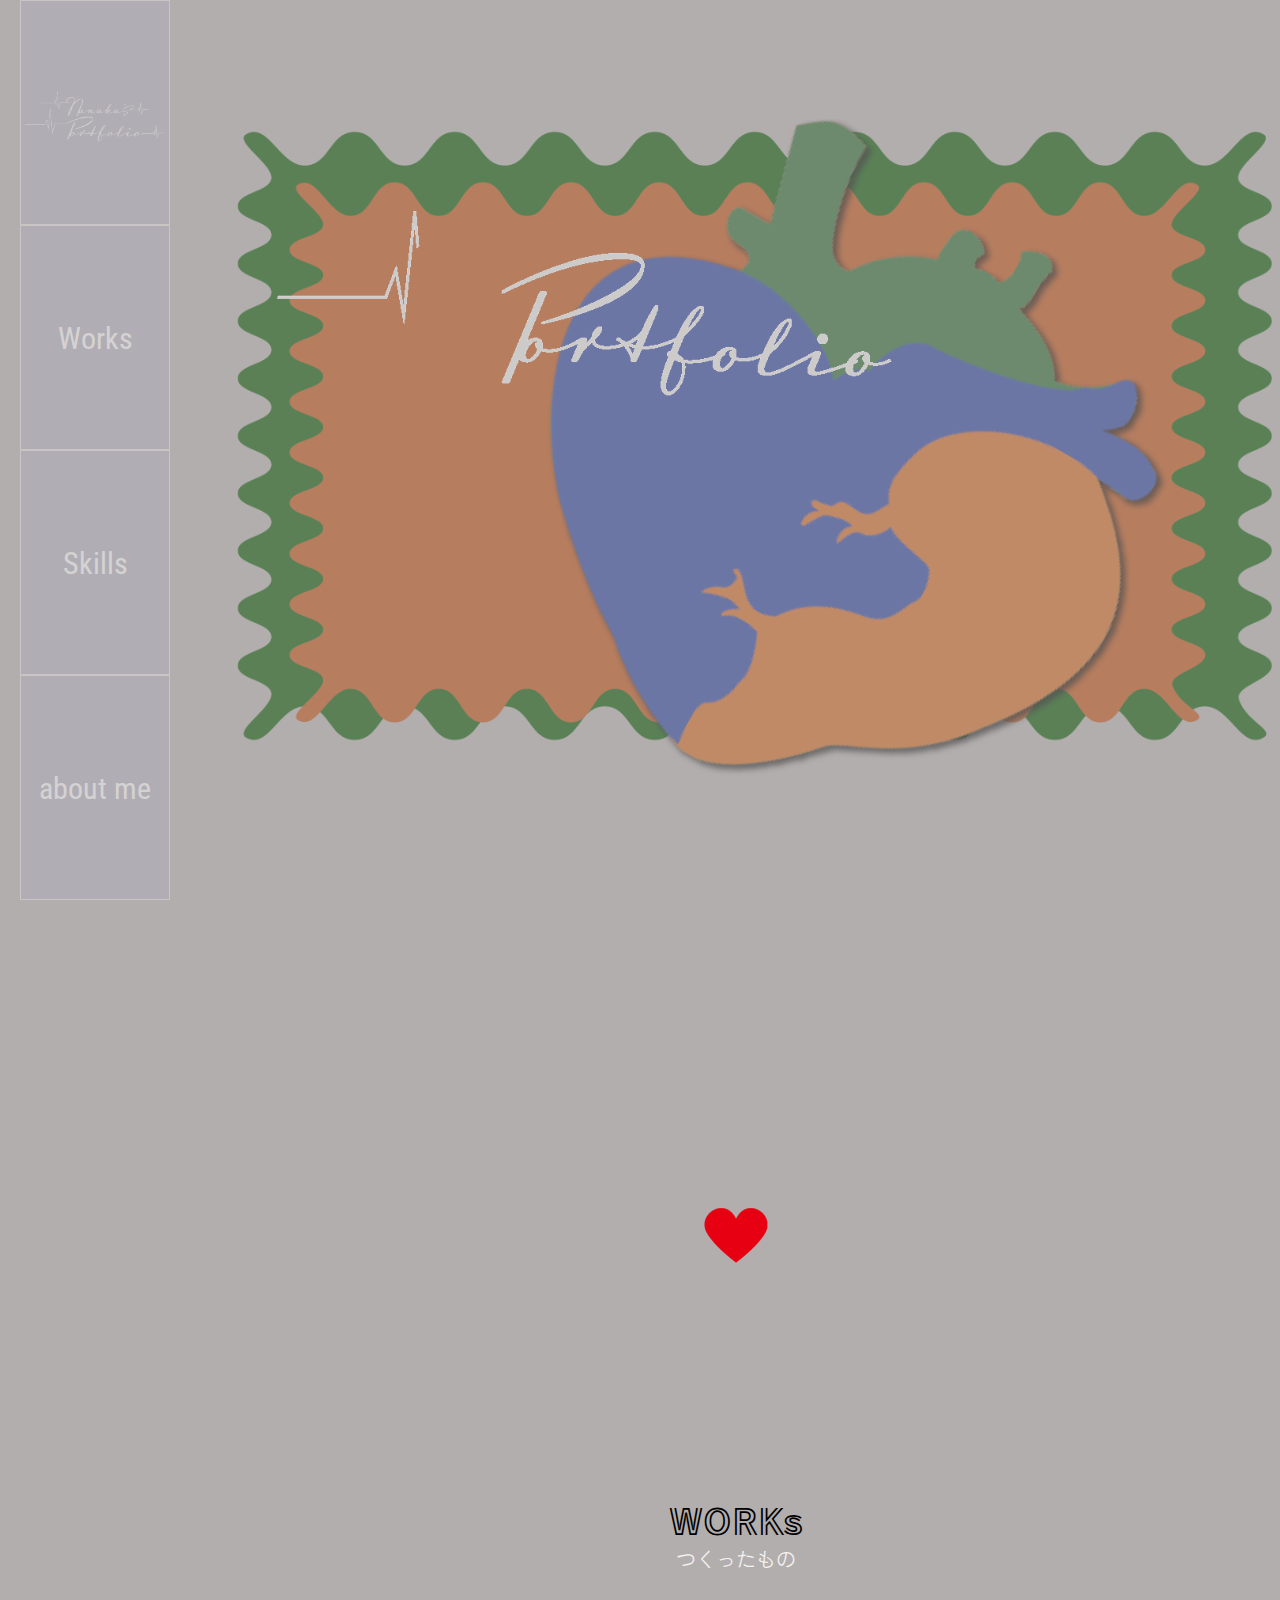
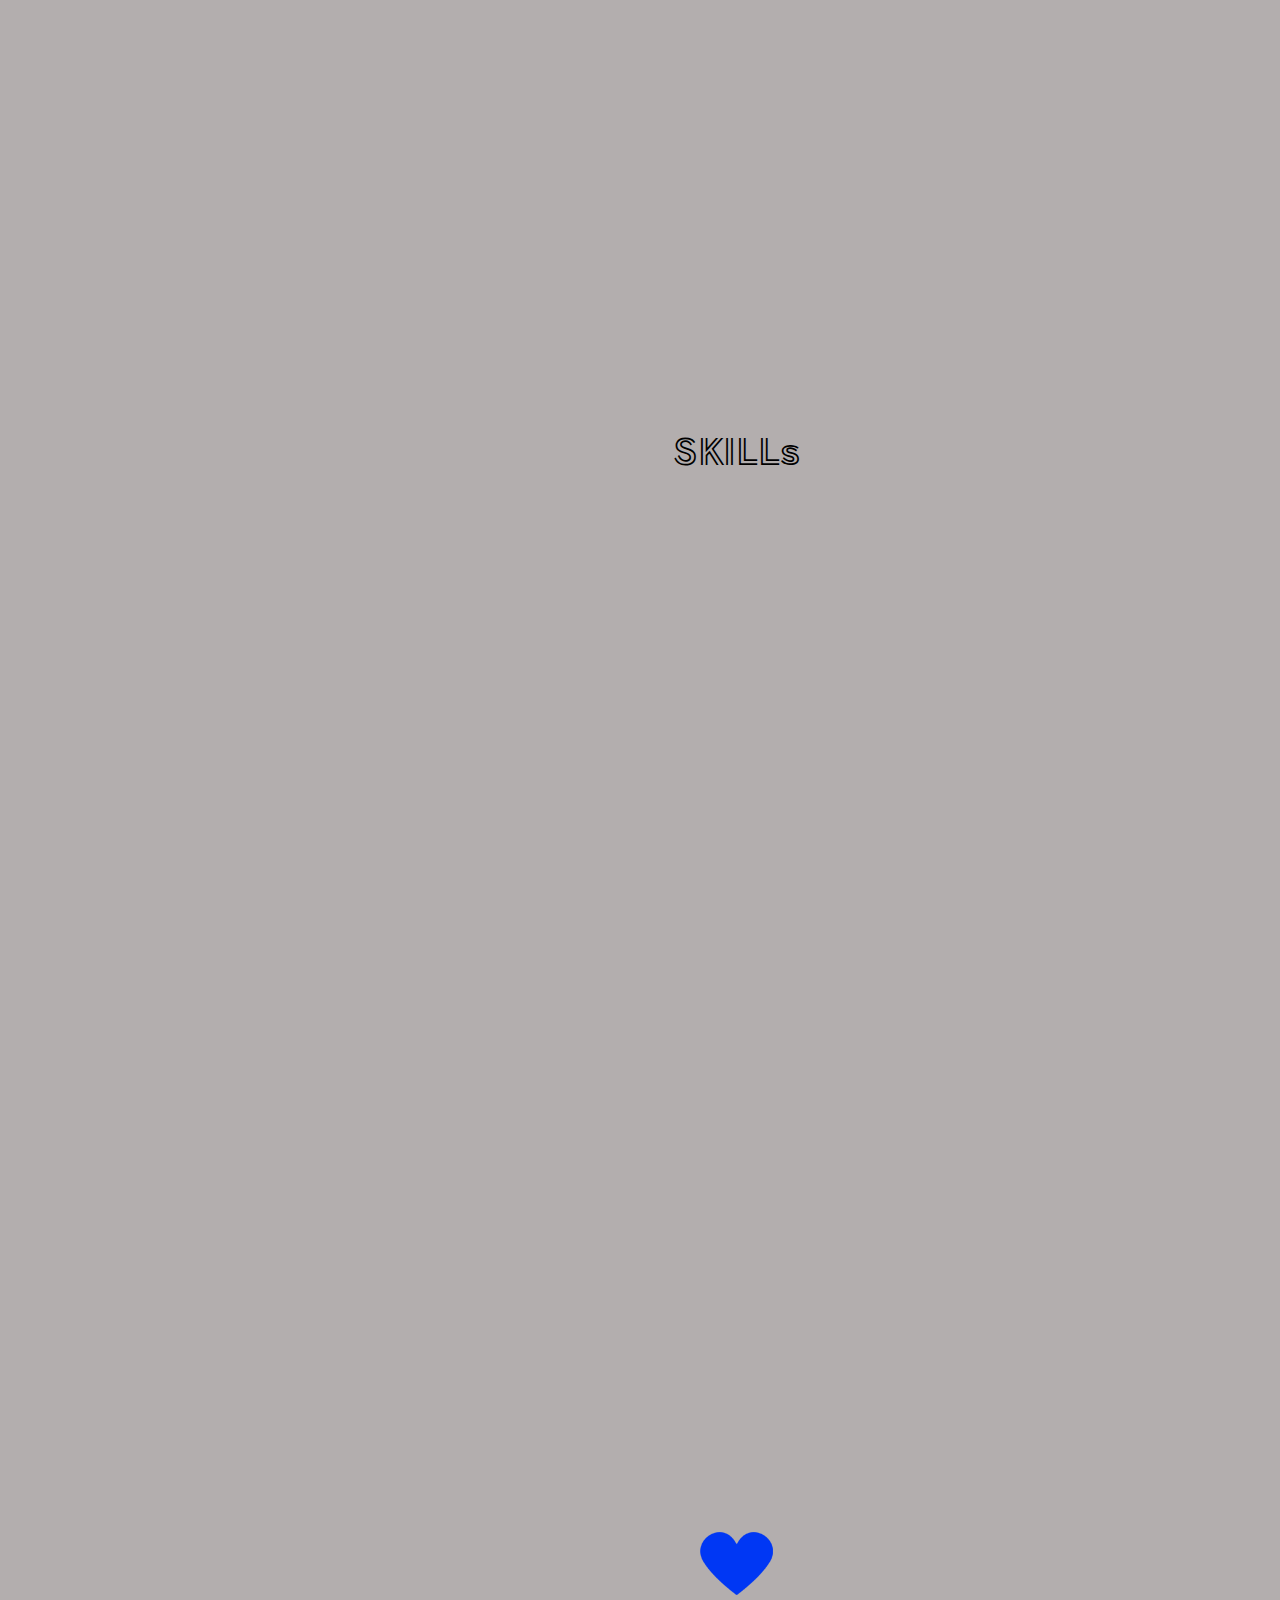
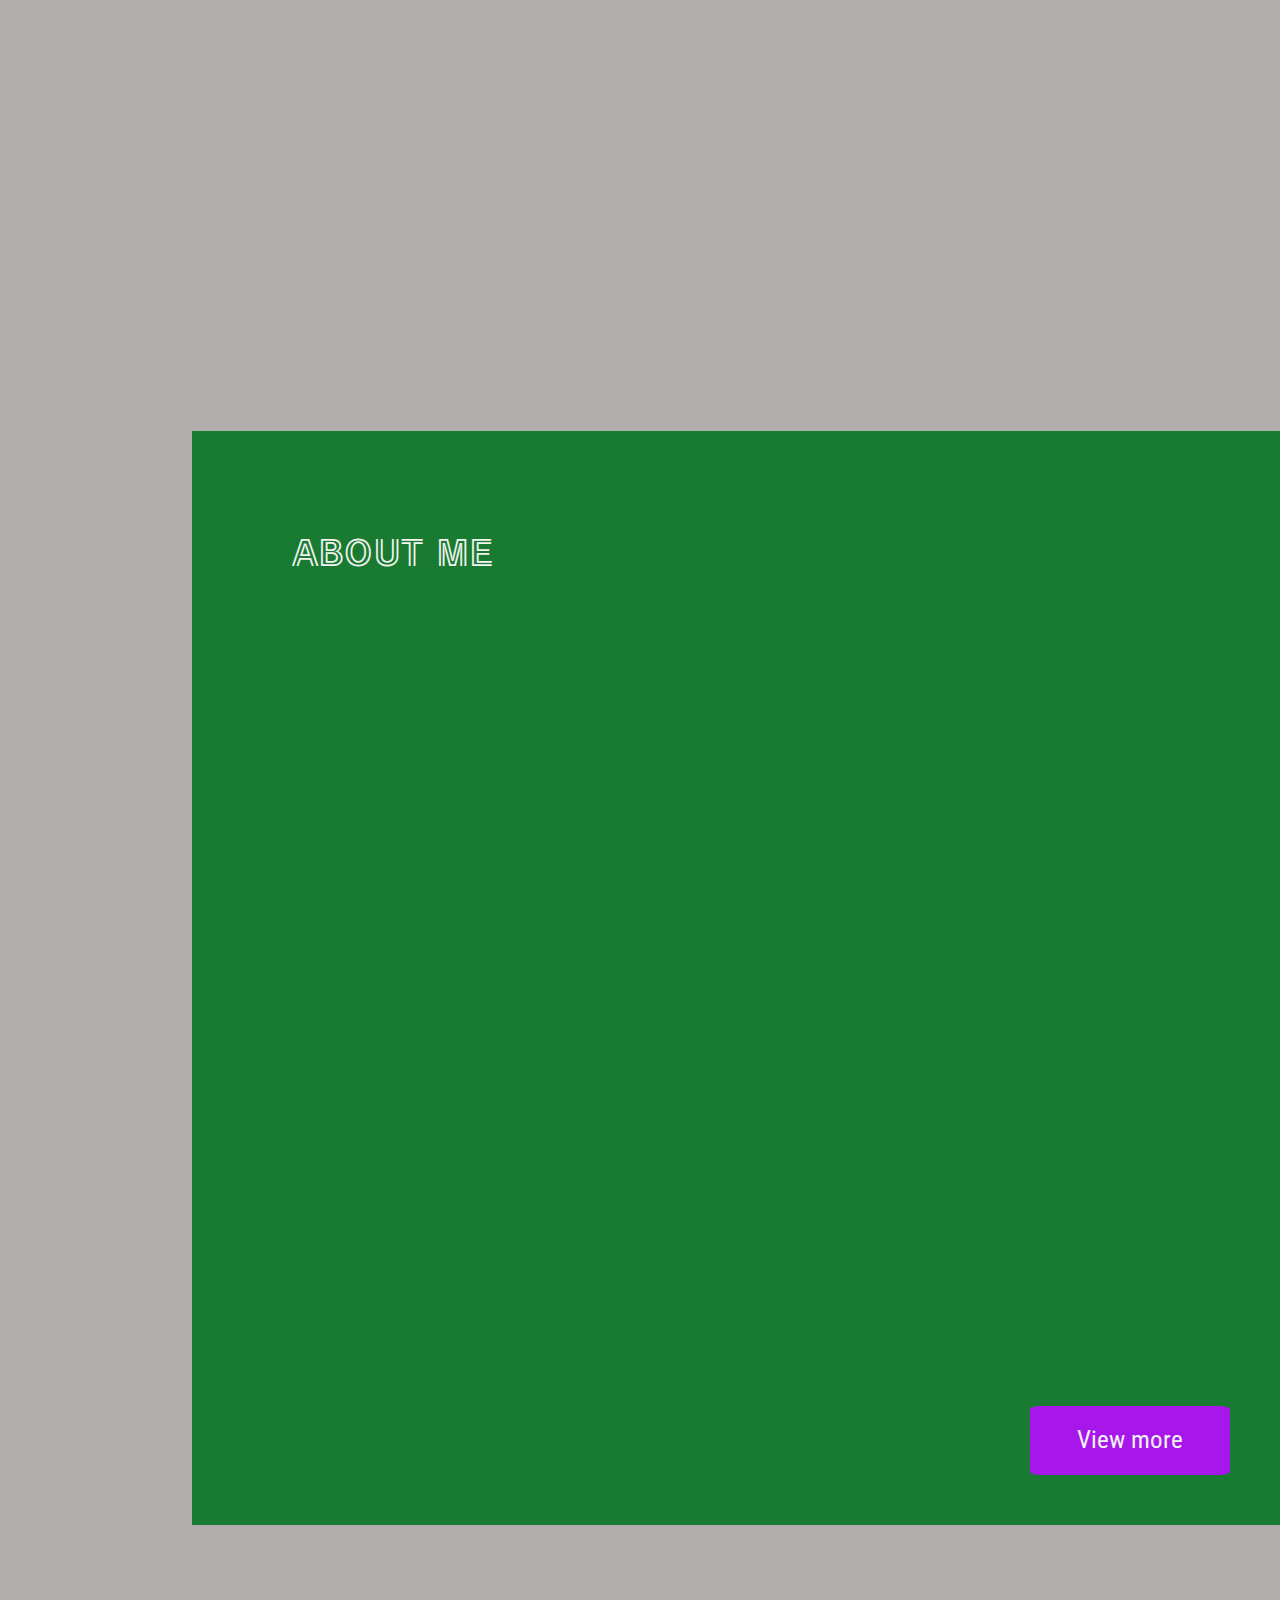
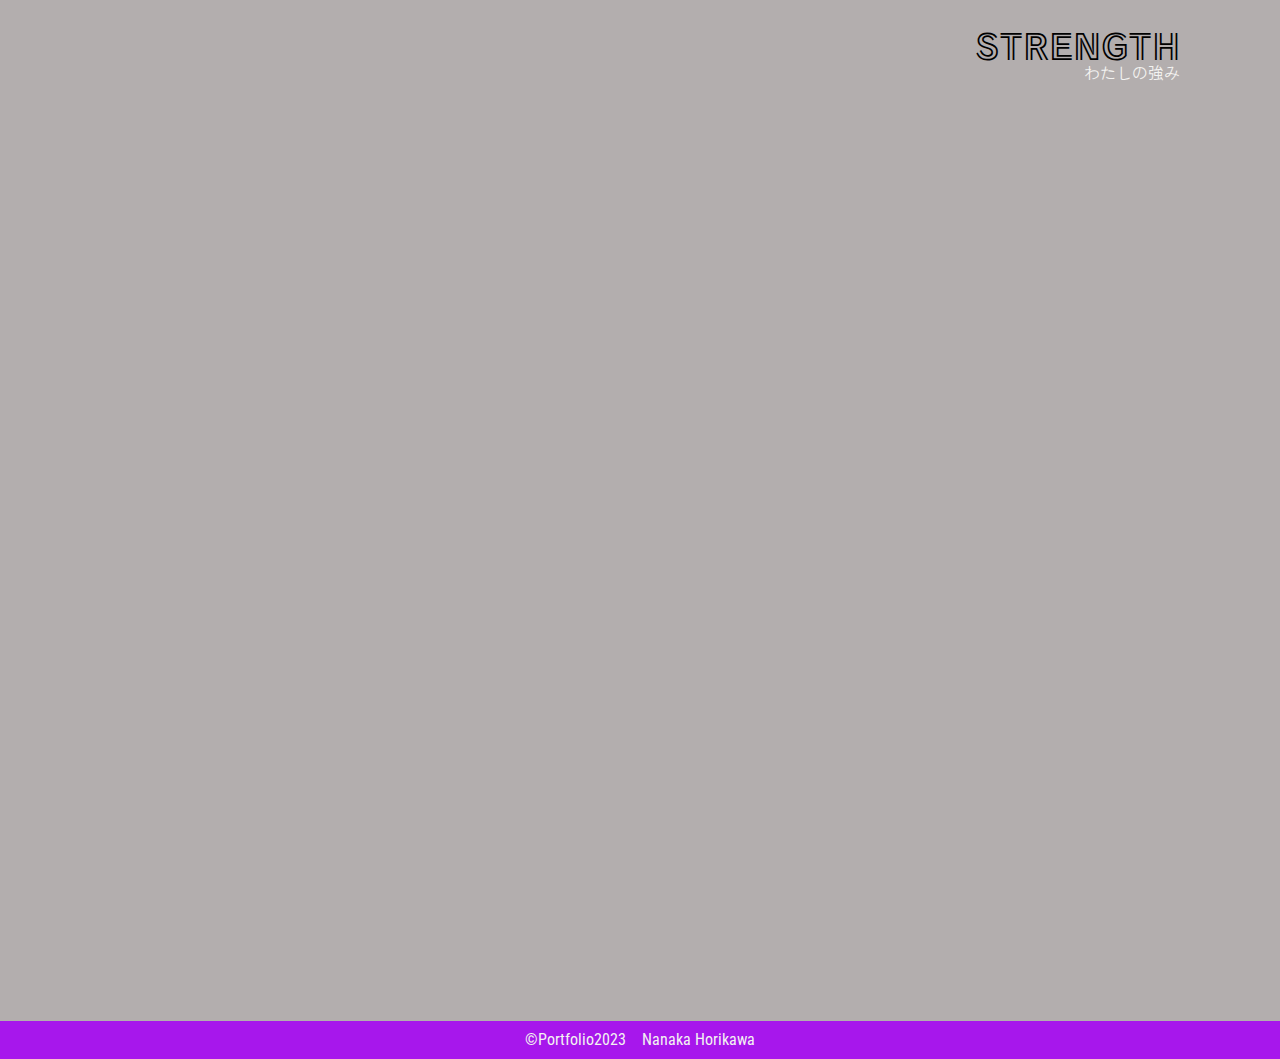
<file: index.html>
<!DOCTYPE html>
<html lang="ja">

<head>
    <meta charset="UTF-8">
    <meta name="viewport" content="width=device-width, initial-scale=1.0">
    <meta name="robots" content="noindex">
    <!--reset css-->
    <link rel="stylesheet" href="css/reset.css">
    <!--favicon-->
    <link rel="icon" href="images/top/favicon.svg" type="image/svg+xml">
    <link rel="icon alternate" href="images/top/favicon.png" type="image/png">
    <!--googlefonts Train One-->
    <link rel="preconnect" href="https://fonts.googleapis.com">
    <link rel="preconnect" href="https://fonts.gstatic.com" crossorigin>
    <link href="https://fonts.googleapis.com/css2?family=Train+One&display=swap" rel="stylesheet">
    <!--googlefonts Roboto Condensed-->
    <link rel="preconnect" href="https://fonts.googleapis.com">
    <link rel="preconnect" href="https://fonts.gstatic.com" crossorigin>
    <link href="https://fonts.googleapis.com/css2?family=Roboto+Condensed&display=swap" rel="stylesheet">
    <!--googlefonts Zen Kaku Gothic Antique-->
    <link rel="preconnect" href="https://fonts.googleapis.com">
    <link rel="preconnect" href="https://fonts.gstatic.com" crossorigin>
    <link href="https://fonts.googleapis.com/css2?family=Zen+Kaku+Gothic+Antique&display=swap" rel="stylesheet">
    <!--style css-->
    <link rel="stylesheet" href="css/style.css">
    <title>h.nanaka Portfolio</title>
</head>

<body>
    <header class="jsheader">
        <h1 id="homenav" class="title"><img src="images/top/title.gif" alt="portfolioタイトル画像"></h1>
        <nav>
            <ul class="navflex">
                <li class="navlist sitetitle"><a href="#homenav"><img src="images/top/page2Title.png"
                            alt="サイトタイトル画像"></a></li>
                <li class="navlist"><a href="#worksnav">
                        Works</a></li>
                <li class="navlist"><a href="#skillsnav">
                        Skills</a></li>
                <li class="navlist aboutme"><a href="#aboutmenav">
                        about me </a></li>
            </ul>
        </nav>
    </header>

    <main>
        <section id="worksnav" class="worksSec">
            <h2>work<span class="komoji">s</span></h2>
            <p>つくったもの</p>
            <div class="worksList jsfade">
                <div class="worklist1">
                    <p><a href="workspage/production/production.html">
                            <img src="images/worksSec/BookCover.png" alt="ブックカバー"><br>
                            ㈱ダイトクコーポレーション＊制作実績
                        </a></p>
                    <p><a href="workspage/emicafe/emicafe.html">
                            <img src="images/worksSec/emicafe.png" alt="emicafe"><br>
                            課題制作＊架空カフェロゴ等の制作
                        </a></p>
                </div>
                <div class="worklist2">
                    <p><a href="workspage/graphics/graphics.html">
                            <img src="images/worksSec/graphics.jpg" alt="graphiks"><br>
                            自主制作＊グラフィック作品集
                        </a></p>
                    <p><a href="workspage/jakets/jakets.html">
                            <img src="images/worksSec/jakets.png" alt="音楽配信ジャケット"><br>
                            自主制作＊音楽配信用ジャケット
                        </a></p>
                </div>
                <div class="worklist3">
                    <p><a href="workspage/shout/shout.html">
                            <img src="images/worksSec/shout.png" alt="shout!"><br>
                            課題制作＊架空映画ロゴ等の制作
                        </a></p>
                    <p><a href="workspage/groupwork/groupwork.html">
                            <img src="images/worksSec/groupwork.jpg" alt="事故物件型お化け屋敷肝潰し"><br>
                            グループ制作＊架空お化け屋敷WEBサイト制作
                        </a></p>
                </div>
            </div>
        </section>

        <section id="skillsnav" class="skillsSec">
            <h2>skill<span class="komoji">s</span></h2>
            <ul class="skillsItem jsfade">
                <li><img src="images/skillsSec/iconAi.jpg" alt="Illustrator"><br>
                    現職にてチラシやポスターを中心に制作。 <br>頭の中のイメージを最大限具現化できるよう引き続き学習中。
                </li>
                <li><img src="images/skillsSec/iconPS.jpg" alt="Photoshop"><br>
                    写真や画像の編集や加工などの基本的な操作が可能。<br>
                    実務で使用しています。
                </li>
                <li><img src="images/skillsSec/iconHTML.jpg" alt="HTML5"><br>
                    基本的なマークアップが可能。<br>当ポートフォリオやその他架空サイト、LPなどを自主制作しています（works参照）
                </li>
                <li><img src="images/skillsSec/iconCSS.jpg" alt="CSS3"><br>
                    基本的なコーディングが可能。<br>当ポートフォリオやその他架空サイト、LPなどを自主制作しています（works参照）<br>思い通りにデザインできるよう引き続き勉強中。
                </li>
                <li><img src="images/skillsSec/iconXD.jpg" alt="XD"><br>
                    簡単なデザインカンプの作成など<br>基本的な操作が可能。
                </li>
                <li><img src="images/skillsSec/iconMO.jpg" alt="Microsoft office"><br>
                    実務経験あり。<br>（Excel、Word、PowerPoint）<br>現職でも管理用ツールを様々提案し、実務で使用しています。
                </li>
            </ul>
        </section>

        <div id="aboutmenav" class="aboutmeSec">
            <div class="aboutmeInnerwrap">
                <h2>about me</h2>
                <div class="aboutmetext jsfade">
                    <p class="profilePic"><img src="images/aboutmeSec/profilePC.png" alt="本人写真イメージ"></p>
                    <div class="aboutmeTextflex">
                        <dl>
                            <dt>Name</dt>
                            <dd>堀川 七香（Horikawa Nanaka）</dd>
                            <dt>Birth prace</dt>
                            <dd>東京都</dd>
                        </dl>
                        <p>
                            前職での自社WEBページの運用・SNS運用やチラシ作成などの業務経験からクリエイティブな業務に魅了され、
                            東京都職業訓練WEBデザイン科へ入校してクリエイティブツールの基礎やHTML/CSSの基礎を学び、
                            グラフィックデザイナーとして印刷会社に入社いたしました。
                        </p>
                        <p>
                            デザインを通して企業や商品などの魅力を伝え、ニーズに応えられる人材になれるよう早期スキルアップを目指しながら、
                            1年半従事し、現在在職中です。                    
                        </p>
                        <p>
                            このWEBページは訓練校で得た知識を詰め込んだ制作物や、
                            実務制作物を載せたポートフォリオとなっています。
                        </p>
                    </div>
                </div>
                <div class="moreprofileBox">
                    <p class="moreprofile"><a href="workspage/profile/profile.html">View more</a></p>
                </div>
            </div>
            <div class="strength">
                <h3>strength</h3>
                <p class="subtitle">わたしの強み</p>
                <div class="tuyomiFlex jsfade">
                    <div class="koujou">
                        <p><img src="images/aboutmeSec/koujou.png" alt="向上心アイコン"></p>
                        <p class="tuyomiSub">向上心</p>
                        <p>常に高い向上心を持つことを大切にしています。</p>
                        <p>「今日よりも明日は一つでも何かしら成長していること」を念頭に置くよう意識しています。</p>
                    </div>
                    <div class="ronri">
                        <p><img src="images/aboutmeSec/ronri.png" alt="論理的思考アイコン"></p>
                        <p class="tuyomiSub">論理的思考</p>
                        <p>何事も落ち着いてよく考えて行動します。</p>
                        <p>感情的にならず、論理的にわかりやすく周りに伝わるよう努力をしています。</p>
                    </div>
                    <div class="juunan">
                        <p><img src="images/aboutmeSec/tako.png" alt="柔軟性アイコン"></p>
                        <p class="tuyomiSub">柔軟性</p>
                        <p>できないことを諦めたりせず、何事も自分なりに最大限工夫して柔軟に対応できるよう心がけています。</p>
                    </div>
                </div>
            </div>
        </div>

    </main>


    <footer>
        <p>©Portfolio2023　Nanaka Horikawa</p>
    </footer>

    <!-- jquery -->
    <script src="https://ajax.googleapis.com/ajax/libs/jquery/3.7.1/jquery.min.js"></script>
    <!-- jquery.inview.min.jsプラグイン -->
    <script type="text/javascript" src="css/jquery.inview.min.js"></script>
    <!-- jquerystyle -->
    <script>
        $(window).on("load", function () {
            $('.jsheader').fadeIn(2000);
        });


        $(function () {
            $(".jsfade").on("inview", function () {
                $(this).addClass("inview");
            });
        });

    </script>

</body>

</html>
</file>
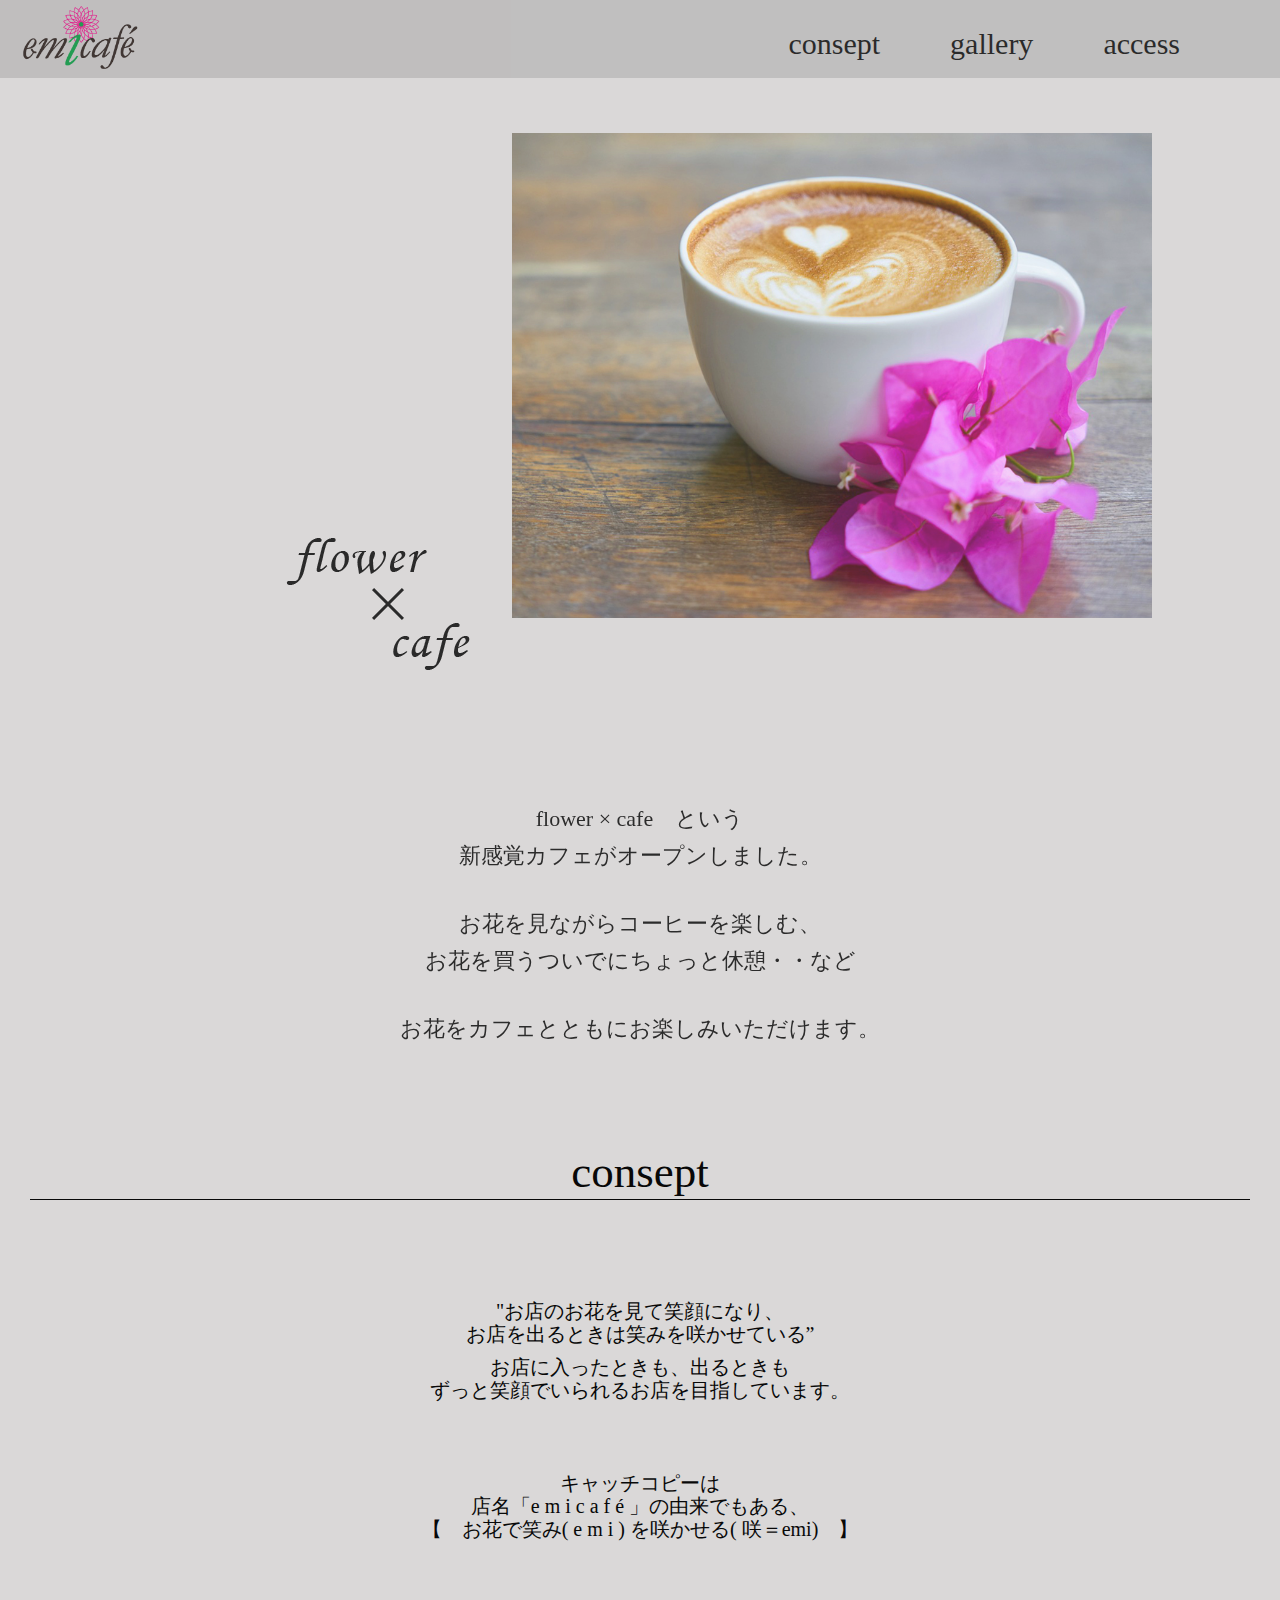
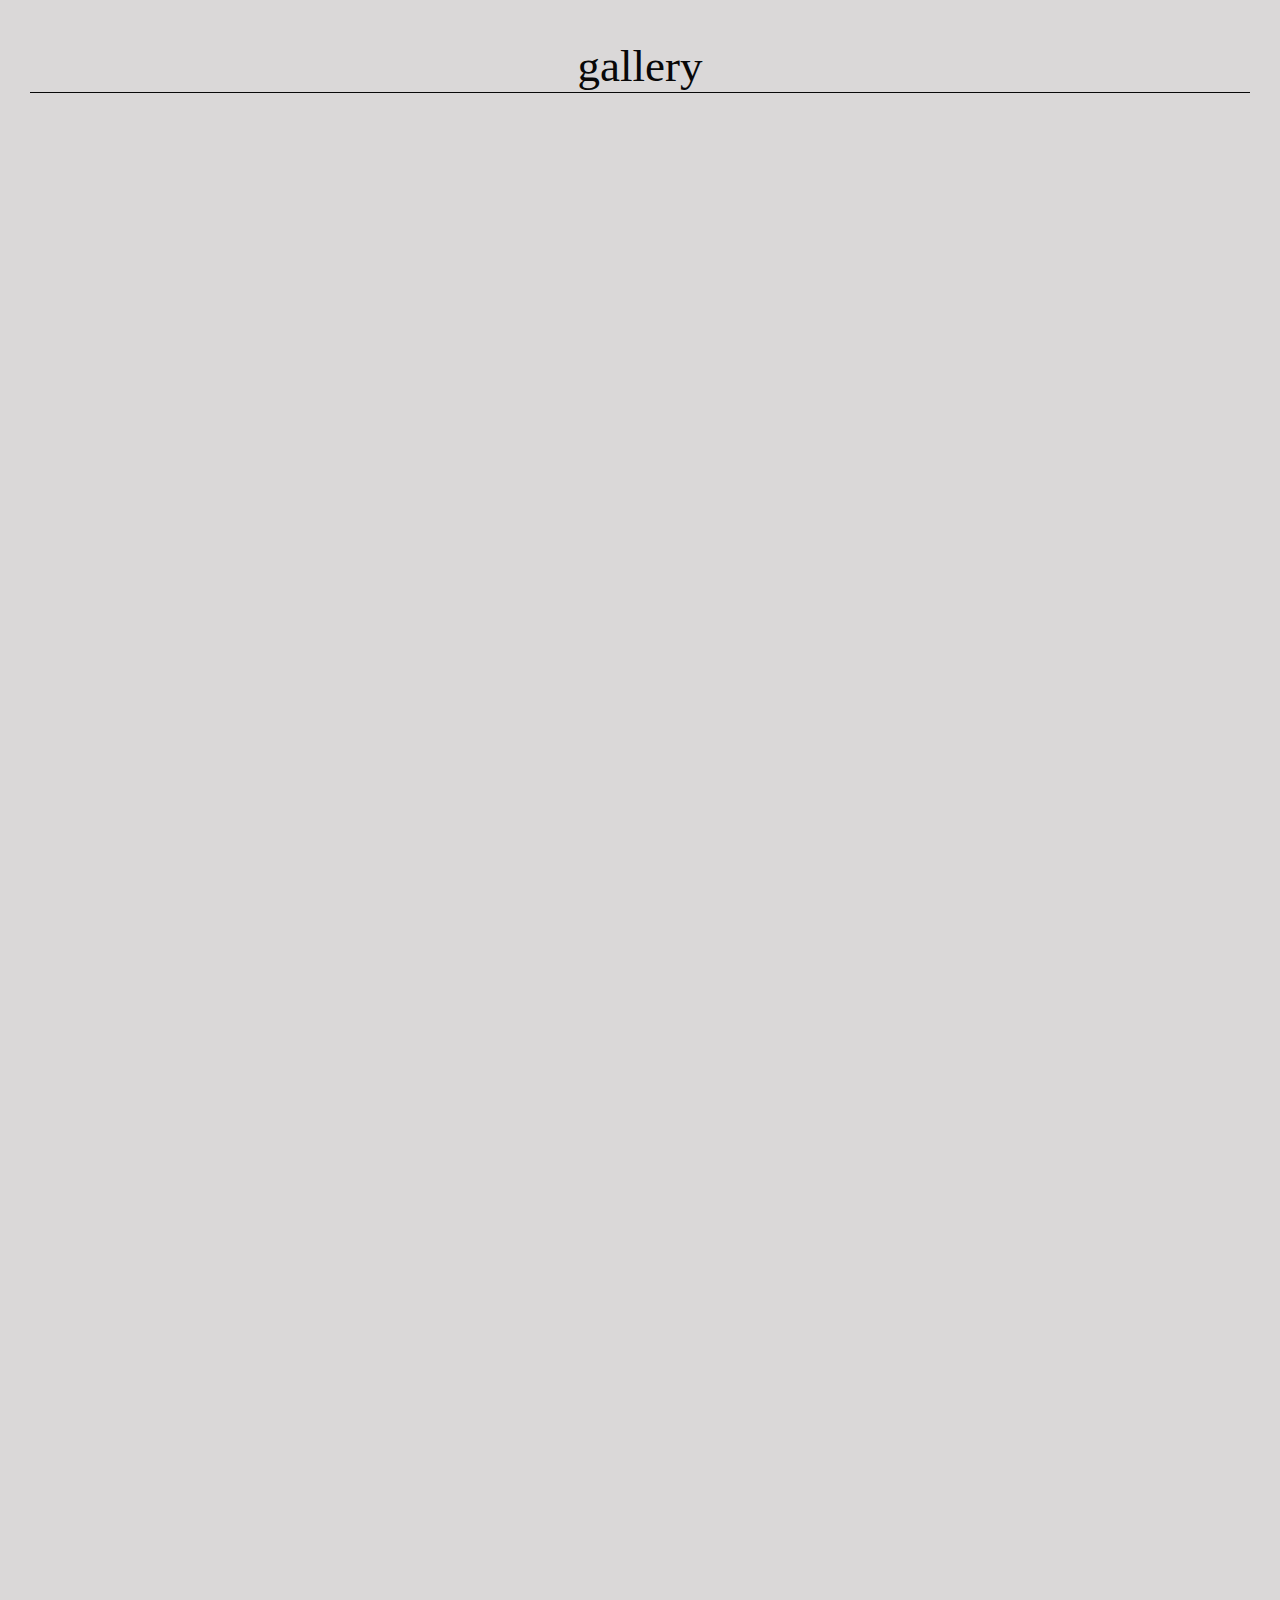
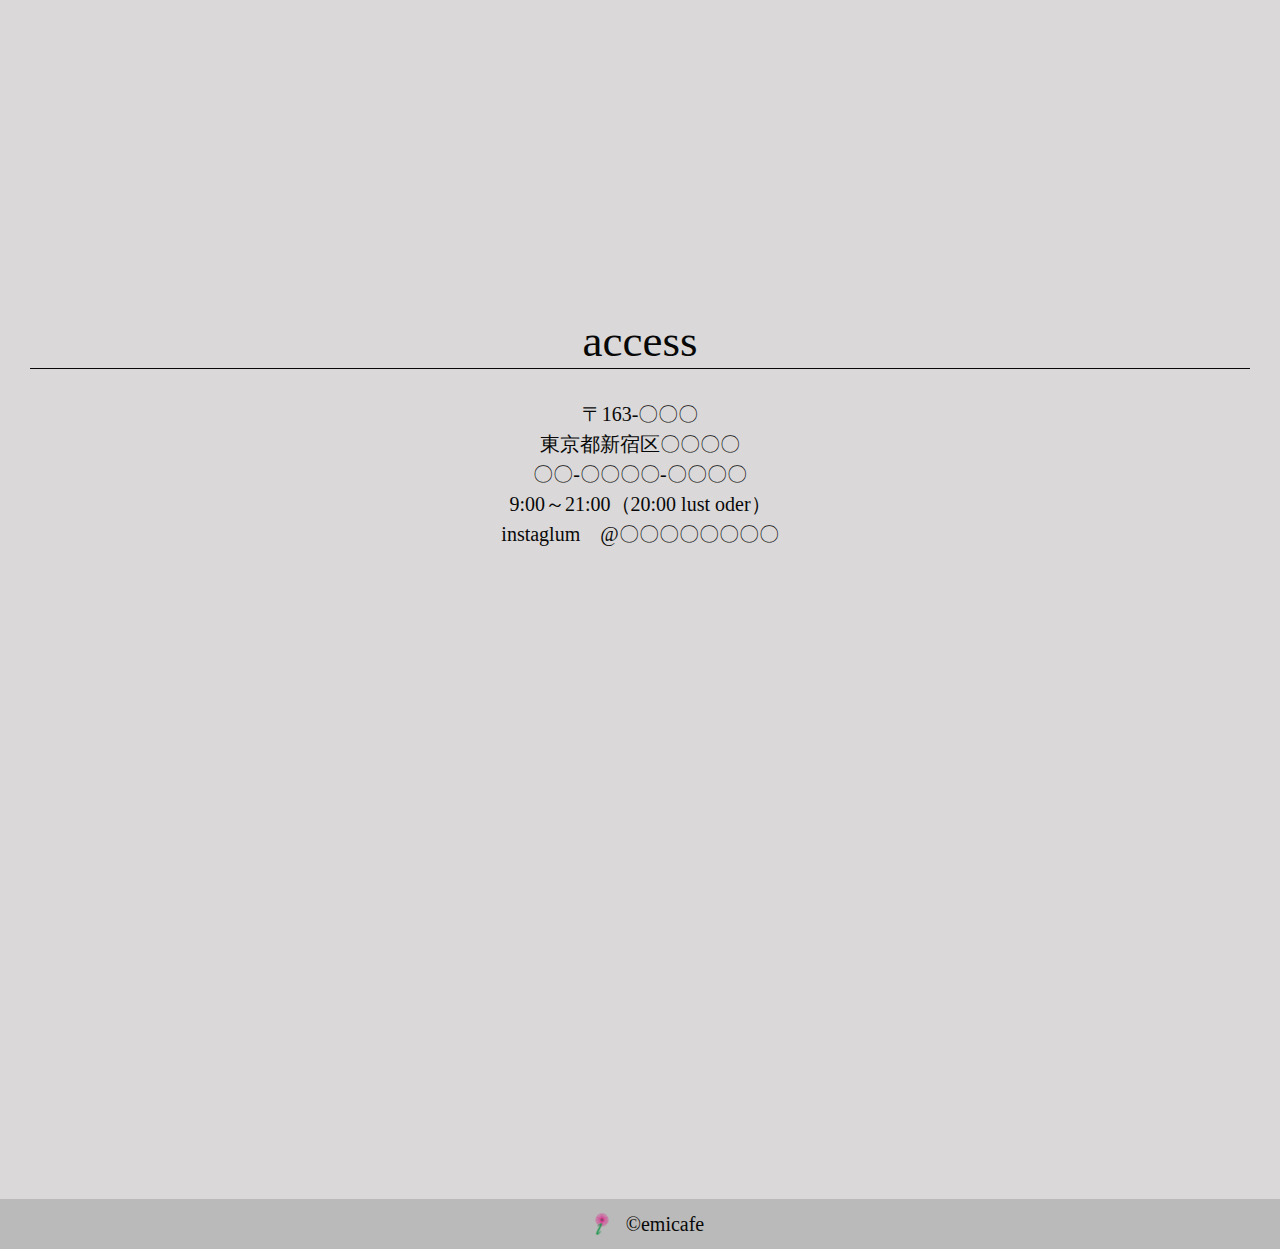
<file: workspage/emicafe/HP/index.html>
<!DOCTYPE html>
<html lang="ja">

<head>
    <meta charset="UTF-8">
    <meta name="viewport" content="width=device-width, initial-scale=1.0">
    <meta name="robots" content="noindex">
    <!--reset css-->
    <link rel="stylesheet" href="../../../css/reset.css">
    <!--style css-->
    <link rel="stylesheet" href="css/style.css">
    <title>emicafeHP</title>
</head>

<body>

    <header class="jsfadein">
        <div class="topbar">
            <h1><img src="HPimages/emicafeTitle.png" alt="emicafeタイトル"></h1>
            <nav>
                <ul>
                    <li><a href="#conseptscroll">consept</a></li>
                    <li><a href="#galleryscroll">gallery</a></li>
                    <li><a href="#accessscroll">access</a></li>
                </ul>
            </nav>
        </div>
    </header>
    <main>
        <section class="topSec jsfadein">
            <div class="topMidashi">
                <h2><img src="HPimages/midashiMoji.png" alt="flowerとcafe"></h2>
                <p class="coffeePic"><img src="HPimages/toppicture.png" alt="コーヒーの画像"></p>
            </div>
            <div class="topSecText">
                <p class="topSectext1">
                    flower × cafe　という<br>
                    新感覚カフェがオープンしました。
                </p>
                <p class="topSectext2">
                    お花を見ながらコーヒーを楽しむ、<br>
                    お花を買うついでにちょっと休憩・・など
                </p>
                <p class="topSectext3">お花をカフェとともにお楽しみいただけます。</p>
            </div>
        </section>

        <section class="conseptSec" id="conseptscroll">
            <h2>consept</h2>
            <p class="conseptSectext1">
                "お店のお花を見て笑顔になり、<br>
                お店を出るときは笑みを咲かせている”
            </p>
            <p class="conseptSectext1">
                お店に入ったときも、出るときも<br>
                ずっと笑顔でいられるお店を目指しています。
            </p>

            <p class="conseptSectext2">
                キャッチコピーは<br>店名「e m i c a f é 」の由来でもある、<br>
                【　お花で笑み( e m i ) を咲かせる( 咲＝emi)　】
            </p>
        </section>

        <section class="gallerySec" id="galleryscroll">
            <h2>gallery</h2>

            <div class="gallerySecPic1 jsfadeinLeft">
                <p><img src="HPimages/garelly1.png" alt="店内写真１"></p>
                <div class="galleryText1">
                    <h3>こだわりのオリジナルコーヒー</h3>
                    <p>お花に囲まれてゆったりとしたカフェタイム</p>
                </div>
            </div>

            <div class="gallerySecPic2 jsfadeinRight">
                <p><img src="HPimages/garelly2.jpg" alt="店内写真２"></p>
                <div class="galleryText2">
                    <h3>店内はたくさんのお花でいっぱい</h3>
                    <p>もちろんお花の購入だけでも大歓迎です</p>
                </div>
            </div>

            <div class="gallerySecPic3 jsfadeinLeft">
                <p><img src="HPimages/garelly3.jpg" alt="店内写真３"></p>
                <div class="galleryText3">
                    <h3>自慢の可愛い手作りケーキ</h3>
                    <p>フラワーケーキは見た目も可愛く大好評いただいてます</p>
                </div>
            </div>
        </section>

        <section class="accessSec" id="accessscroll">
            <h2>access</h2>
            <ul>
                <li>〒163-〇〇〇</li>
                <li>東京都新宿区〇〇〇〇</li>
                <li>〇〇-〇〇〇〇-〇〇〇〇</li>
                <li>9:00～21:00（20:00 lust oder）</li>
                <li>instaglum　@〇〇〇〇〇〇〇〇</li>
            </ul>
            <p class="map">
                <iframe
                    src="https://www.google.com/maps/embed?pb=!1m18!1m12!1m3!1d3241.7477988419073!2d139.7428579753207!3d35.65858483121852!2m3!1f0!2f0!3f0!3m2!1i1024!2i768!4f13.1!3m3!1m2!1s0x60188bbd9009ec09%3A0x481a93f0d2a409dd!2z5p2x5Lqs44K_44Ov44O8!5e0!3m2!1sja!2sjp!4v1693060395294!5m2!1sja!2sjp"
                    width="600" height="450" style="border:0;" allowfullscreen="" loading="lazy"
                    referrerpolicy="no-referrer-when-downgrade" alt="地図"></iframe>
            </p>
        </section>
    </main>

    <footer>
        <div class="footerText">
            <p><img src="HPimages/emicafeFlowerOnly.png" alt="エミカフェロゴ"></p>
            <p>©emicafe</p>
        </div>
    </footer>

    <!-- jquery -->
    <script src="https://ajax.googleapis.com/ajax/libs/jquery/3.7.1/jquery.min.js"></script>
    <!-- jquery.inview.min.jsプラグイン -->
    <script type="text/javascript" src="css/jquery.inview.min.js"></script>
    <!-- jquerystyle -->

    <script>

        $(window).on("load", function () {
            $('.jsfadein').fadeIn(1000);
        });


        $(function () {
            $(".jsfadeinLeft").on("inview", function () {
                $(this).addClass("inviewleft");
            });
        });


        $(function () {
            $(".jsfadeinRight").on("inview", function () {
                $(this).addClass("inviewRight");
            });
        });

    </script>


</body>

</html>
</file>
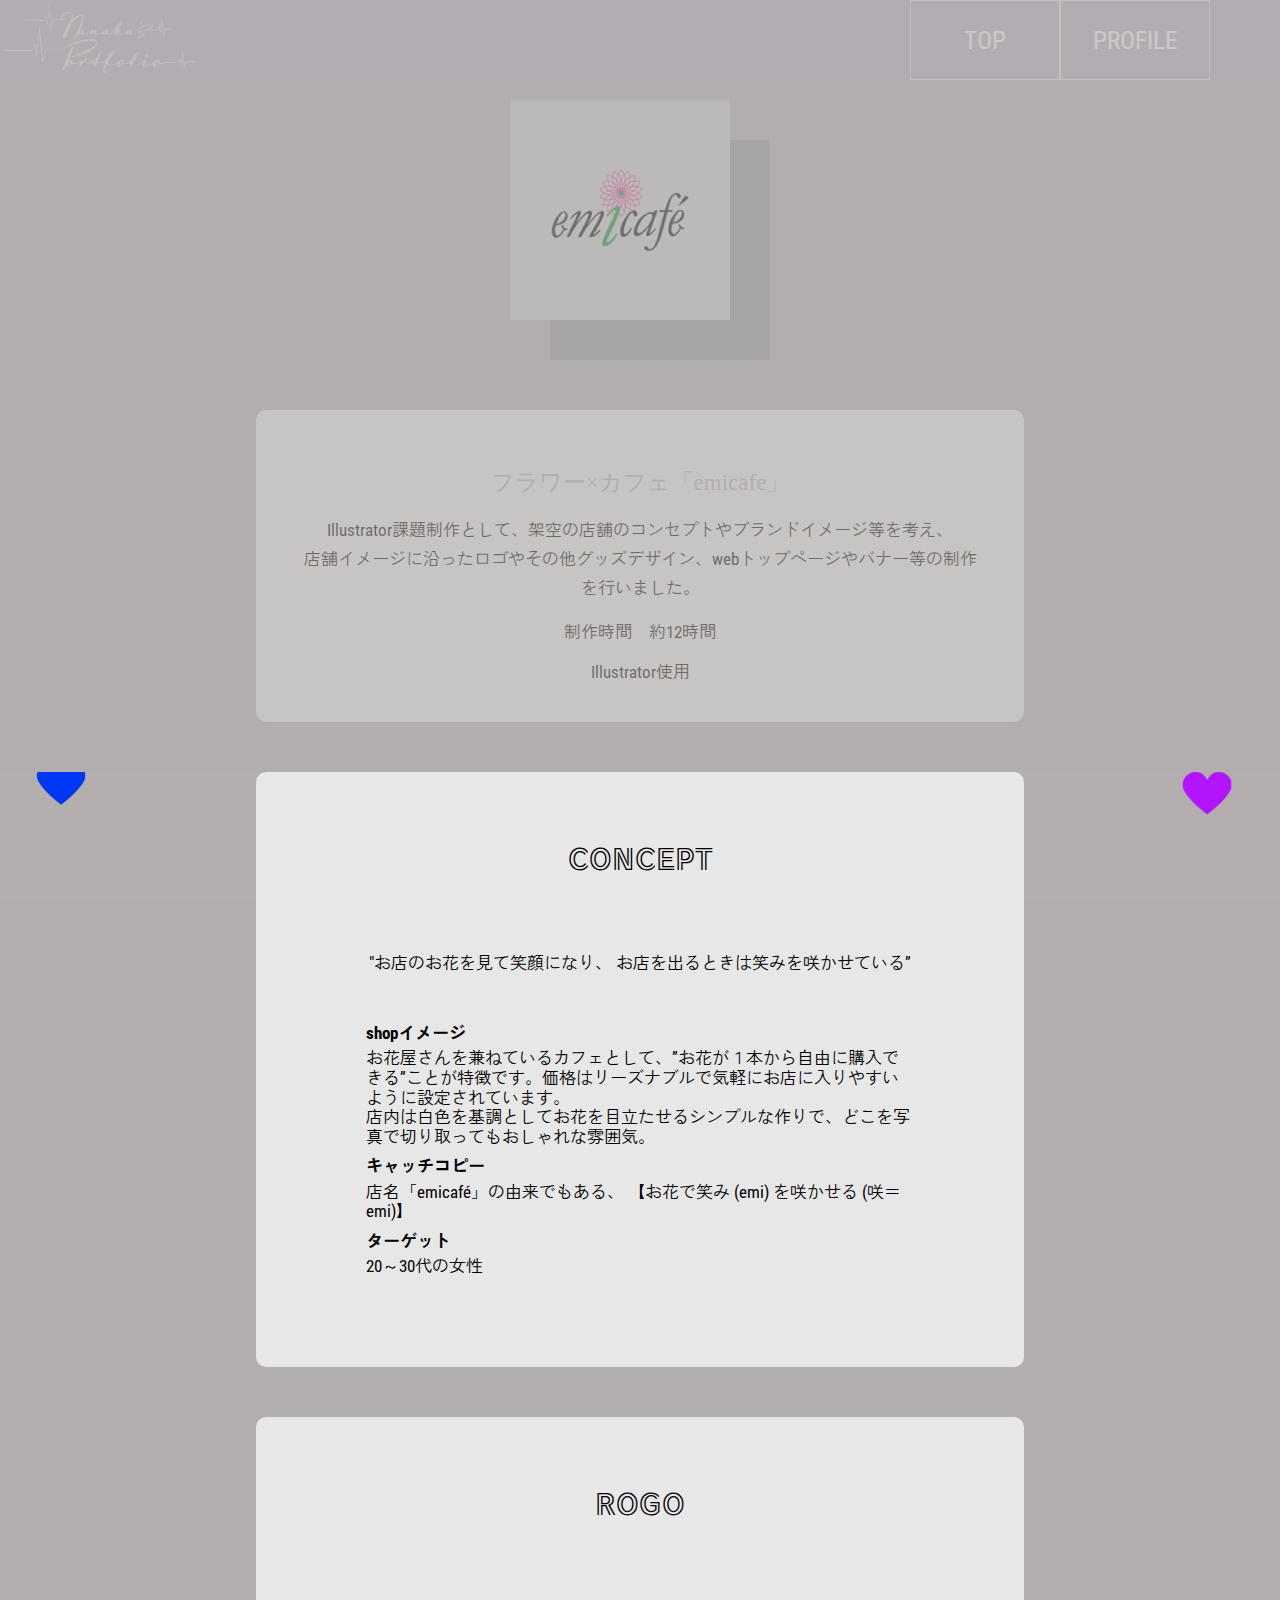
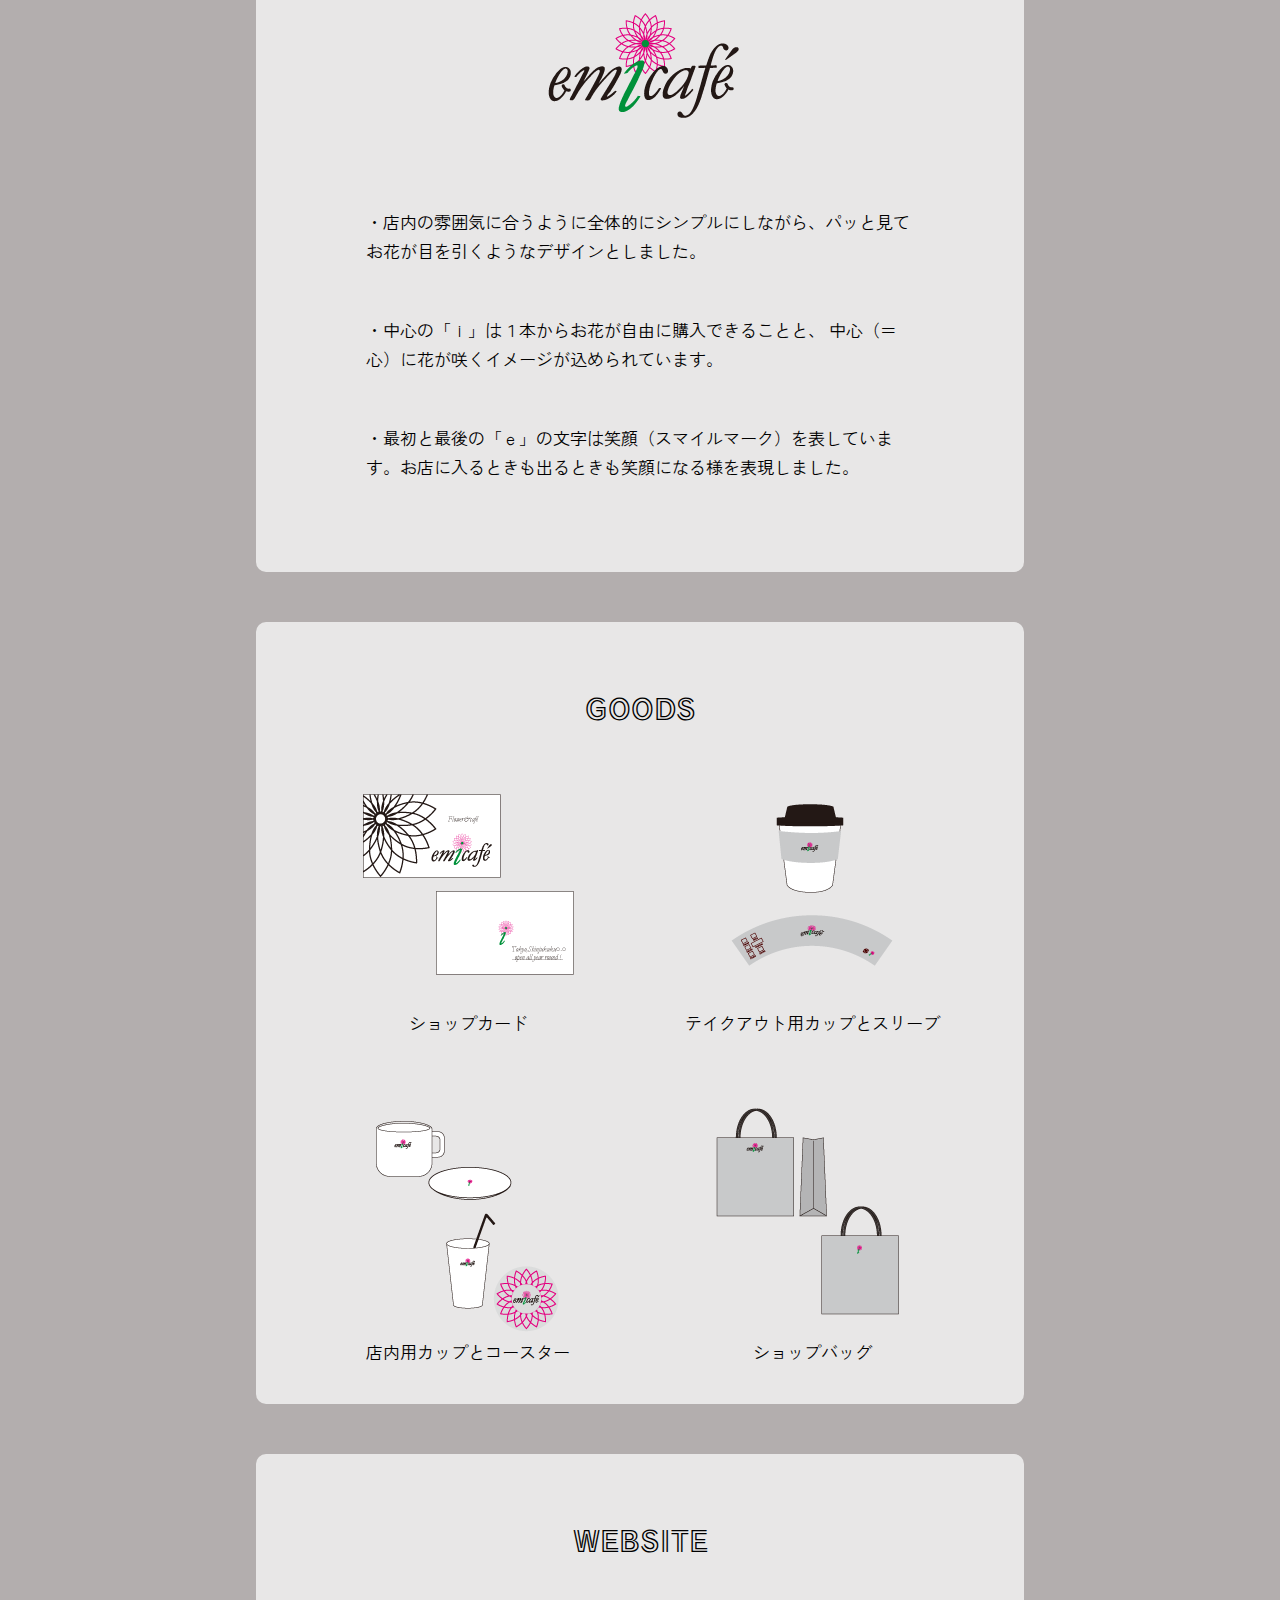
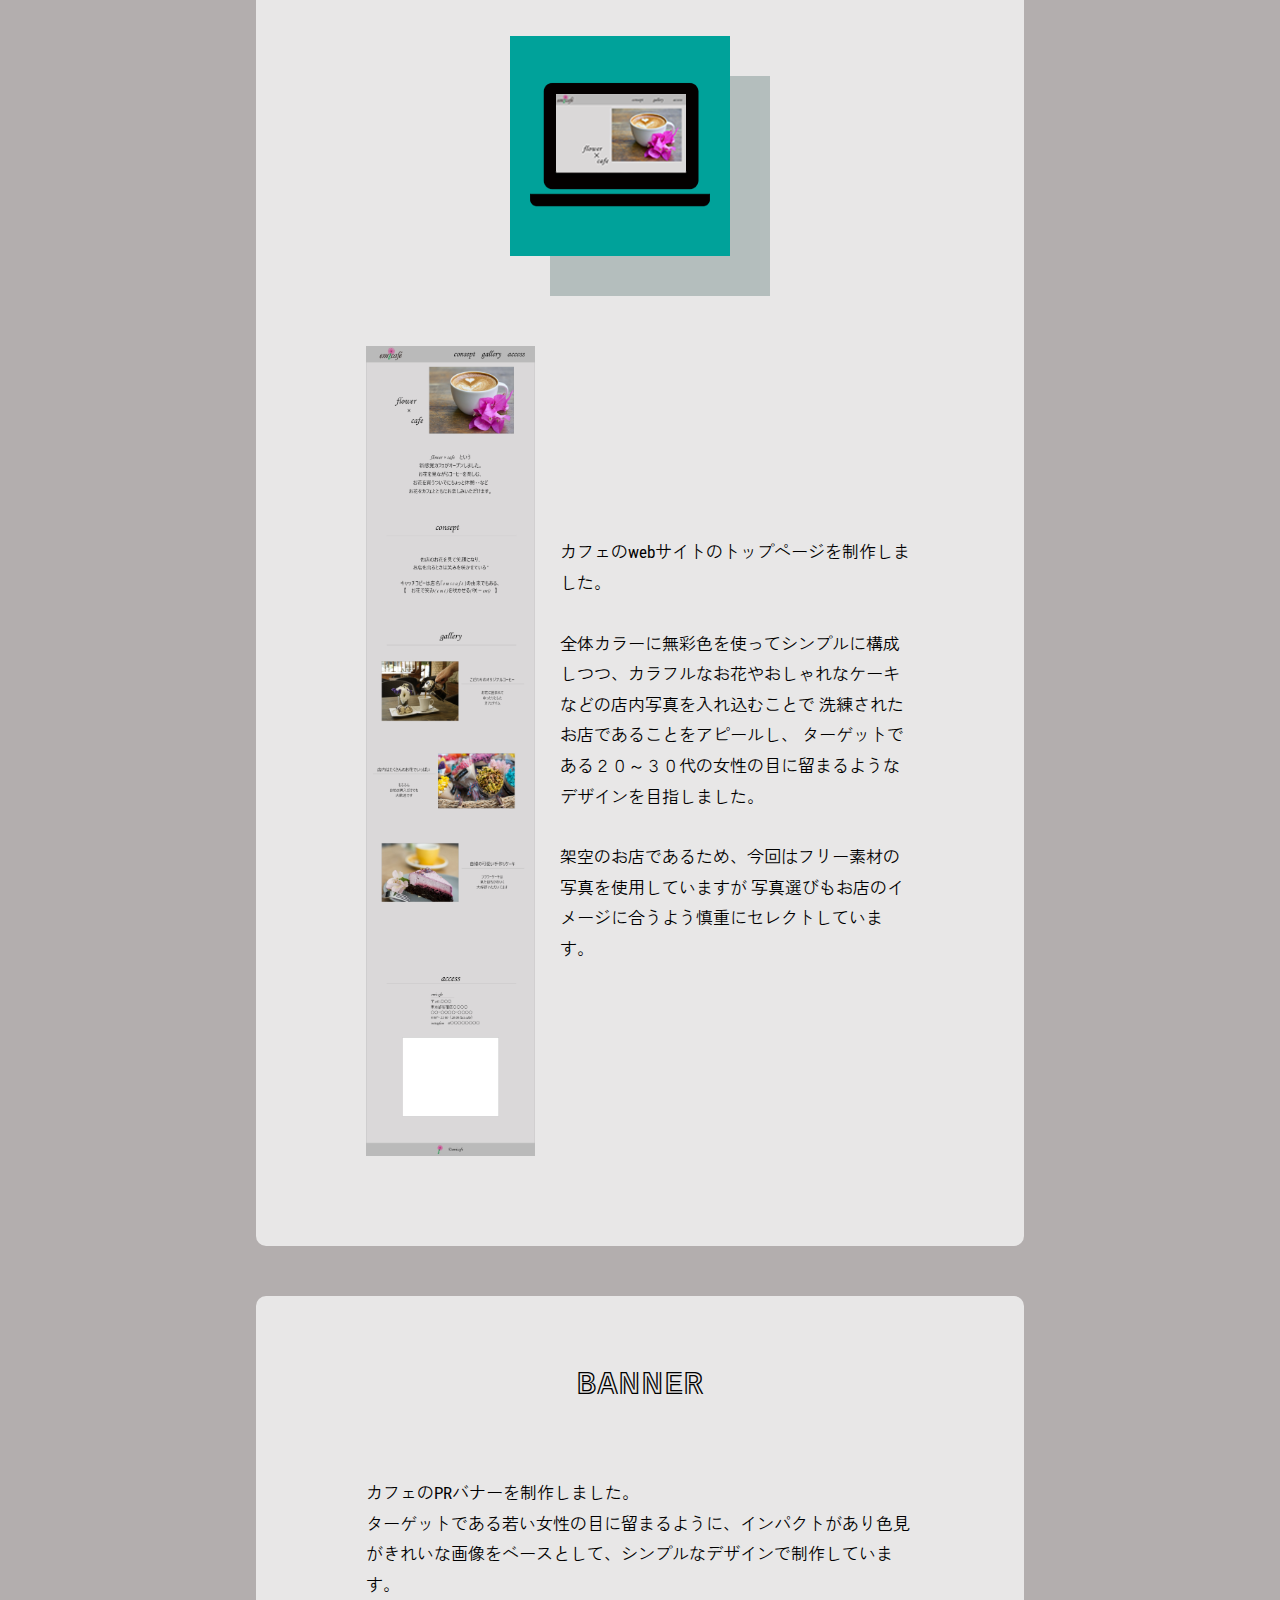
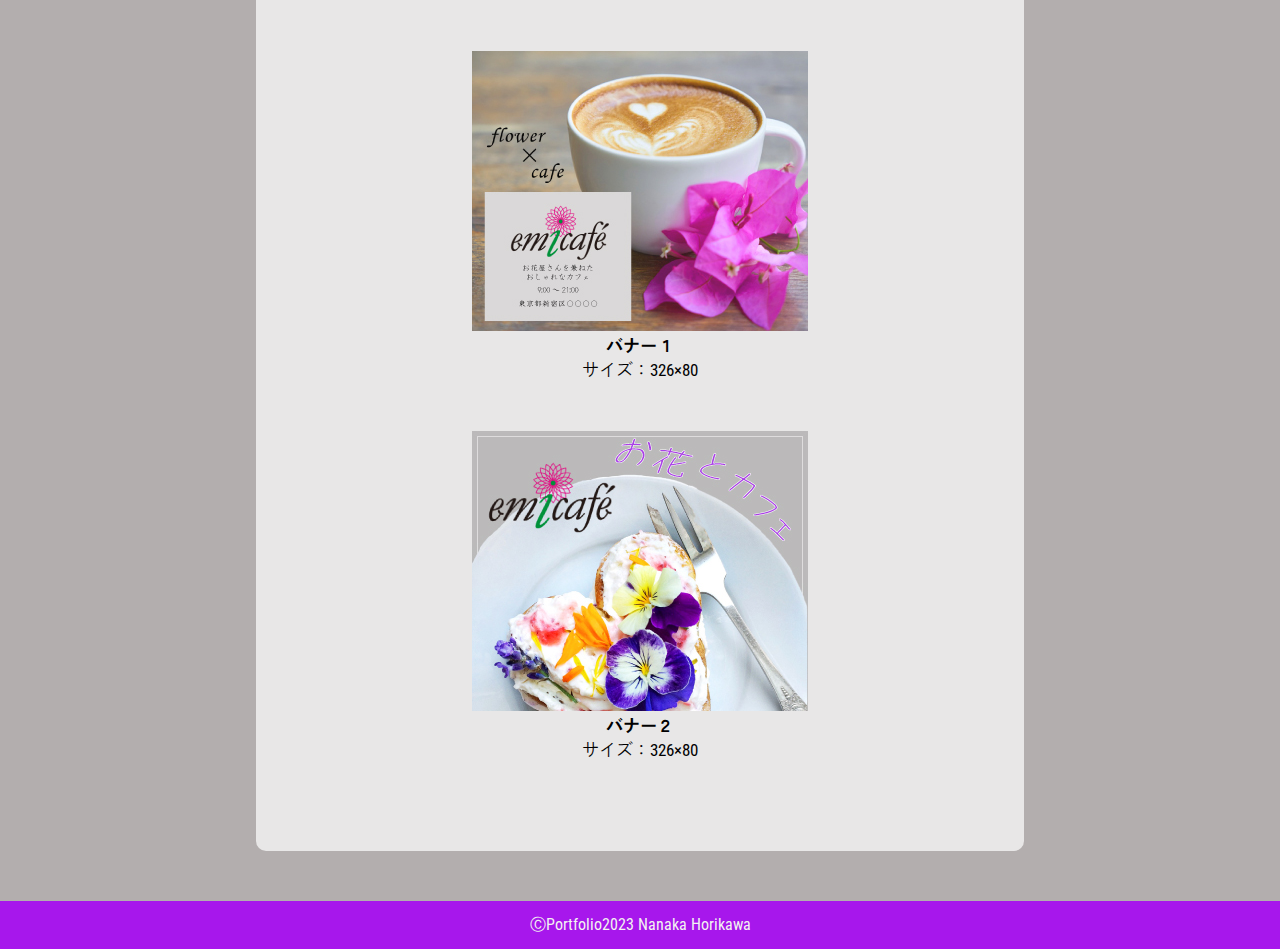
<file: workspage/emicafe/emicafe.html>
<!DOCTYPE html>
<html lang="ja">

<head>
    <meta charset="UTF-8">
    <meta name="viewport" content="width=device-width, initial-scale=1.0">
    <meta name="robots" content="noindex">
    <!--reset css-->
    <link rel="stylesheet" href="../../css/reset.css">
    <!--favicon-->
    <link rel="icon alternate" href="../allimage/favicon.png" type="image/png">
    <!--googlefonts Train One-->
    <link rel="preconnect" href="https://fonts.googleapis.com">
    <link rel="preconnect" href="https://fonts.gstatic.com" crossorigin>
    <link href="https://fonts.googleapis.com/css2?family=Train+One&display=swap" rel="stylesheet">
    <!--googlefonts Roboto Condensed-->
    <link rel="preconnect" href="https://fonts.googleapis.com">
    <link rel="preconnect" href="https://fonts.gstatic.com" crossorigin>
    <link href="https://fonts.googleapis.com/css2?family=Roboto+Condensed&display=swap" rel="stylesheet">
    <!--googlefonts Zen Kaku Gothic Antique-->
    <link rel="preconnect" href="https://fonts.googleapis.com">
    <link rel="preconnect" href="https://fonts.gstatic.com" crossorigin>
    <link href="https://fonts.googleapis.com/css2?family=Zen+Kaku+Gothic+Antique&display=swap" rel="stylesheet">
    <!--style css-->
    <link rel="stylesheet" href="../css/style.css">
    <title>emicafe</title>
</head>

<body>
    <header class="jsfadein">
        <p class="topimage"><img src="images/topPic.png" alt="トップイメージ画像"></p>
        <div class="gaiyou">
            <h1>フラワー×カフェ「emicafe」</h1>
            <p class="headerText1">Illustrator課題制作として、架空の店舗のコンセプトやブランドイメージ等を考え、<br>
                店舗イメージに沿ったロゴやその他グッズデザイン、webトップページやバナー等の制作を行いました。</p>
            <p class="headerText2">制作時間　約12時間</p>
            <p class="headerText2">Illustrator使用</p>
        </div>

        <nav>
            <p class="siteTitle"><a href="../../index.html">
                    <img src="../allimage/page2Title.png" alt="サイトタイトル画像"></a></p>
            <ul>
                <li class="navlist"><a href="../../index.html">top</a></li>
                <li class="navlist"><a href="../profile/profile.html">profile</a></li>
            </ul>
        </nav>

    </header>

    <main>
        <section>
            <h2>concept</h2>
            <p class="conseptText">
                "お店のお花を見て笑顔になり、
                お店を出るときは笑みを咲かせている”
            </p>
            <dl class="shopImage">
                <dt>shopイメージ</dt>
                <dd>お花屋さんを兼ねているカフェとして、”お花が１本から自由に購入できる”ことが特徴です。価格はリーズナブルで気軽にお店に入りやすいように設定されています。<br>
                    店内は白色を基調としてお花を目立たせるシンプルな作りで、どこを写真で切り取ってもおしゃれな雰囲気。
                </dd>
                <dt>キャッチコピー</dt>
                <dd>店名「emicafé」の由来でもある、 【お花で笑み (emi) を咲かせる (咲＝ emi)】</dd>
                <dt>ターゲット</dt>
                <dd>20～30代の女性</dd>
            </dl>
        </section>

        <section>
            <h2>rogo</h2>
            <p class="rogoPic"><img src="images/emicafeTitle.png" alt="ロゴ画像"></p>
            <p class="rogoText">・店内の雰囲気に合うように全体的にシンプルにしながら、パッと見てお花が目を引くようなデザインとしました。</p>
            <p class="rogoText">・中心の「ⅰ」は１本からお花が自由に購入できることと、 中心（＝心）に花が咲くイメージが込められています。</p>
            <p class="rogoText">・最初と最後の「ｅ」の文字は笑顔（スマイルマーク）を表しています。お店に入るときも出るときも笑顔になる様を表現しました。</p>
        </section>

        <section>
            <h2>goods</h2>
            <ul class="goosItem">
                <li><img src="images/shopcard.png" alt="ショップカード画像"><br>
                    ショップカード</li>
                <li><img src="images/cupSleab.png" alt="テイクアウト用カップとスリーブ画像"><br>
                    テイクアウト用カップとスリーブ</li>
                <li><img src="images/cup.png" alt="店内用カップとコースター画像"><br>
                    店内用カップとコースター</li>
                <li><img src="images/shopbag.png" alt="ショップバッグ画像"><br>
                    ショップバッグ</li>
            </ul>
        </section>

        <section>
            <h2>website</h2>
            <p class="pageIcon iconhover"><a href="HP/index.html" target="_blank">
                    <img src="images/emicafePCicon.png" alt="ページアイコン"></a></p>
            <div class="websiteFlex">
                <p class="pagecomp"><img src="images/emicafeHPPC.jpg" alt="デザインカンプ画像"></p>
                <div class="websiteInner">
                    <p>カフェのwebサイトのトップページを制作しました。</p>
                    <p>
                        全体カラーに無彩色を使ってシンプルに構成しつつ、カラフルなお花やおしゃれなケーキなどの店内写真を入れ込むことで
                        洗練されたお店であることをアピールし、
                        ターゲットである２０～３０代の女性の目に留まるようなデザインを目指しました。
                    </p>
                    <p>
                        架空のお店であるため、今回はフリー素材の写真を使用していますが
                        写真選びもお店のイメージに合うよう慎重にセレクトしています。
                    </p>
                </div>
            </div>
        </section>

        <section class="bannerSec">
            <h2>banner</h2>
            <p>カフェのPRバナーを制作しました。<br>
                ターゲットである若い女性の目に留まるように、インパクトがあり色見がきれいな画像をベースとして、シンプルなデザインで制作しています。</p>
            <dl>
                <dt><img src="images/banner1.jpg" alt="バナー画像１"><br>
                    バナー１</dt>
                <dd>サイズ：326×80</dd>
                <dt><img src="images/banner2.jpg" alt="バナー画像２"><br>
                    バナー２</dt>
                <dd>サイズ：326×80</dd>
            </dl>
        </section>


    </main>



    <footer>
        <p>ⒸPortfolio2023 Nanaka Horikawa</p>
    </footer>

    <!-- jquery -->
    <script src="https://ajax.googleapis.com/ajax/libs/jquery/3.7.1/jquery.min.js"></script>
    <!-- jquery.inview.min.jsプラグイン -->
    <script type="text/javascript" src="../../css/jquery.inview.min.js"></script>
    <!-- jquerystyle -->

    <script>
        $(window).on("load", function () {
            $('.jsfadein').fadeIn(2000);
        });
    </script>




</body>

</html>
</file>
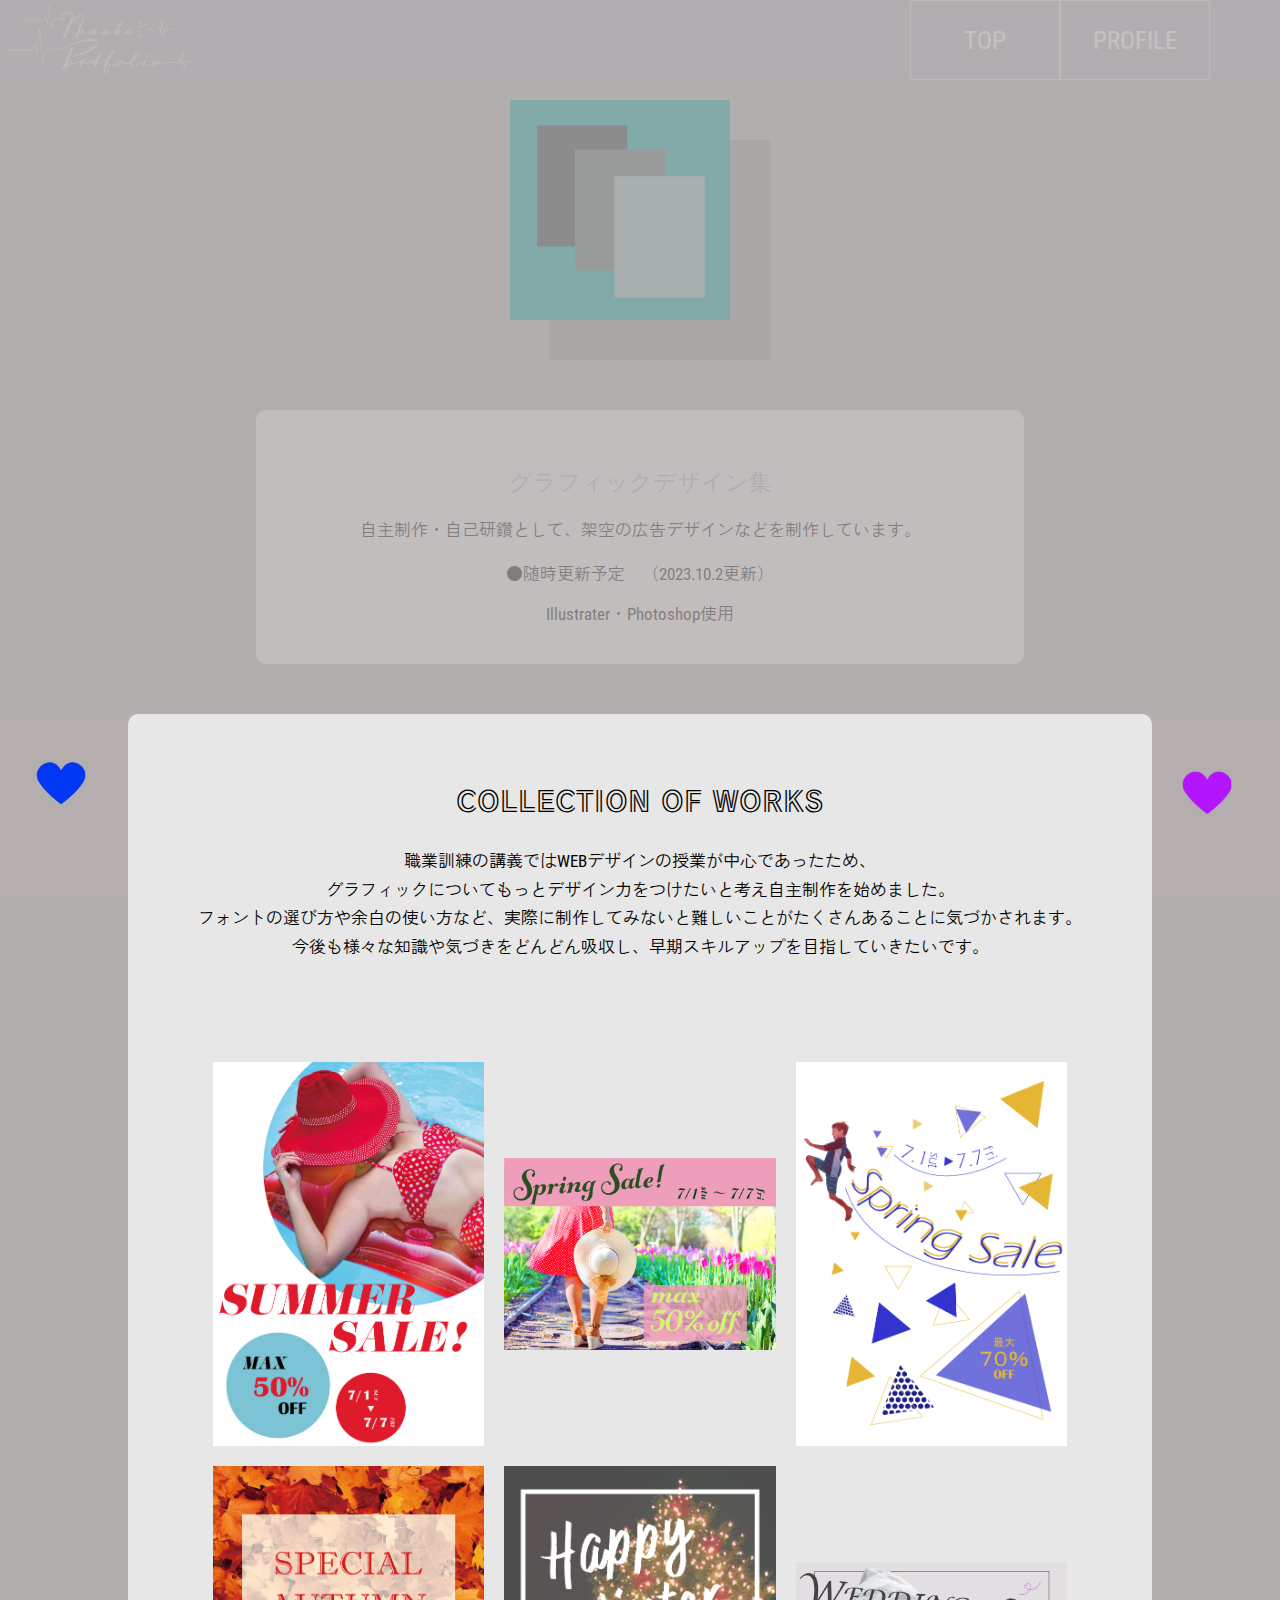
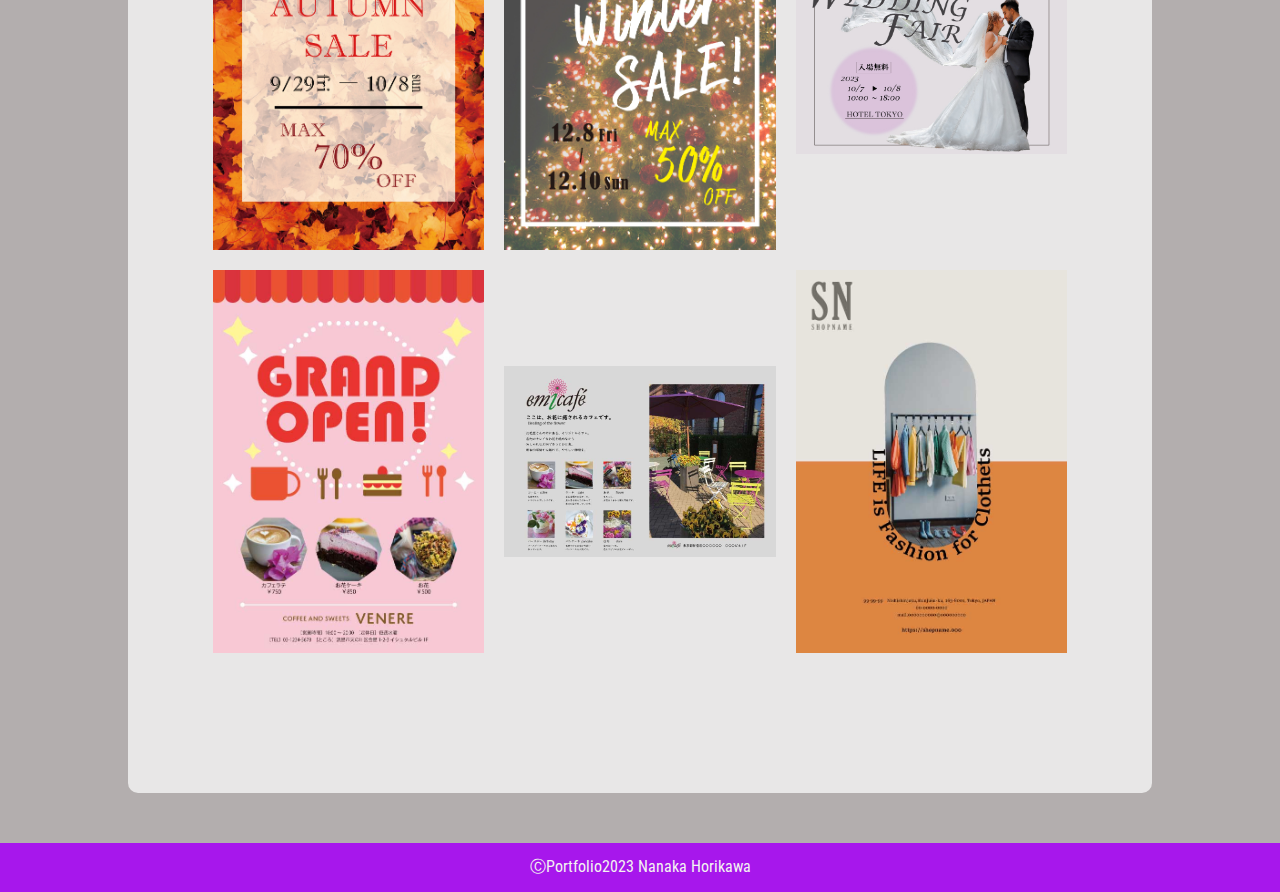
<file: workspage/graphics/graphics.html>
<!DOCTYPE html>
<html lang="ja">

<head>
    <meta charset="UTF-8">
    <meta name="viewport" content="width=device-width, initial-scale=1.0">
    <meta name="robots" content="noindex">
    <!--reset css-->
    <link rel="stylesheet" href="../../css/reset.css">
    <!--favicon-->
    <link rel="icon alternate" href="../allimage/favicon.png" type="image/png">
    <!--googlefonts Train One-->
    <link rel="preconnect" href="https://fonts.googleapis.com">
    <link rel="preconnect" href="https://fonts.gstatic.com" crossorigin>
    <link href="https://fonts.googleapis.com/css2?family=Train+One&display=swap" rel="stylesheet">
    <!--googlefonts Roboto Condensed-->
    <link rel="preconnect" href="https://fonts.googleapis.com">
    <link rel="preconnect" href="https://fonts.gstatic.com" crossorigin>
    <link href="https://fonts.googleapis.com/css2?family=Roboto+Condensed&display=swap" rel="stylesheet">
    <!--googlefonts Zen Kaku Gothic Antique-->
    <link rel="preconnect" href="https://fonts.googleapis.com">
    <link rel="preconnect" href="https://fonts.gstatic.com" crossorigin>
    <link href="https://fonts.googleapis.com/css2?family=Zen+Kaku+Gothic+Antique&display=swap" rel="stylesheet">
    <!--style css-->
    <link rel="stylesheet" href="../css/style.css">
    <title>graphics</title>
</head>

<body>

    <header class="jsfadein">
        <p class="topimage"><img src="images/graphicsicon.png" alt="トップイメージ画像"></p>
        <div class="gaiyou">
            <h1>グラフィックデザイン集</h1>
            <p class="headerText1">自主制作・自己研鑽として、架空の広告デザインなどを制作しています。</p>
            <p class="headerText2">●随時更新予定　（2023.10.2更新）</p>
            <p class="headerText2">Illustrater・Photoshop使用</p>
        </div>

        <nav>
            <p class="siteTitle"><a href="../../index.html"><img src="../allimage/page2Title.png" alt="サイトタイトル画像"></a>
            </p>
            <ul>
                <li class="navlist"><a href="../../index.html">top</a></li>
                <li class="navlist"><a href="../profile/profile.html">profile</a></li>
            </ul>
        </nav>
    </header>


    <main>
        <section class="graphicsSec">
            <h2>Collection of works</h2>
            <p class="headerText1">
                職業訓練の講義ではWEBデザインの授業が中心であったため、<br>グラフィックについてもっとデザイン力をつけたいと考え自主制作を始めました。
            </p>
            <p class="headerText1">フォントの選び方や余白の使い方など、実際に制作してみないと難しいことがたくさんあることに気づかされます。</p>
            <p class="headerText1">今後も様々な知識や気づきをどんどん吸収し、早期スキルアップを目指していきたいです。</p>
            <div class="graphicsFlex">
                <p class="graphics"><img src="images/2309-gpsummersale1.jpg" alt="SummerSalePoster1"></p>
                <p class="graphics"><img src="images/2309-gpspringsale1.jpg" alt="SpringSalePoster1"></p>
                <p class="graphics"><img src="images/2309-gpspringsale2.jpg" alt="SpringSalePoster2"></p>
                <p class="graphics"><img src="images/2309-gpautumnsale1.jpg" alt="AutumnSalePoster1"></p>
                <p class="graphics"><img src="images/2309-gpwintersale1.jpg" alt="WinterSalePoster1"></p>
                <p class="graphics"><img src="images/2309-gpwedding1.jpg" alt="weddingFairPoster1"></p>
                <p class="graphics"><img src="images/OpenLeaflet1.jpg" alt="openleaflet1"></p>
                <p class="graphics"><img src="images/emicafeLeaflet1.jpg" alt="emicafeLeaflet1"></p>
                <p class="graphics"><img src="images/2401fashion1.jpg" alt="fashion1"></p>
            </div>
        </section>
    </main>

    <footer>
        <p>ⒸPortfolio2023 Nanaka Horikawa</p>
    </footer>

    <!-- jquery -->
    <script src="https://ajax.googleapis.com/ajax/libs/jquery/3.7.1/jquery.min.js"></script>
    <!-- jquery.inview.min.jsプラグイン -->
    <script type="text/javascript" src="../../css/jquery.inview.min.js"></script>
    <!-- jquerystyle -->

    <script>
        $(window).on("load", function () {
            $('.jsfadein').fadeIn(2000);
        });
    </script>


</body>

</html>
</file>
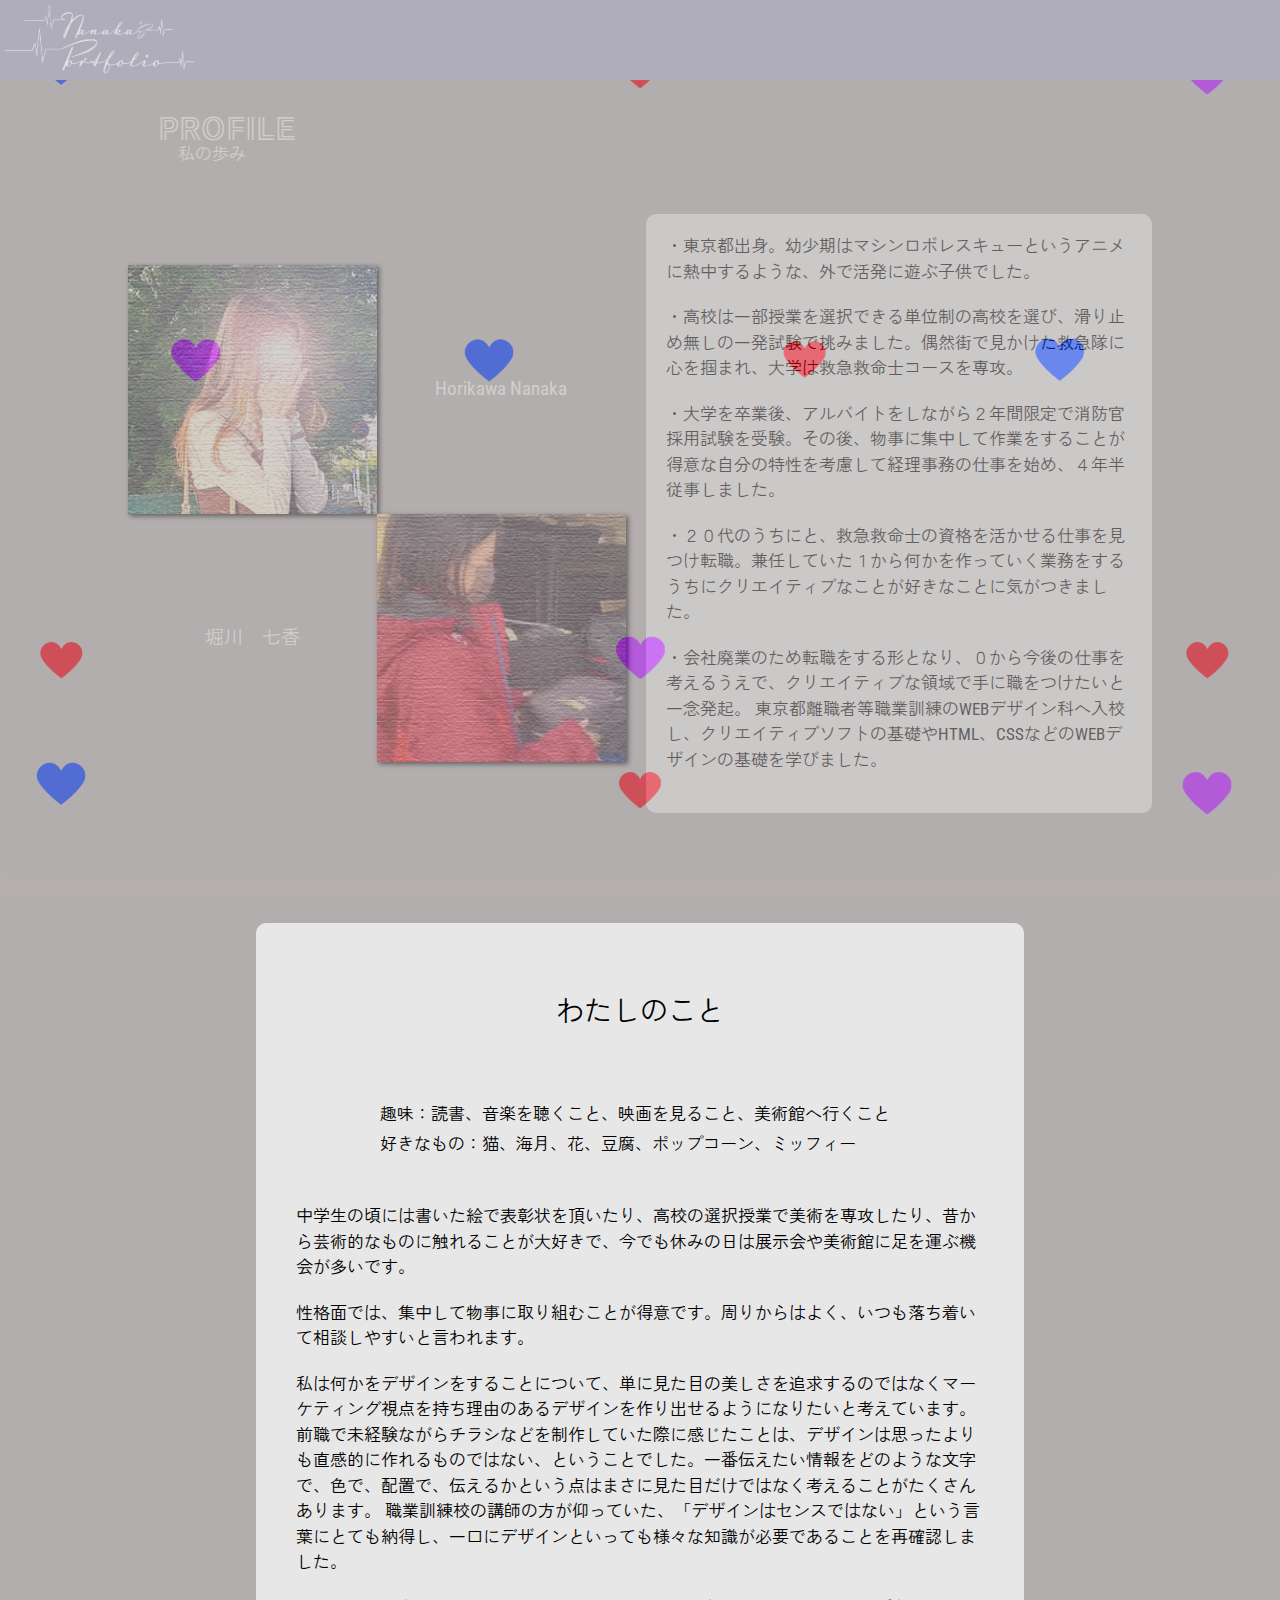
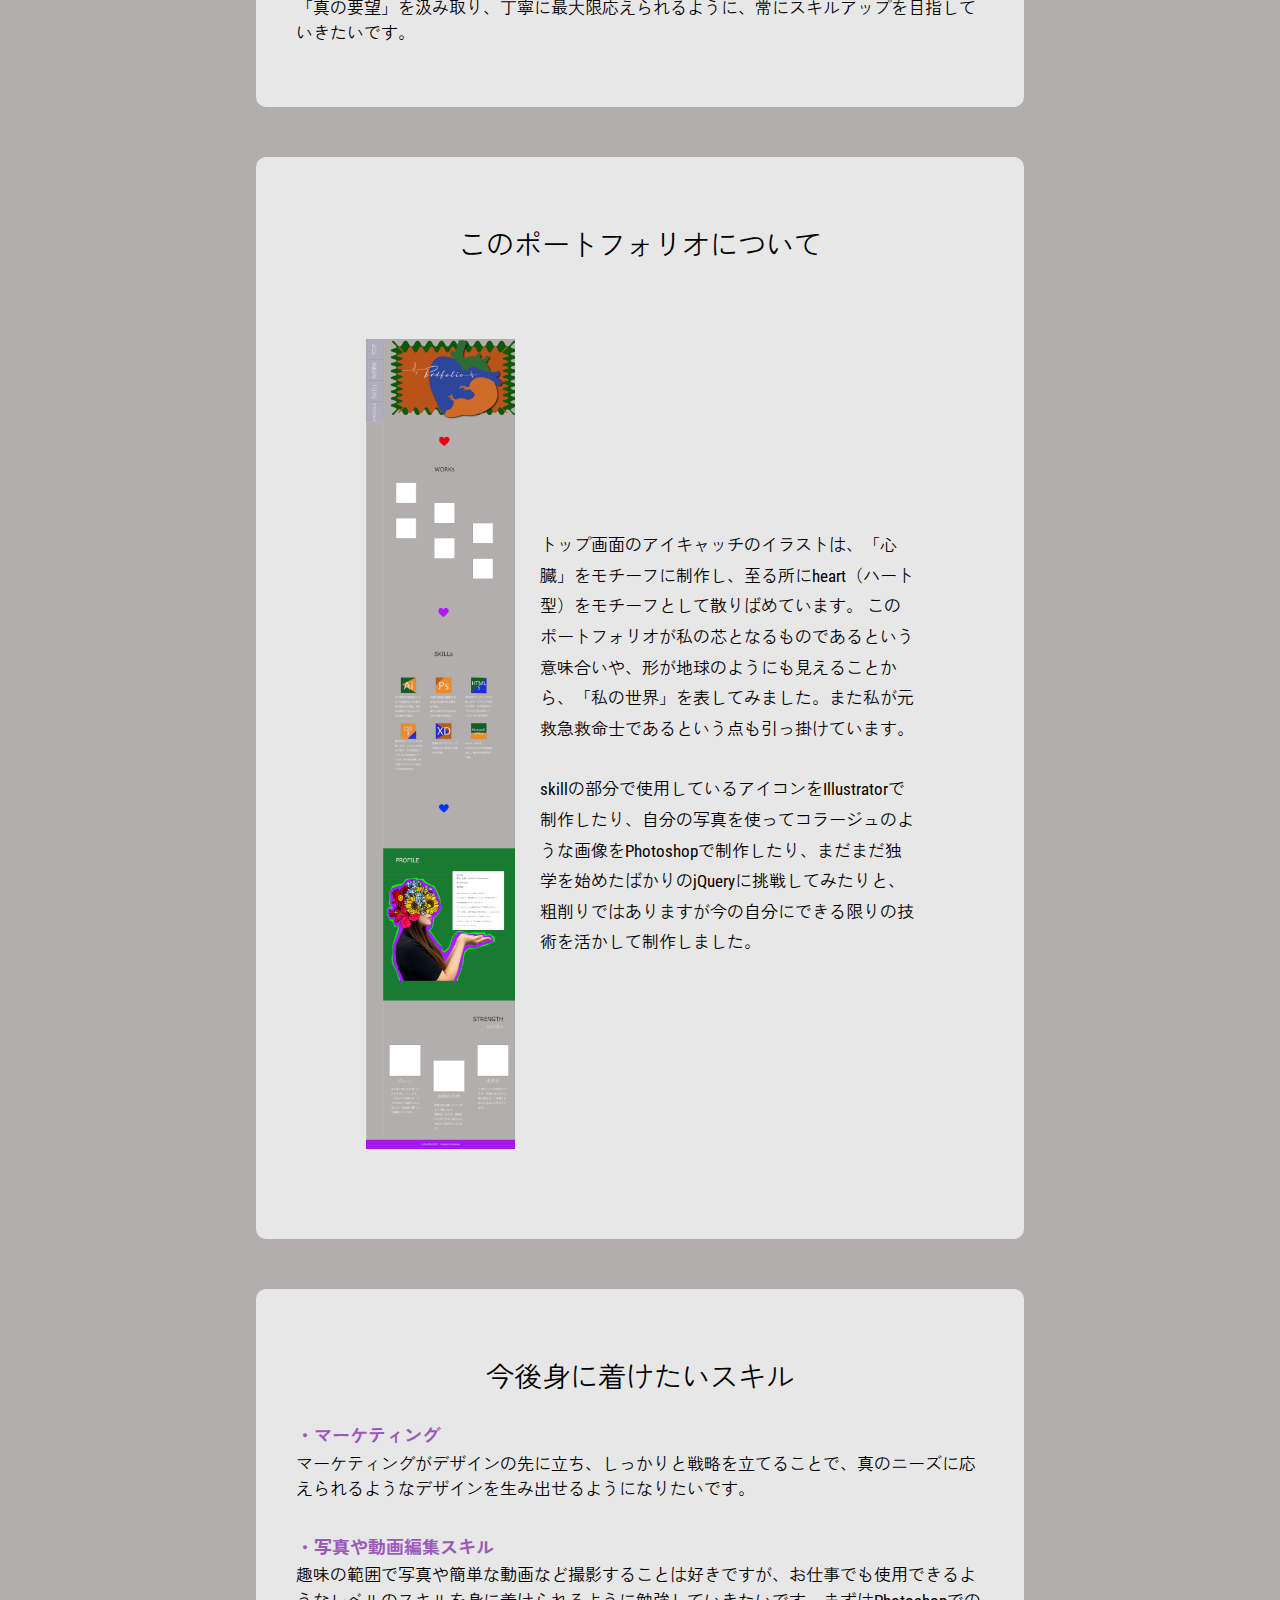
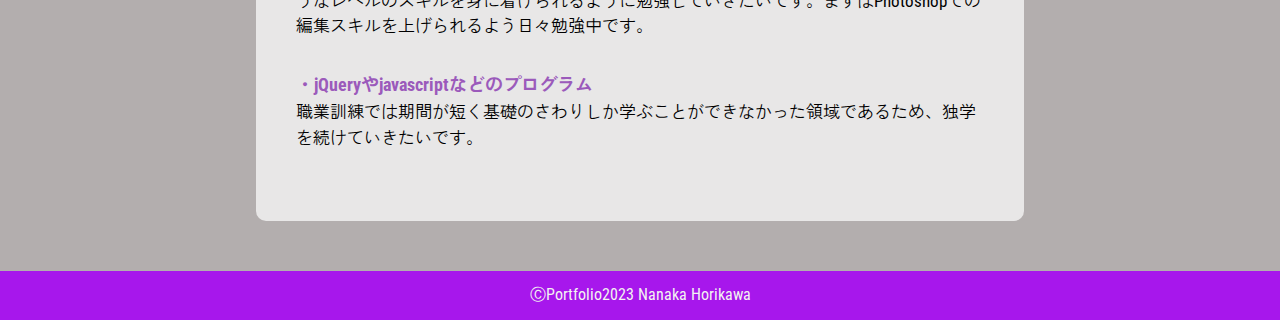
<file: workspage/profile/profile.html>
<!DOCTYPE html>
<html lang="ja">

<head>
    <meta charset="UTF-8">
    <meta name="viewport" content="width=device-width, initial-scale=1.0">
    <meta name="robots" content="noindex">
    <!--reset css-->
    <link rel="stylesheet" href="../../css/reset.css">
    <!--favicon-->
    <link rel="icon alternate" href="../allimage/favicon.png" type="image/png">
    <!--googlefonts Train One-->
    <link rel="preconnect" href="https://fonts.googleapis.com">
    <link rel="preconnect" href="https://fonts.gstatic.com" crossorigin>
    <link href="https://fonts.googleapis.com/css2?family=Train+One&display=swap" rel="stylesheet">
    <!--googlefonts Roboto Condensed-->
    <link rel="preconnect" href="https://fonts.googleapis.com">
    <link rel="preconnect" href="https://fonts.gstatic.com" crossorigin>
    <link href="https://fonts.googleapis.com/css2?family=Roboto+Condensed&display=swap" rel="stylesheet">
    <!--googlefonts Zen Kaku Gothic Antique-->
    <link rel="preconnect" href="https://fonts.googleapis.com">
    <link rel="preconnect" href="https://fonts.gstatic.com" crossorigin>
    <link href="https://fonts.googleapis.com/css2?family=Zen+Kaku+Gothic+Antique&display=swap" rel="stylesheet">
    <!--style css-->
    <link rel="stylesheet" href="../css/style.css">
    <title>profile</title>
</head>

<body>

    <header>
        <nav>
            <p class="siteTitle"><a href="../../index.html">
                    <img src="../allimage/page2Title.png" alt="サイトタイトル画像"></a></p>
        </nav>
    </header>

    <main>
        <section class="profileSec jsfadein">
            <div class="profileSecinnner">
                <h1 class="profileTitle">profile</h1>
                <p class="profileSubitle">私の歩み</p>
                <div class="profileFlex">
                    <div class="nameandphoto">
                        <p><img src="images/face1.jpg" alt="写真１"></p>
                        <p class="nameandphotoText">Horikawa Nanaka</p>
                        <p class="nameandphotoText">堀川　七香</p>
                        <p><img src="images/face2.jpg" alt="写真２"></p>
                    </div>

                    <div class="profileText">
                        <p>・東京都出身。幼少期はマシンロボレスキューというアニメに熱中するような、外で活発に遊ぶ子供でした。</p>

                        <p>・高校は一部授業を選択できる単位制の高校を選び、滑り止め無しの一発試験で挑みました。偶然街で見かけた救急隊に心を掴まれ、大学は救急救命士コースを専攻。</p>

                        <p>・大学を卒業後、アルバイトをしながら２年間限定で消防官採用試験を受験。その後、物事に集中して作業をすることが得意な自分の特性を考慮して経理事務の仕事を始め、４年半従事しました。
                        </p>

                        <p>・２０代のうちにと、救急救命士の資格を活かせる仕事を見つけ転職。兼任していた１から何かを作っていく業務をするうちにクリエイティブなことが好きなことに気がつきました。
                        </p>

                        <p>
                            ・会社廃業のため転職をする形となり、０から今後の仕事を考えるうえで、クリエイティブな領域で手に職をつけたいと一念発起。
                            東京都離職者等職業訓練のWEBデザイン科へ入校し、クリエイティブソフトの基礎やHTML、CSSなどのWEBデザインの基礎を学びました。
                        </p>
                    </div>
                </div>
            </div>
        </section>

        <section>
            <h2 class="profileh2">わたしのこと</h2>
            <div class="hobby">
                <p>趣味：読書、音楽を聴くこと、映画を見ること、美術館へ行くこと</p>
                <p>好きなもの：猫、海月、花、豆腐、ポップコーン、ミッフィー</p>
            </div>

            <div class="hobby2">
                <p>中学生の頃には書いた絵で表彰状を頂いたり、高校の選択授業で美術を専攻したり、昔から芸術的なものに触れることが大好きで、今でも休みの日は展示会や美術館に足を運ぶ機会が多いです。</p>
                <p>性格面では、集中して物事に取り組むことが得意です。周りからはよく、いつも落ち着いて相談しやすいと言われます。</p>

                <p>私は何かをデザインをすることについて、単に見た目の美しさを追求するのではなくマーケティング視点を持ち理由のあるデザインを作り出せるようになりたいと考えています。前職で未経験ながらチラシなどを制作していた際に感じたことは、デザインは思ったよりも直感的に作れるものではない、ということでした。一番伝えたい情報をどのような文字で、色で、配置で、伝えるかという点はまさに見た目だけではなく考えることがたくさんあります。
                    職業訓練校の講師の方が仰っていた、「デザインはセンスではない」という言葉にとても納得し、一口にデザインといっても様々な知識が必要であることを再確認しました。
                </p>
                <p>「真の要望」を汲み取り、丁寧に最大限応えられるように、常にスキルアップを目指していきたいです。</p>
            </div>
        </section>


        <section>
            <h2 class="profileh2">このポートフォリオについて</h2>
            <div class="websiteFlex">
                <p class="pagecomp"><img src="images/portfolioCompPC.jpg" alt="デザインカンプ画像"></p>
                <div class="websiteInner">
                    <p>トップ画面のアイキャッチのイラストは、「心臓」をモチーフに制作し、至る所にheart（ハート型）をモチーフとして散りばめています。
                        このポートフォリオが私の芯となるものであるという意味合いや、形が地球のようにも見えることから、「私の世界」を表してみました。また私が元救急救命士であるという点も引っ掛けています。
                    </p>
                    <p>skillの部分で使用しているアイコンをIllustratorで制作したり、自分の写真を使ってコラージュのような画像をPhotoshopで制作したり、まだまだ独学を始めたばかりのjQueryに挑戦してみたりと、粗削りではありますが今の自分にできる限りの技術を活かして制作しました。
                    </p>
                </div>
            </div>
        </section>

        <section>
            <h2 class="profileh2">今後身に着けたいスキル</h2>
            <ul class="beskill">
                <li>
                    <span class="beskillItem">・マーケティング</span><br>
                    マーケティングがデザインの先に立ち、しっかりと戦略を立てることで、真のニーズに応えられるようなデザインを生み出せるようになりたいです。
                </li>
                <li>
                    <span class="beskillItem">・写真や動画編集スキル</span><br>
                    趣味の範囲で写真や簡単な動画など撮影することは好きですが、お仕事でも使用できるようなレベルのスキルを身に着けられるように勉強していきたいです。まずはPhotoshopでの編集スキルを上げられるよう日々勉強中です。
                </li>
                <li>
                    <span class="beskillItem">・jQueryやjavascriptなどのプログラム</span><br>
                    職業訓練では期間が短く基礎のさわりしか学ぶことができなかった領域であるため、独学を続けていきたいです。
                </li>
            </ul>
        </section>

    </main>


    <footer>
        <p>ⒸPortfolio2023 Nanaka Horikawa</p>
    </footer>




    <!-- jquery -->
    <script src="https://ajax.googleapis.com/ajax/libs/jquery/3.7.1/jquery.min.js"></script>
    <!-- jquery.inview.min.jsプラグイン -->
    <script type="text/javascript" src="../../css/jquery.inview.min.js"></script>
    <!-- jquerystyle -->

    <script>
        $(window).on("load", function () {
            $('.jsfadein').fadeIn(2000);
        });
    </script>

</body>

</html>
</file>
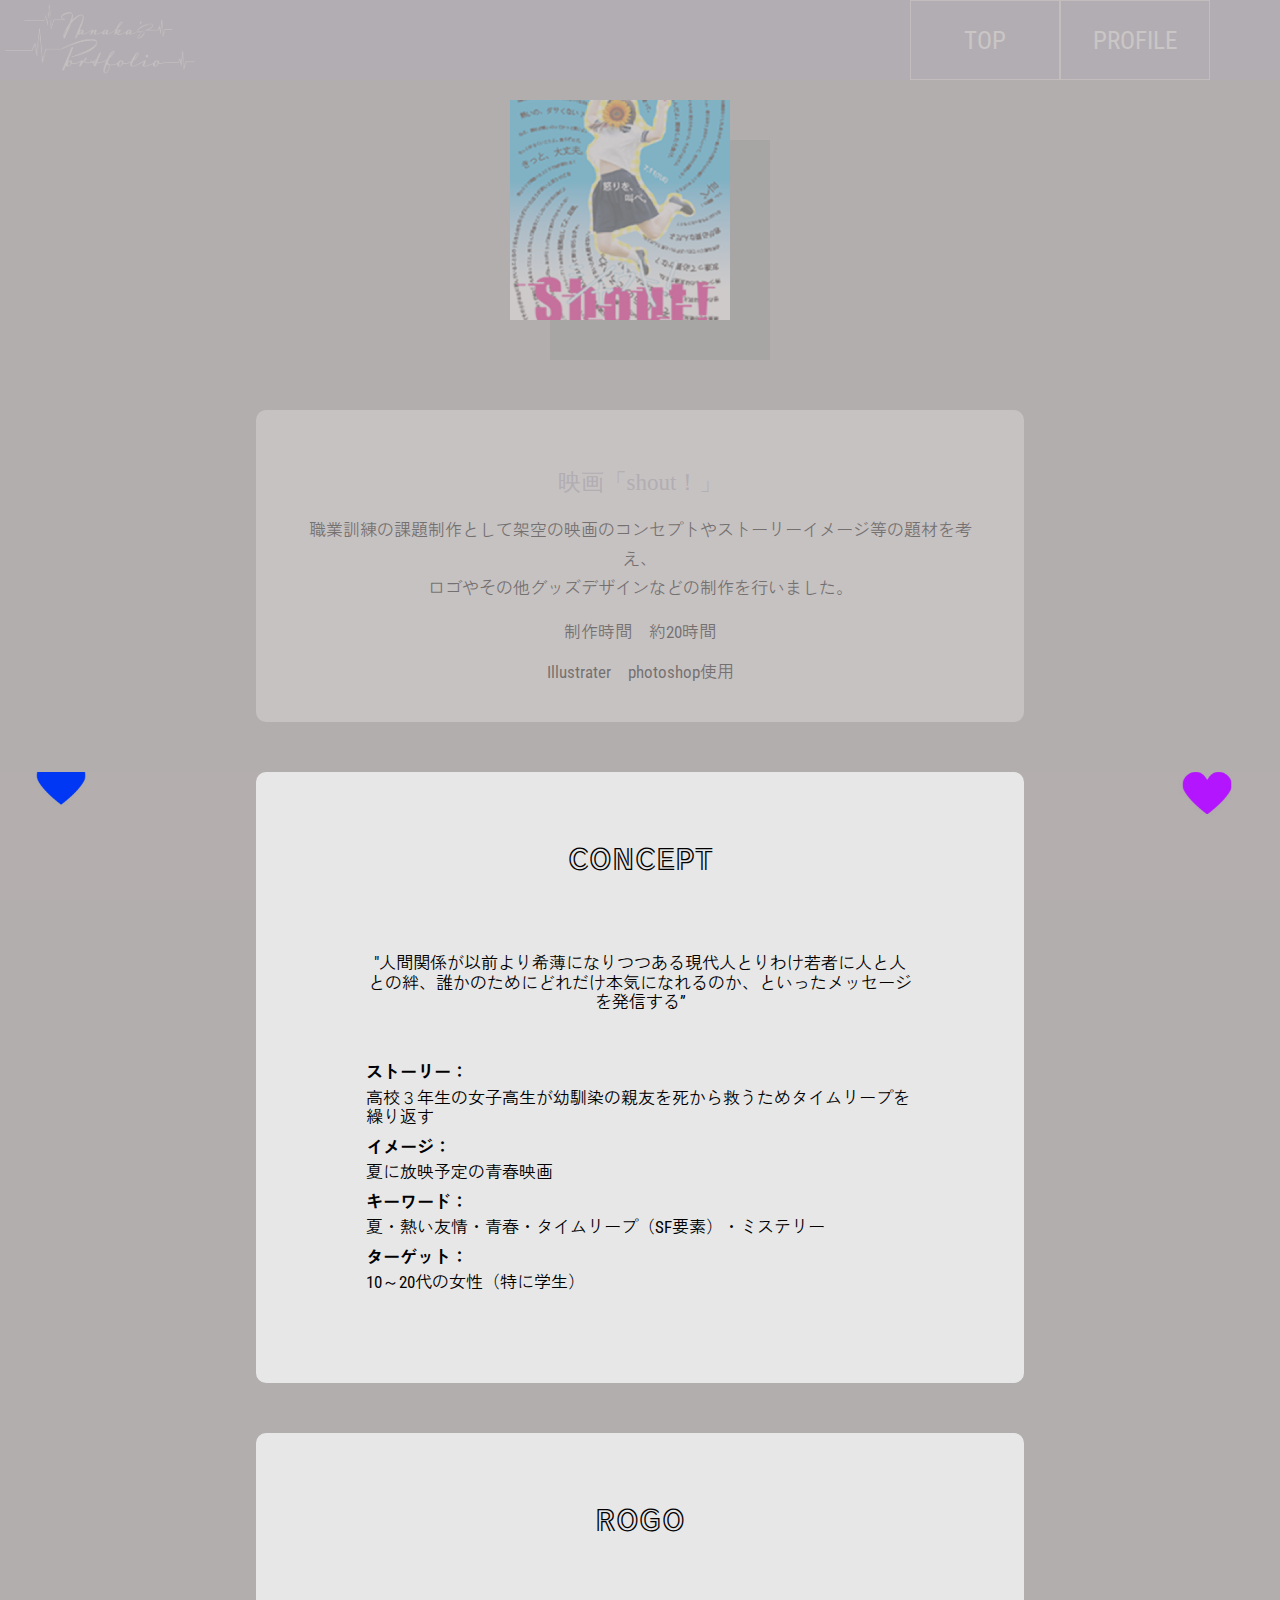
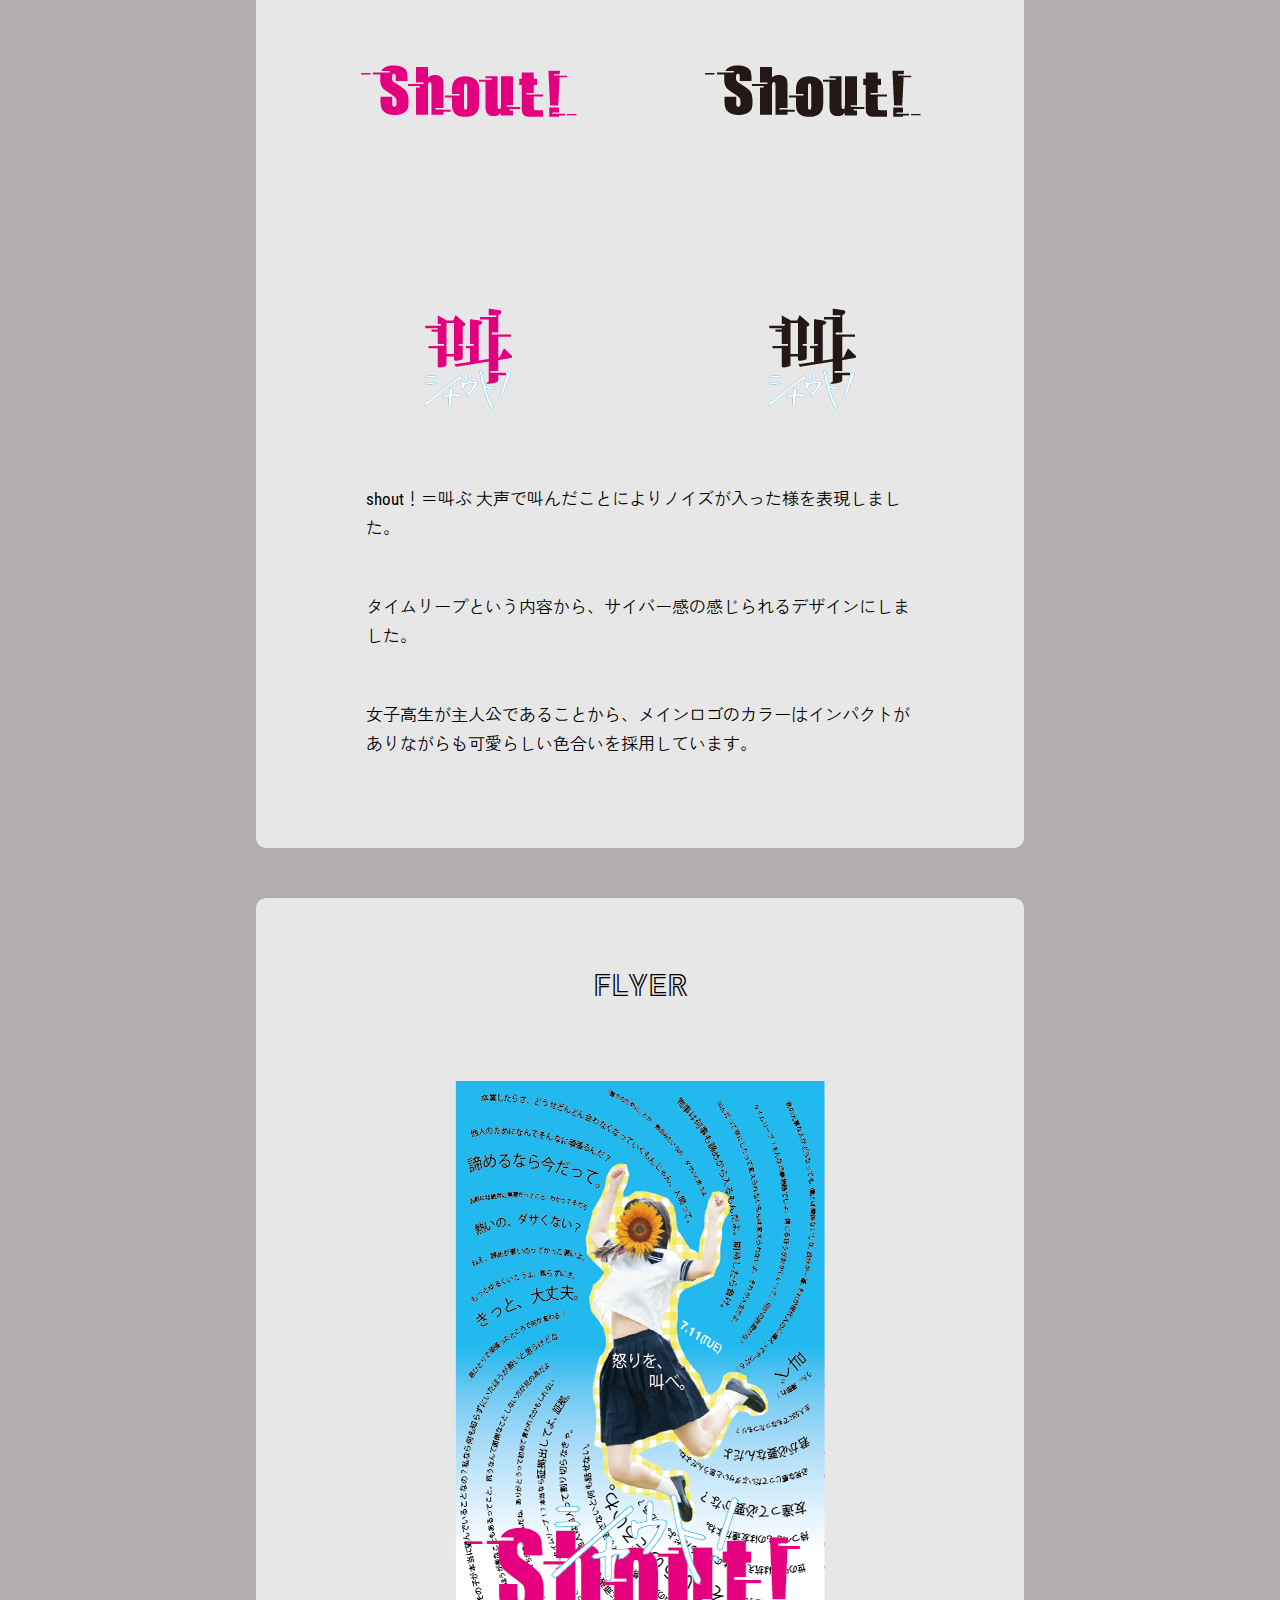
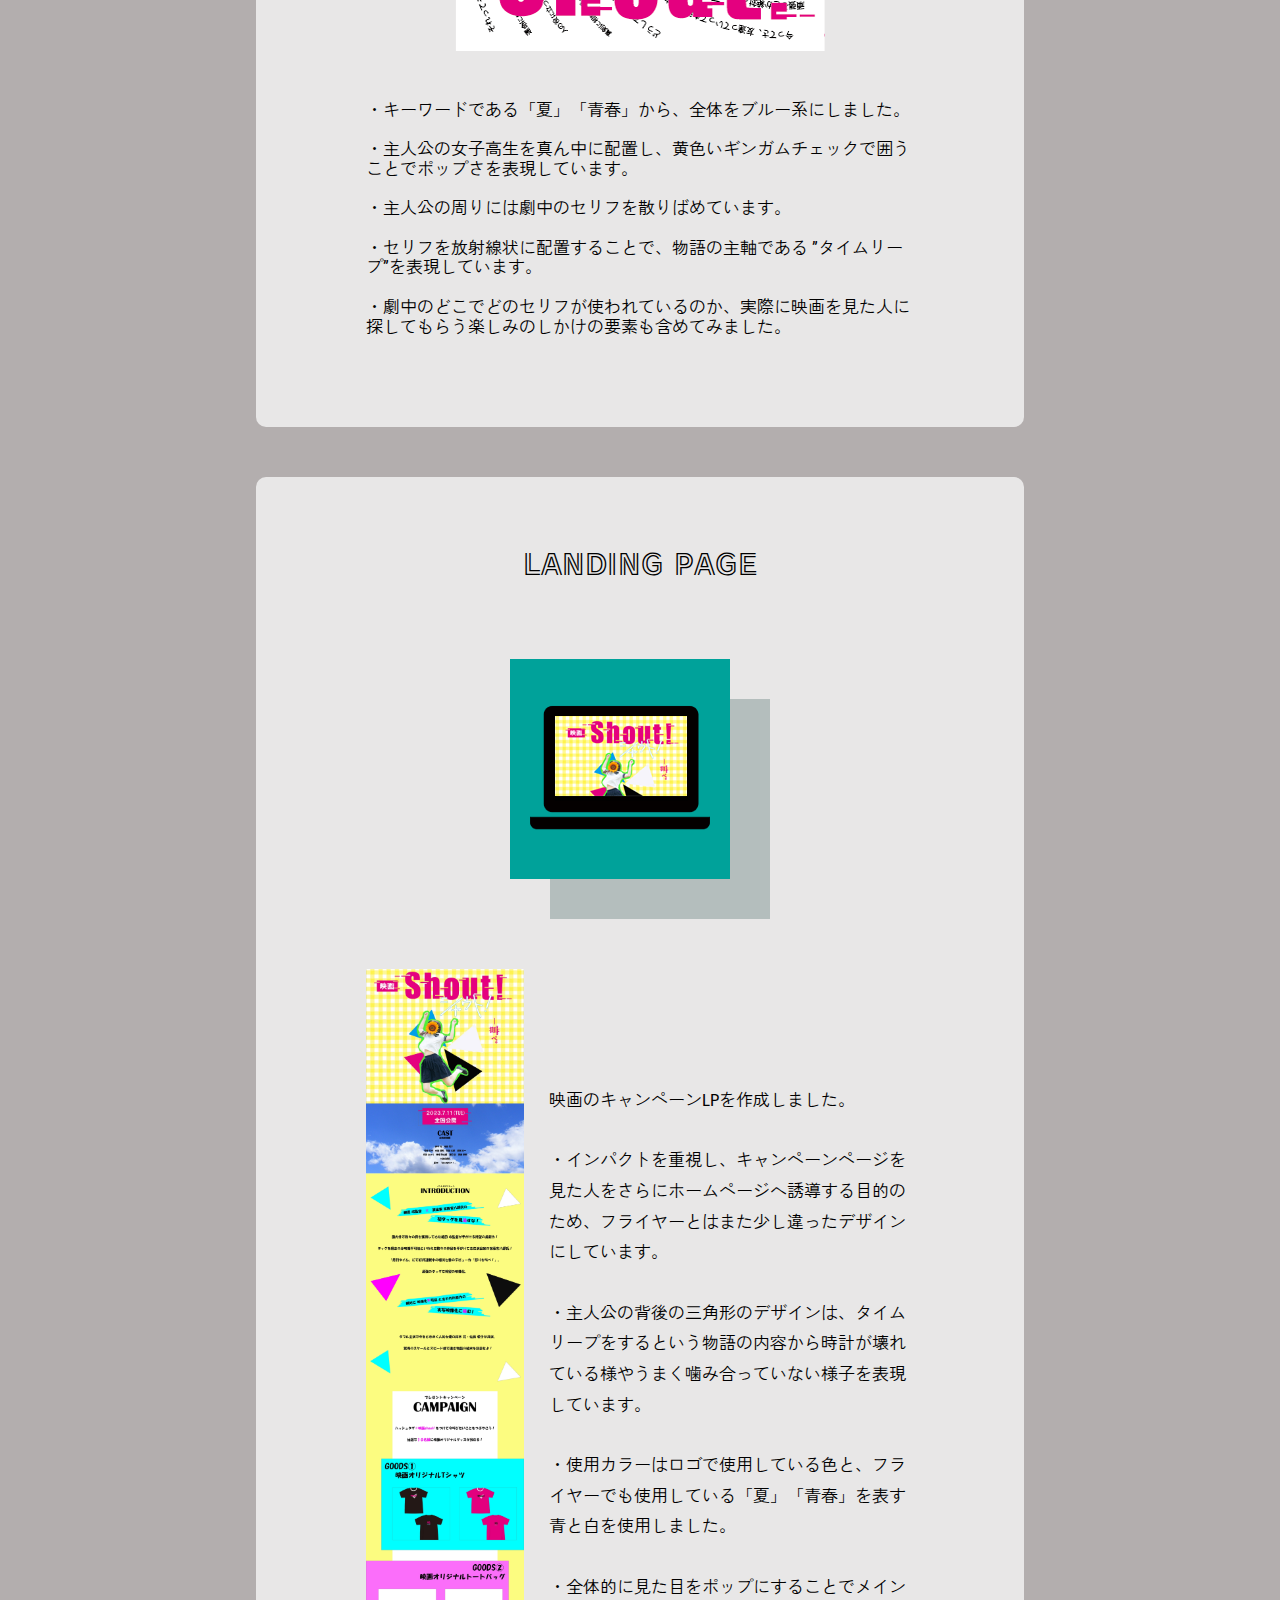
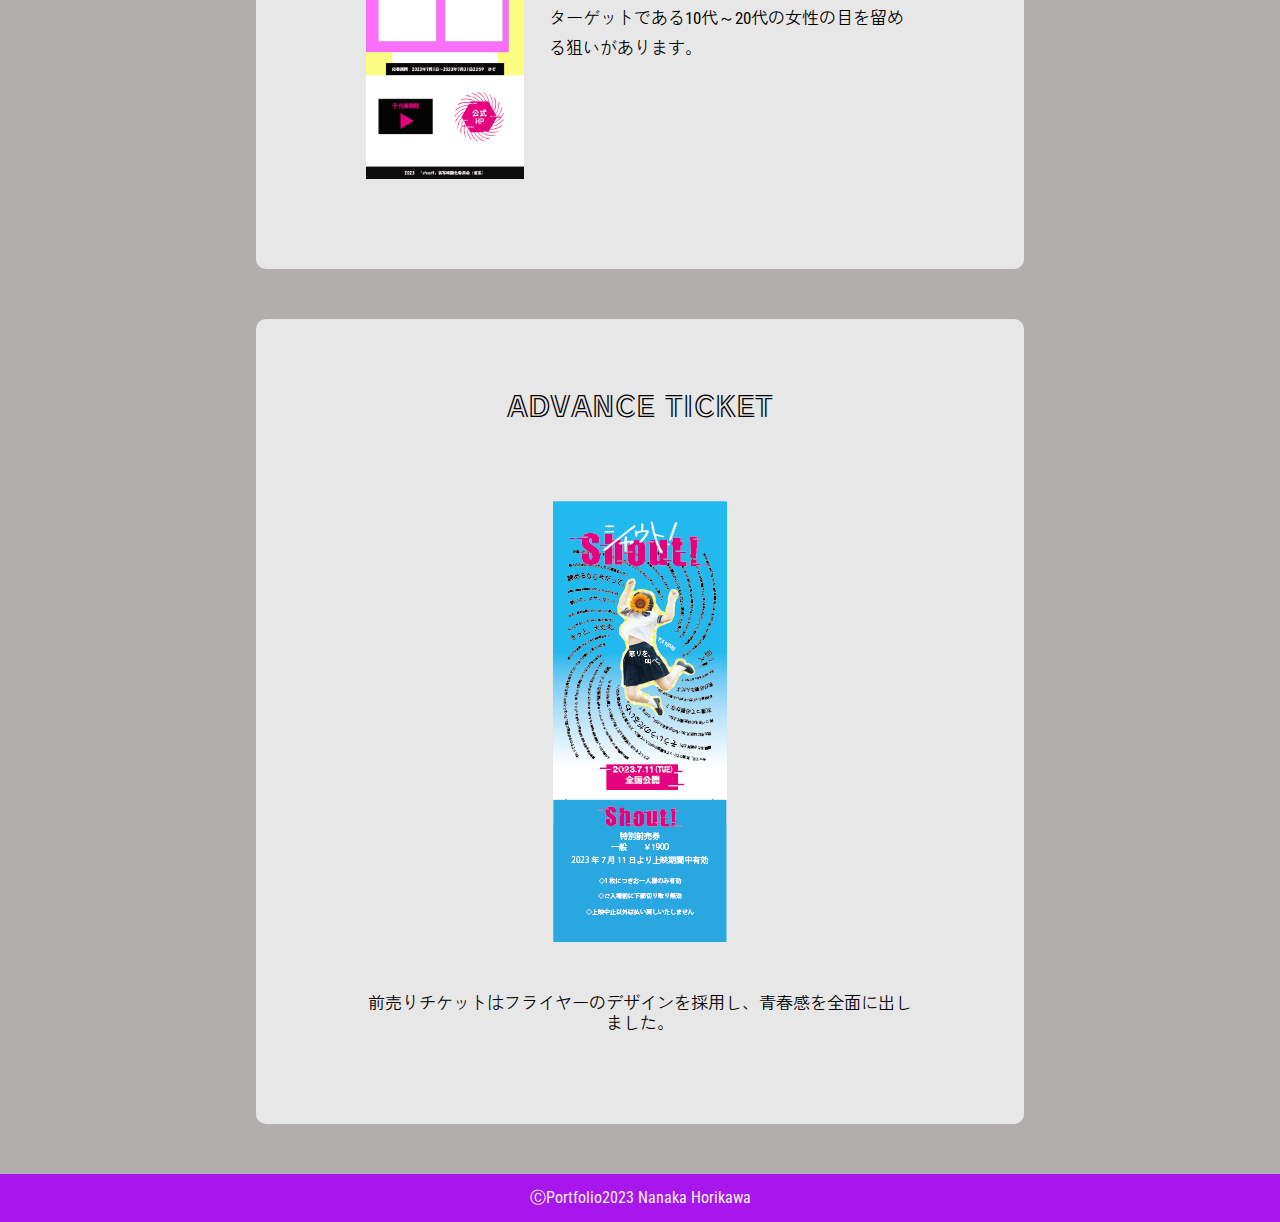
<file: workspage/shout/shout.html>
<!DOCTYPE html>
<html lang="ja">

<head>
    <meta charset="UTF-8">
    <meta name="viewport" content="width=device-width, initial-scale=1.0">
    <meta name="robots" content="noindex">
    <!--reset css-->
    <link rel="stylesheet" href="../../css/reset.css">
    <!--favicon-->
    <link rel="icon alternate" href="../allimage/favicon.png" type="image/png">
    <!--googlefonts Train One-->
    <link rel="preconnect" href="https://fonts.googleapis.com">
    <link rel="preconnect" href="https://fonts.gstatic.com" crossorigin>
    <link href="https://fonts.googleapis.com/css2?family=Train+One&display=swap" rel="stylesheet">
    <!--googlefonts Roboto Condensed-->
    <link rel="preconnect" href="https://fonts.googleapis.com">
    <link rel="preconnect" href="https://fonts.gstatic.com" crossorigin>
    <link href="https://fonts.googleapis.com/css2?family=Roboto+Condensed&display=swap" rel="stylesheet">
    <!--googlefonts Zen Kaku Gothic Antique-->
    <link rel="preconnect" href="https://fonts.googleapis.com">
    <link rel="preconnect" href="https://fonts.gstatic.com" crossorigin>
    <link href="https://fonts.googleapis.com/css2?family=Zen+Kaku+Gothic+Antique&display=swap" rel="stylesheet">
    <!--style css-->
    <link rel="stylesheet" href="../css/style.css">
    <title>shout</title>
</head>

<body>
    <header class="jsfadein">
        <p class="topimage"><img src="images/shoutTitle.png" alt="トップイメージ画像"></p>
        <div class="gaiyou">
            <h1>映画「shout！」</h1>
            <p class="headerText1">
                職業訓練の課題制作として架空の映画のコンセプトやストーリーイメージ等の題材を考え、<br>
                ロゴやその他グッズデザインなどの制作を行いました。
            </p>
            <p class="headerText2">制作時間　約20時間</p>
            <p class="headerText2">Illustrater　photoshop使用</p>

        </div>
        <nav>
            <p class="siteTitle"><a href="../../index.html"><img src="../allimage/page2Title.png" alt="サイトタイトル画像"></a>
            </p>
            <ul>
                <li class="navlist"><a href="../../index.html">top</a></li>
                <li class="navlist"><a href="../profile/profile.html">profile</a></li>
            </ul>
        </nav>
    </header>

    <main>
        <section>
            <h2>concept</h2>
            <p class="conseptText">
                "人間関係が以前より希薄になりつつある現代人とりわけ若者に人と人との絆、誰かのためにどれだけ本気になれるのか、といったメッセージを発信する”
            </p>
            <dl class="shopImage">
                <dt>ストーリー：</dt>
                <dd>高校３年生の女子高生が幼馴染の親友を死から救うためタイムリープを繰り返す</dd>
                <dt>イメージ：</dt>
                <dd>夏に放映予定の青春映画</dd>
                <dt>キーワード：</dt>
                <dd>夏・熱い友情・青春・タイムリープ（SF要素）・ミステリー</dd>
                <dt>ターゲット：</dt>
                <dd>10～20代の女性（特に学生）</dd>
            </dl>
        </section>

        <section>
            <h2>rogo</h2>
            <ul class="shoutRogo">
                <li><img src="images/rogo1.png" alt="ロゴ画像１"></li>
                <li><img src="images/rogo2.png" alt="ロゴ画像２"></li>
                <li><img src="images/rogo3.png" alt="ロゴ画像３"></li>
                <li><img src="images/rogo4.png" alt="ロゴ画像４"></li>
            </ul>
            <p class="rogoText">shout！＝叫ぶ 大声で叫んだことによりノイズが入った様を表現しました。</p>
            <p class="rogoText">タイムリープという内容から、サイバー感の感じられるデザインにしました。</p>
            <p class="rogoText">女子高生が主人公であることから、メインロゴのカラーはインパクトがありながらも可愛らしい色合いを採用しています。</p>
        </section>


        <section>
            <h2>flyer</h2>
            <p class="flyerPic"><img src="images/flyer.png" alt="フライヤーの画像"></p>
            <div class="flyerText">
                <p>・キーワードである「夏」「青春」から、全体をブルー系にしました。</p>
                <p>・主人公の女子高生を真ん中に配置し、黄色いギンガムチェックで囲うことでポップさを表現しています。</p>
                <p>・主人公の周りには劇中のセリフを散りばめています。</p>
                <p>・セリフを放射線状に配置することで、物語の主軸である ”タイムリープ”を表現しています。</p>
                <p>・劇中のどこでどのセリフが使われているのか、実際に映画を見た人に探してもらう楽しみのしかけの要素も含めてみました。</p>
            </div>
        </section>


        <section>
            <h2>landing page</h2>
            <p class="pageIcon iconhover"><a href="LP/shoutLP.html">
                    <img src="images/shoutLPicon.png" alt="ページアイコン"></a></p>
            <div class="websiteFlex">
                <p class="pagecomp"><img src="images/shoutLPPC.jpg" alt="デザインカンプ画像"></p>
                <div class="websiteInner">
                    <p>映画のキャンペーンLPを作成しました。</p>
                    <p>・インパクトを重視し、キャンペーンページを見た人をさらにホームページへ誘導する目的のため、フライヤーとはまた少し違ったデザインにしています。</p>
                    <p>・主人公の背後の三角形のデザインは、タイムリープをするという物語の内容から時計が壊れている様やうまく噛み合っていない様子を表現しています。</p>
                    <p>・使用カラーはロゴで使用している色と、フライヤーでも使用している「夏」「青春」を表す青と白を使用しました。</p>
                    <p>・全体的に見た目をポップにすることでメインターゲットである10代～20代の女性の目を留める狙いがあります。</p>
                </div>
            </div>
        </section>

        <section>
            <h2>advance ticket</h2>
            <p class="ticketPic"><img src="images/advanceTicket.png" alt="前売り券の画像"></p>
            <p class="tickeText">前売りチケットはフライヤーのデザインを採用し、青春感を全面に出しました。</p>
        </section>

    </main>


    <footer>
        <p>ⒸPortfolio2023 Nanaka Horikawa</p>
    </footer>

    <!-- jquery -->
    <script src="https://ajax.googleapis.com/ajax/libs/jquery/3.7.1/jquery.min.js"></script>
    <!-- jquery.inview.min.jsプラグイン -->
    <script type="text/javascript" src="../../css/jquery.inview.min.js"></script>
    <!-- jquerystyle -->

    <script>
        $(window).on("load", function () {
            $('.jsfadein').fadeIn(2000);
        });
    </script>

</body>

</html>
</file>
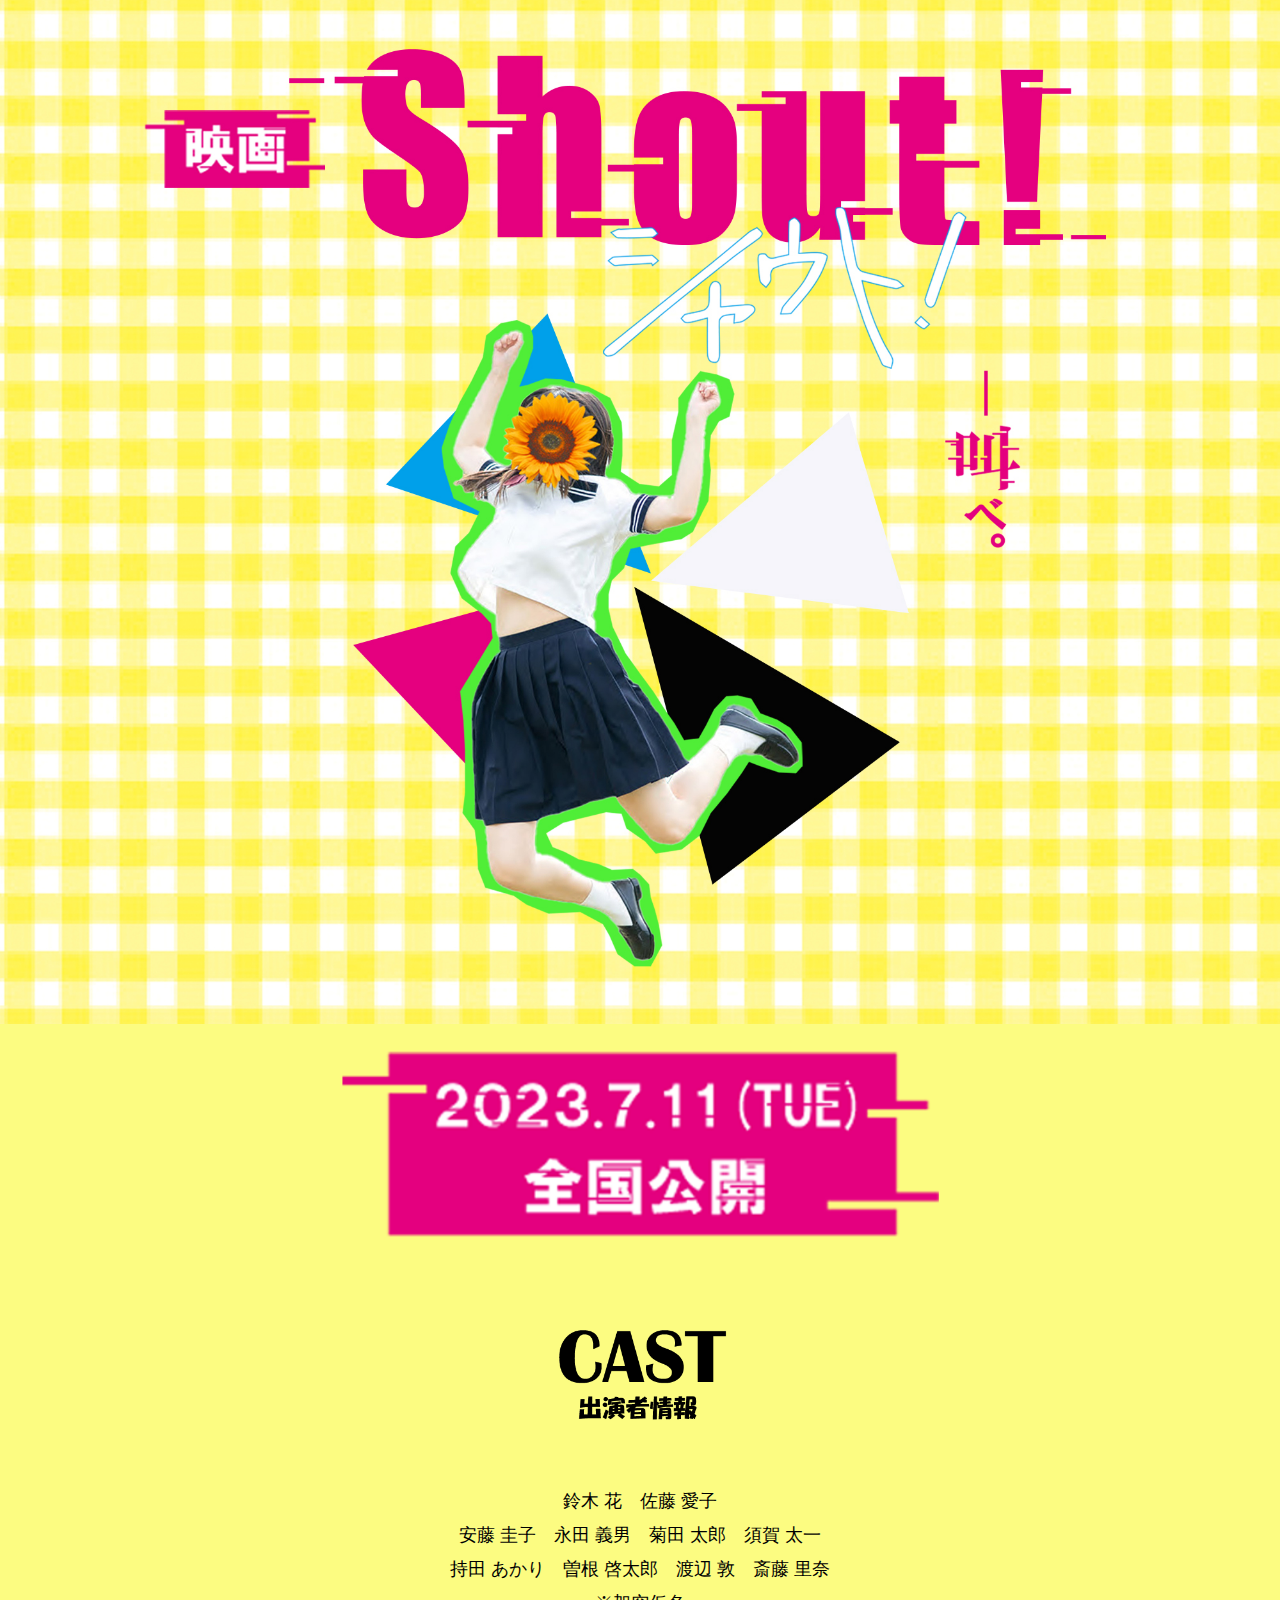
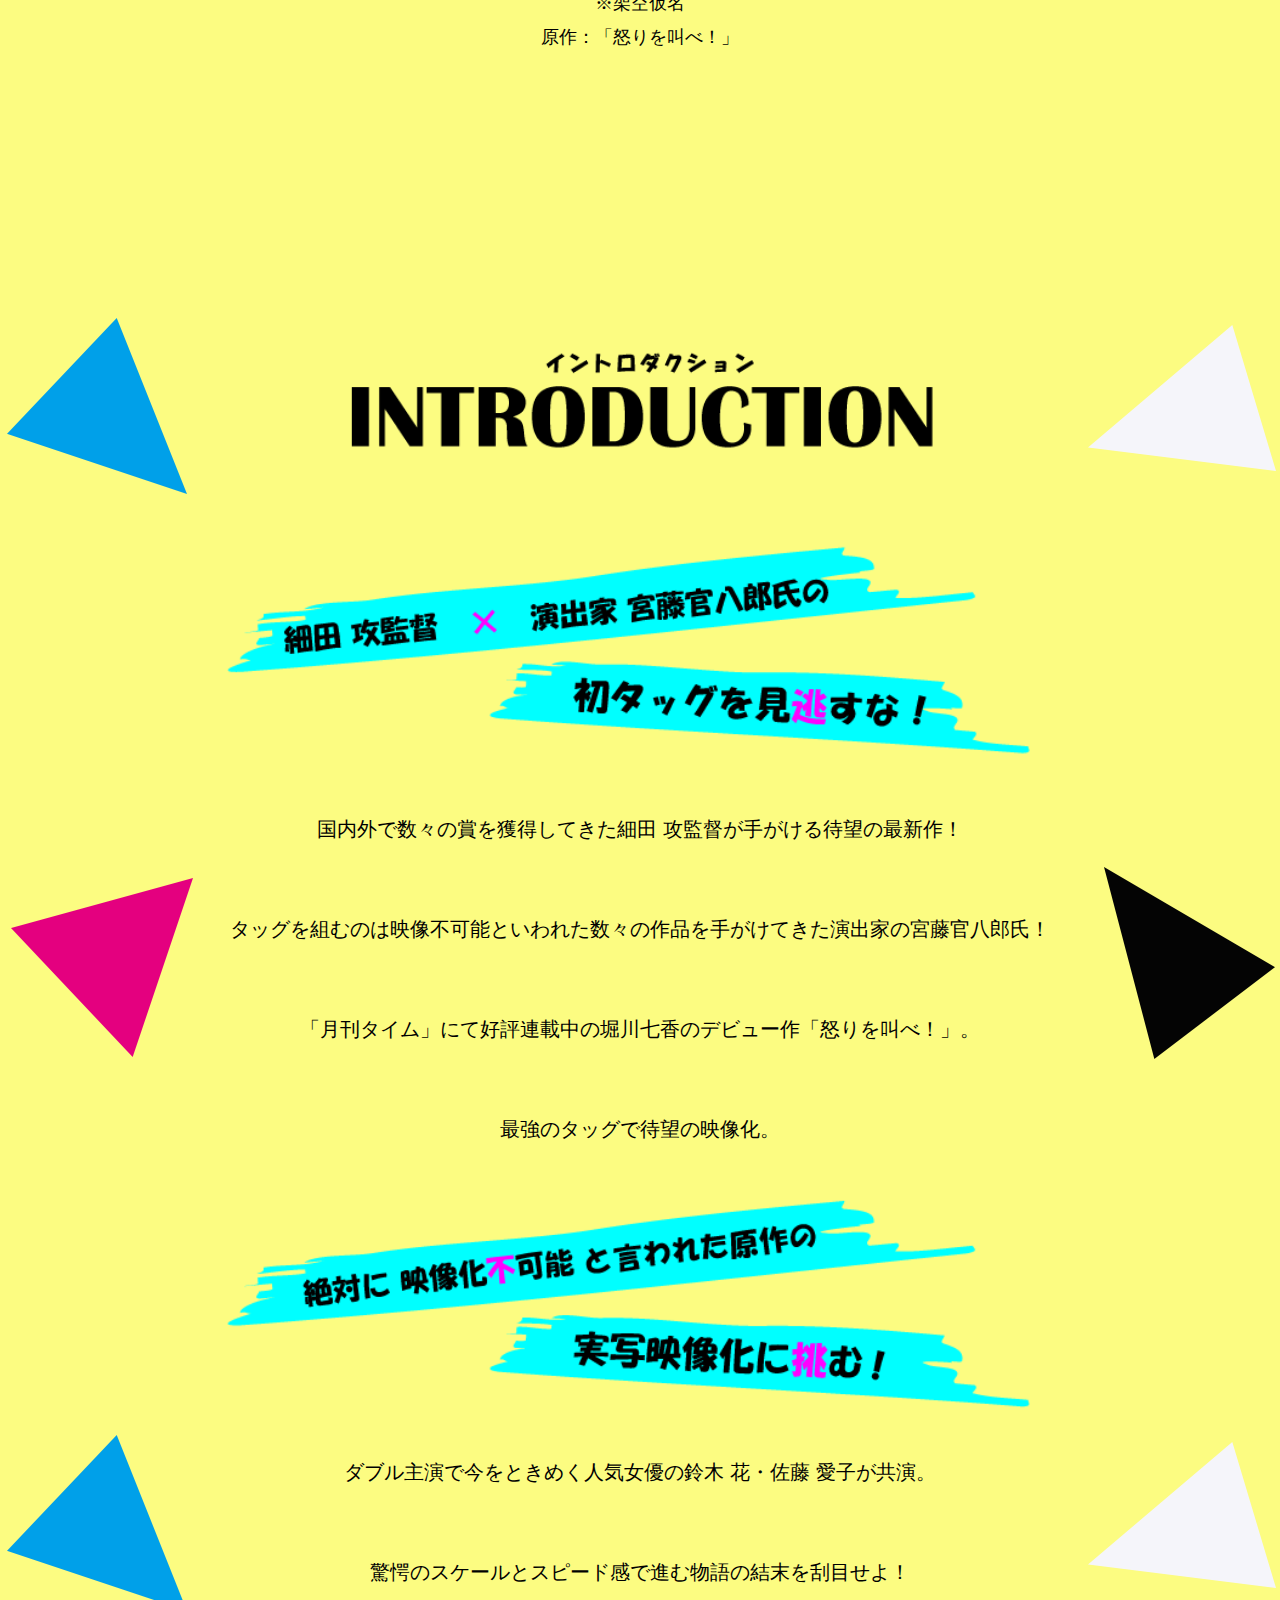
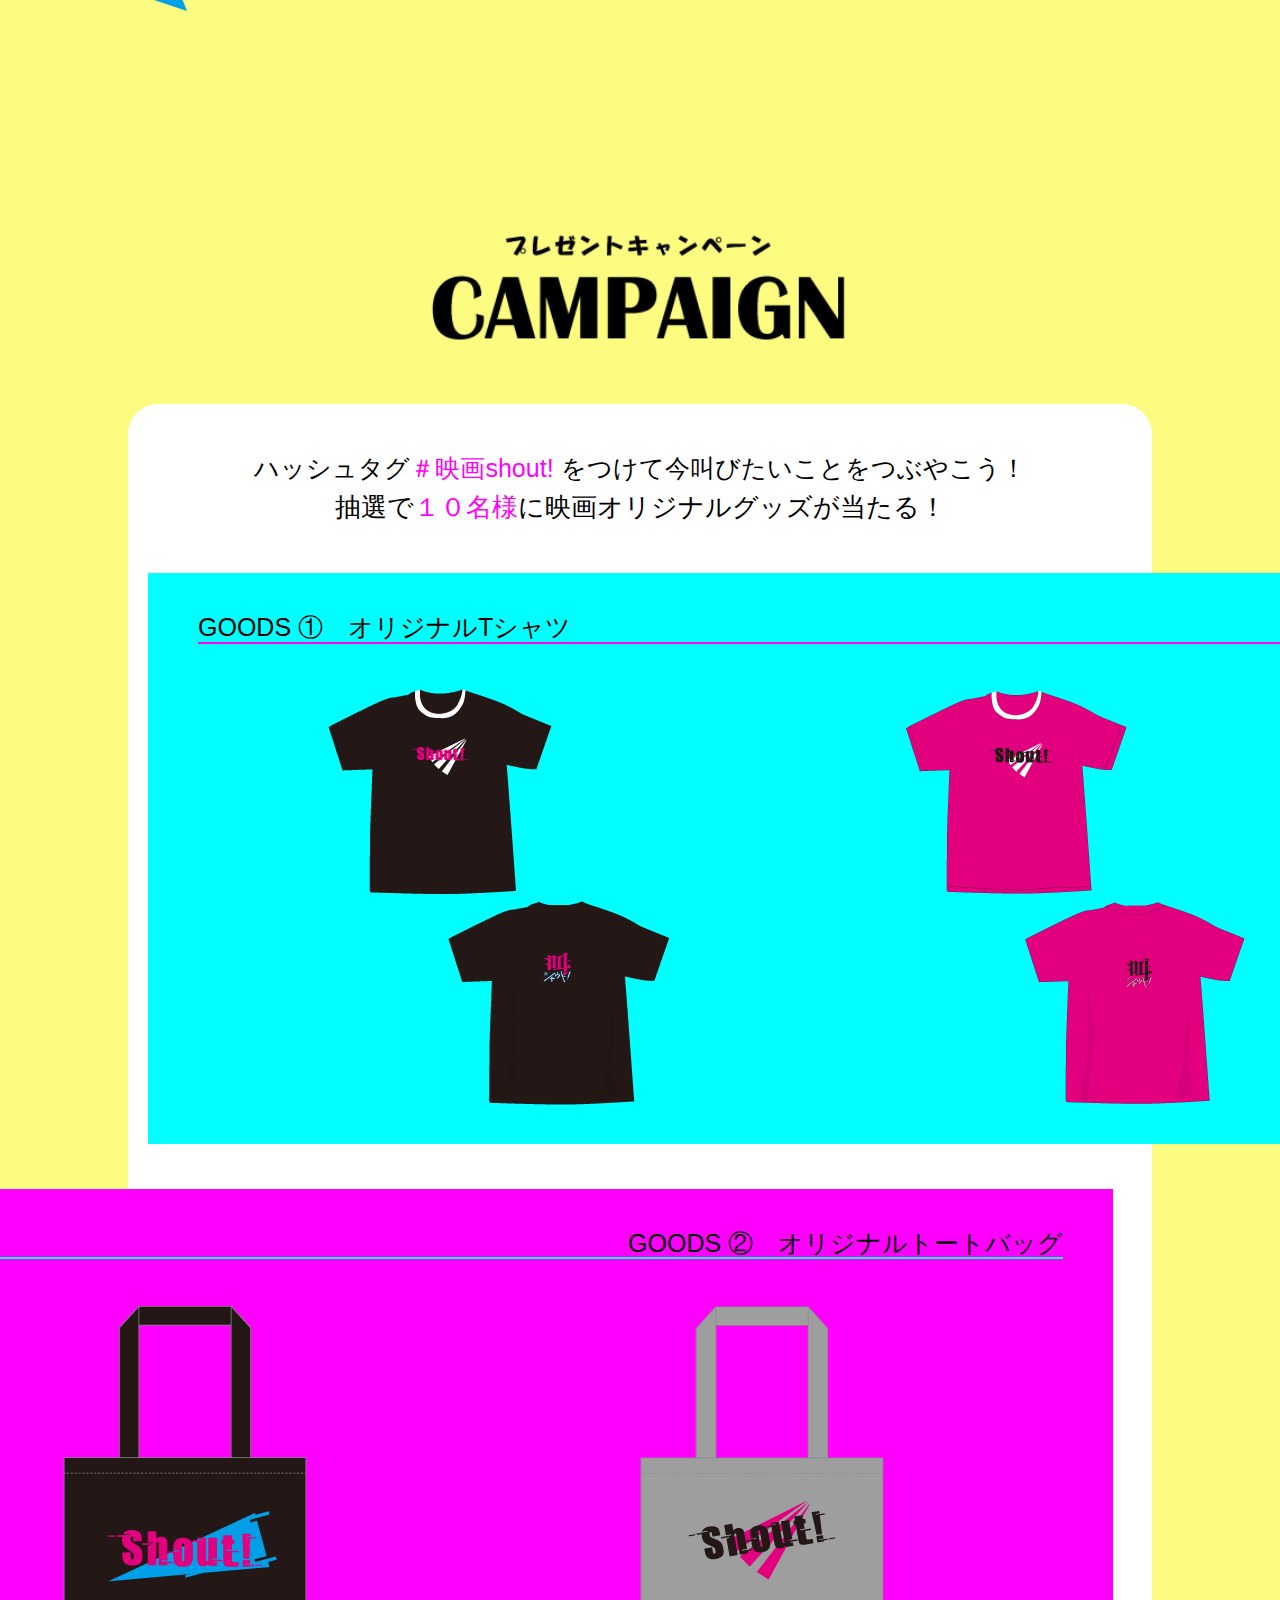
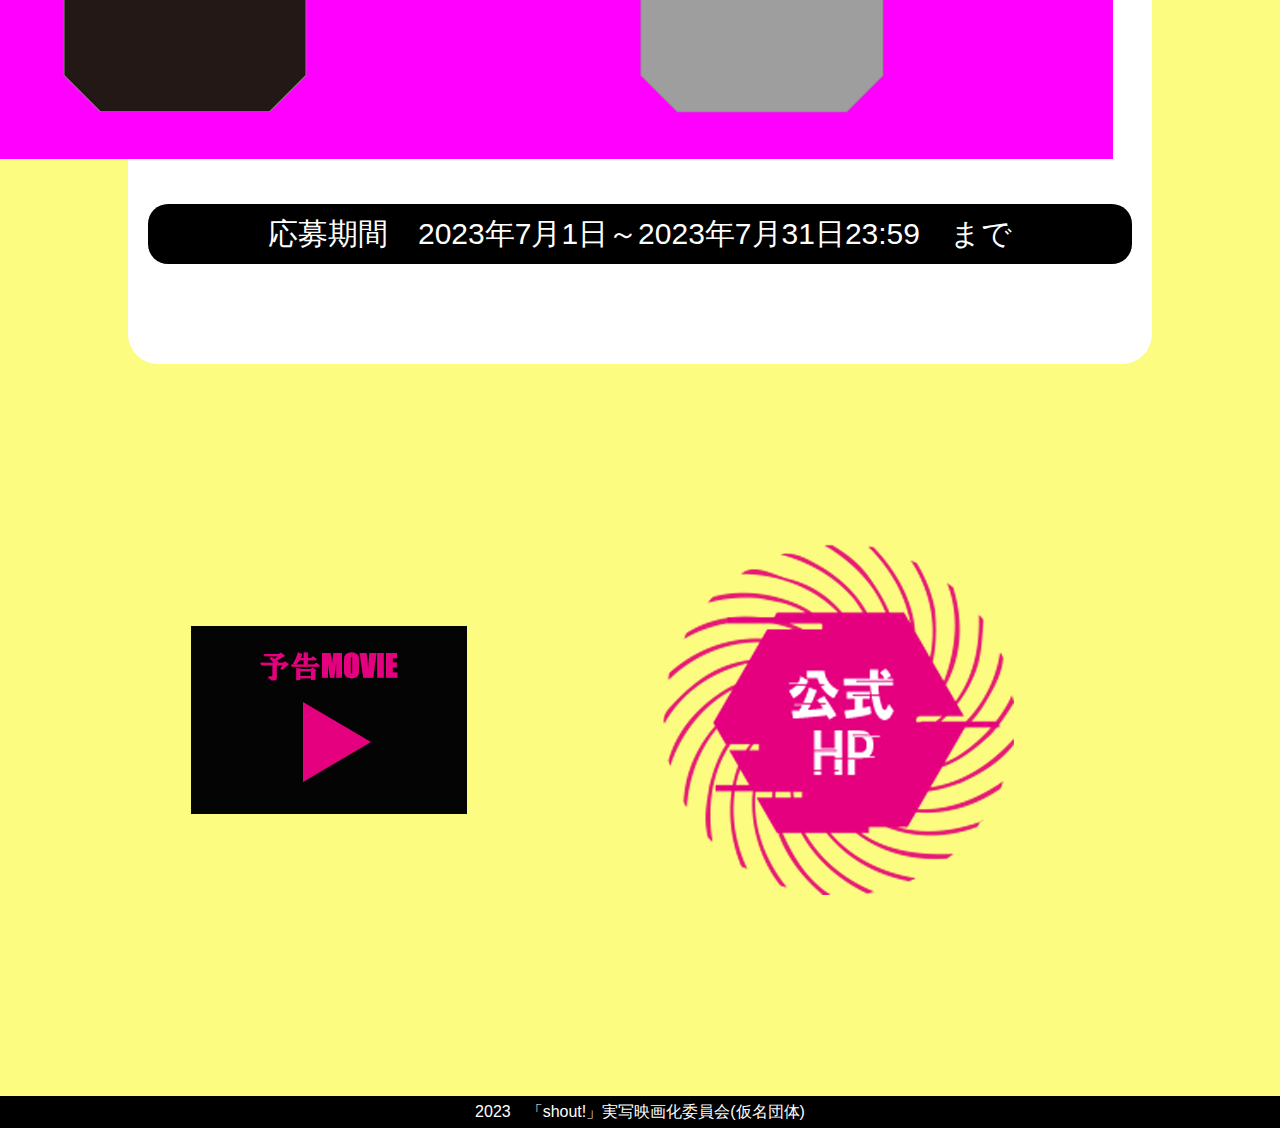
<file: workspage/shout/LP/shoutLP.html>
<!DOCTYPE html>
<html lang="ja">

<head>
    <meta charset="UTF-8">
    <meta name="viewport" content="width=device-width, initial-scale=1.0">
    <meta name="robots" content="noindex">
    <!--reset css-->
    <link rel="stylesheet" href="../../../css/reset.css">
    <!--style css-->
    <link rel="stylesheet" href="css/style.css">
    <title>shoutLP</title>
</head>

<body>
    <main>
        <section class="TopSec">
            <h1 class="topImage">
                <img src="images/LPtop2.jpg" alt="映画shoutタイトル画像" class="TopPC">
                <img src="images/LPtopMB.jpg" alt="映画shoutタイトル画像" class="TopMB">
            </h1>
            <div class="kumohaikei">
                <p class="koukaibi"><img src="images/koukaibi.png" alt="全国公開画像"></p>
                <dl class="cast">
                    <dt><img src="images/titleCast.png" alt="cast"></dt>
                    <dd>
                        鈴木 花　佐藤 愛子　<br>
                        安藤 圭子　永田 義男　菊田 太郎　須賀 太一<br>
                        持田 あかり　曽根 啓太郎　渡辺 敦　斎藤 里奈<br>
                    </dd>
                    <dd>※架空仮名</dd>
                    <dd>原作：「怒りを叫べ！」</dd>
                </dl>
            </div>
        </section>

        <section class="introSec">
            <h2><img src="images/titleIntroduction.png" alt="introduction"></h2>
            <p><img src="images/comment1.png" alt="細田 攻監督　×　演出家 宮藤官八郎氏の初タッグを見逃すな！"></p>
            <p class="introSectext">国内外で数々の賞を獲得してきた細田 攻監督が手がける待望の最新作！</p>
            <p class="introSectext">タッグを組むのは映像不可能といわれた数々の作品を手がけてきた演出家の宮藤官八郎氏！</p>
            <p class="introSectext">
                「月刊タイム」にて好評連載中の堀川七香のデビュー作「怒りを叫べ！」。<br>最強のタッグで待望の映像化。
            </p>
            <p><img src="images/comment2.png" alt="絶対に映像化不可能と言われた原作の実写映像化に挑む！"></p>
            <p class="introSectext">ダブル主演で今をときめく人気女優の鈴木 花・佐藤 愛子が共演。</p>
            <p class="introSectext">驚愕のスケールとスピード感で進む物語の結末を刮目せよ！</p>
        </section>

        <section class="campaignSec">
            <h2><img src="images/titleCampaign.png" alt="プレゼントキャンペーン"></h2>

            <div class="campaigntext">
                <p class="campaigntext1">
                    ハッシュタグ<span class="hashtag">＃映画shout!</span> をつけて今叫びたいことをつぶやこう！
                </p>
                <p class="campaigntext2">
                    抽選で<span class="hashtag">１０名様</span>に映画オリジナルグッズが当たる！
                </p>
                <div class="TshitsGroup">
                    <p class="TshitsGroupText">GOODS ①　オリジナルTシャツ</p>
                    <div class="Tshits">
                        <p><img src="images/Tshirt1.png" alt="Tシャツ画像1"></p>
                        <p><img src="images/Tshirt2.png" alt="Tシャツ画像2"></p>
                    </div>
                </div>
                <div class="bagGroup">
                    <p class="bagGroupText">GOODS ②　オリジナルトートバッグ</p>
                    <div class="bag">
                        <p><img src="images/bag1.png" alt="トートバッグ画像1"></p>
                        <p><img src="images/bag2.png" alt="トートバッグ画像2"></p>
                    </div>
                </div>
                <p class="periodDay">応募期間　2023年7月1日～2023年7月31日23:59　まで</p>
            </div>
            <div class="yokokuHP">
                <p><img src="images/yokoku.jpg" alt="映画予告ムービー"></p>
                <p><img src="images/HPicon.png" alt="映画公式サイト"></p>
            </div>
        </section>

    </main>


    <footer>
        <p>2023　「shout!」実写映画化委員会(仮名団体)</p>
    </footer>



</body>
</file>
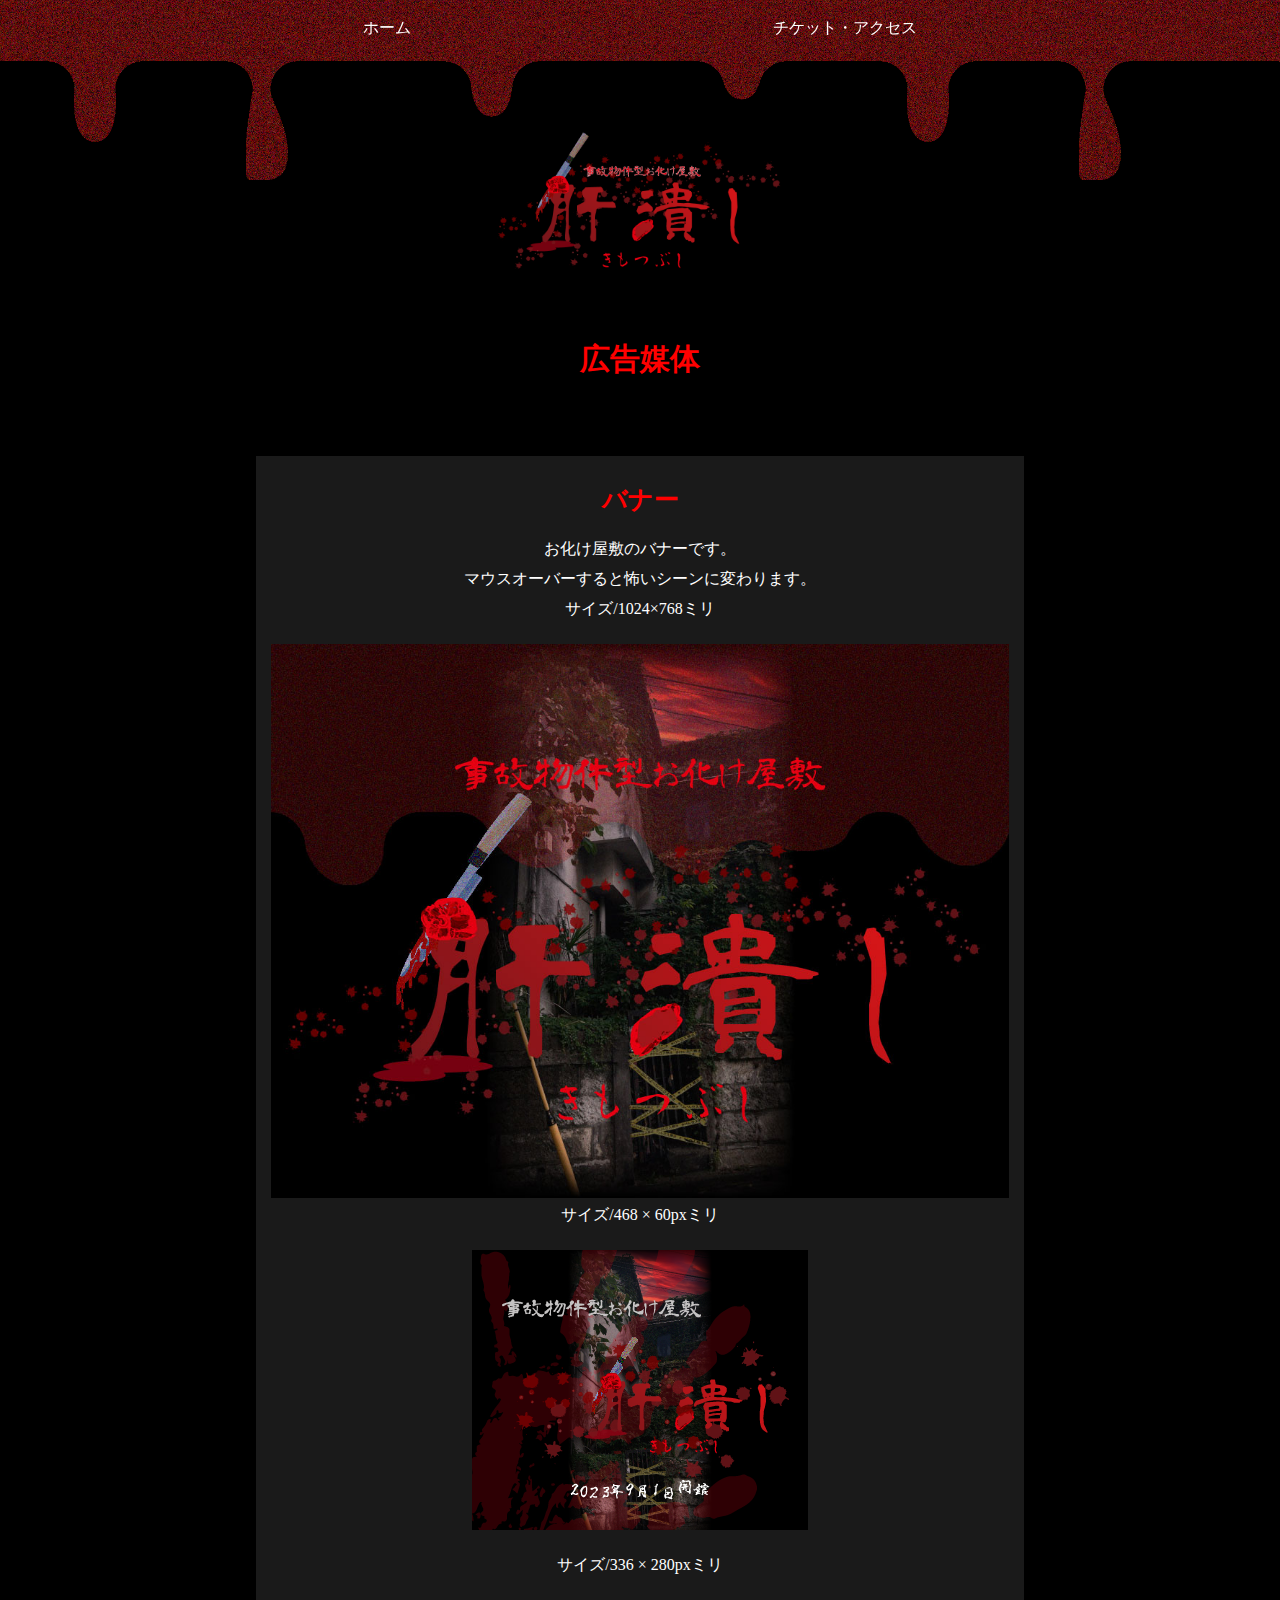
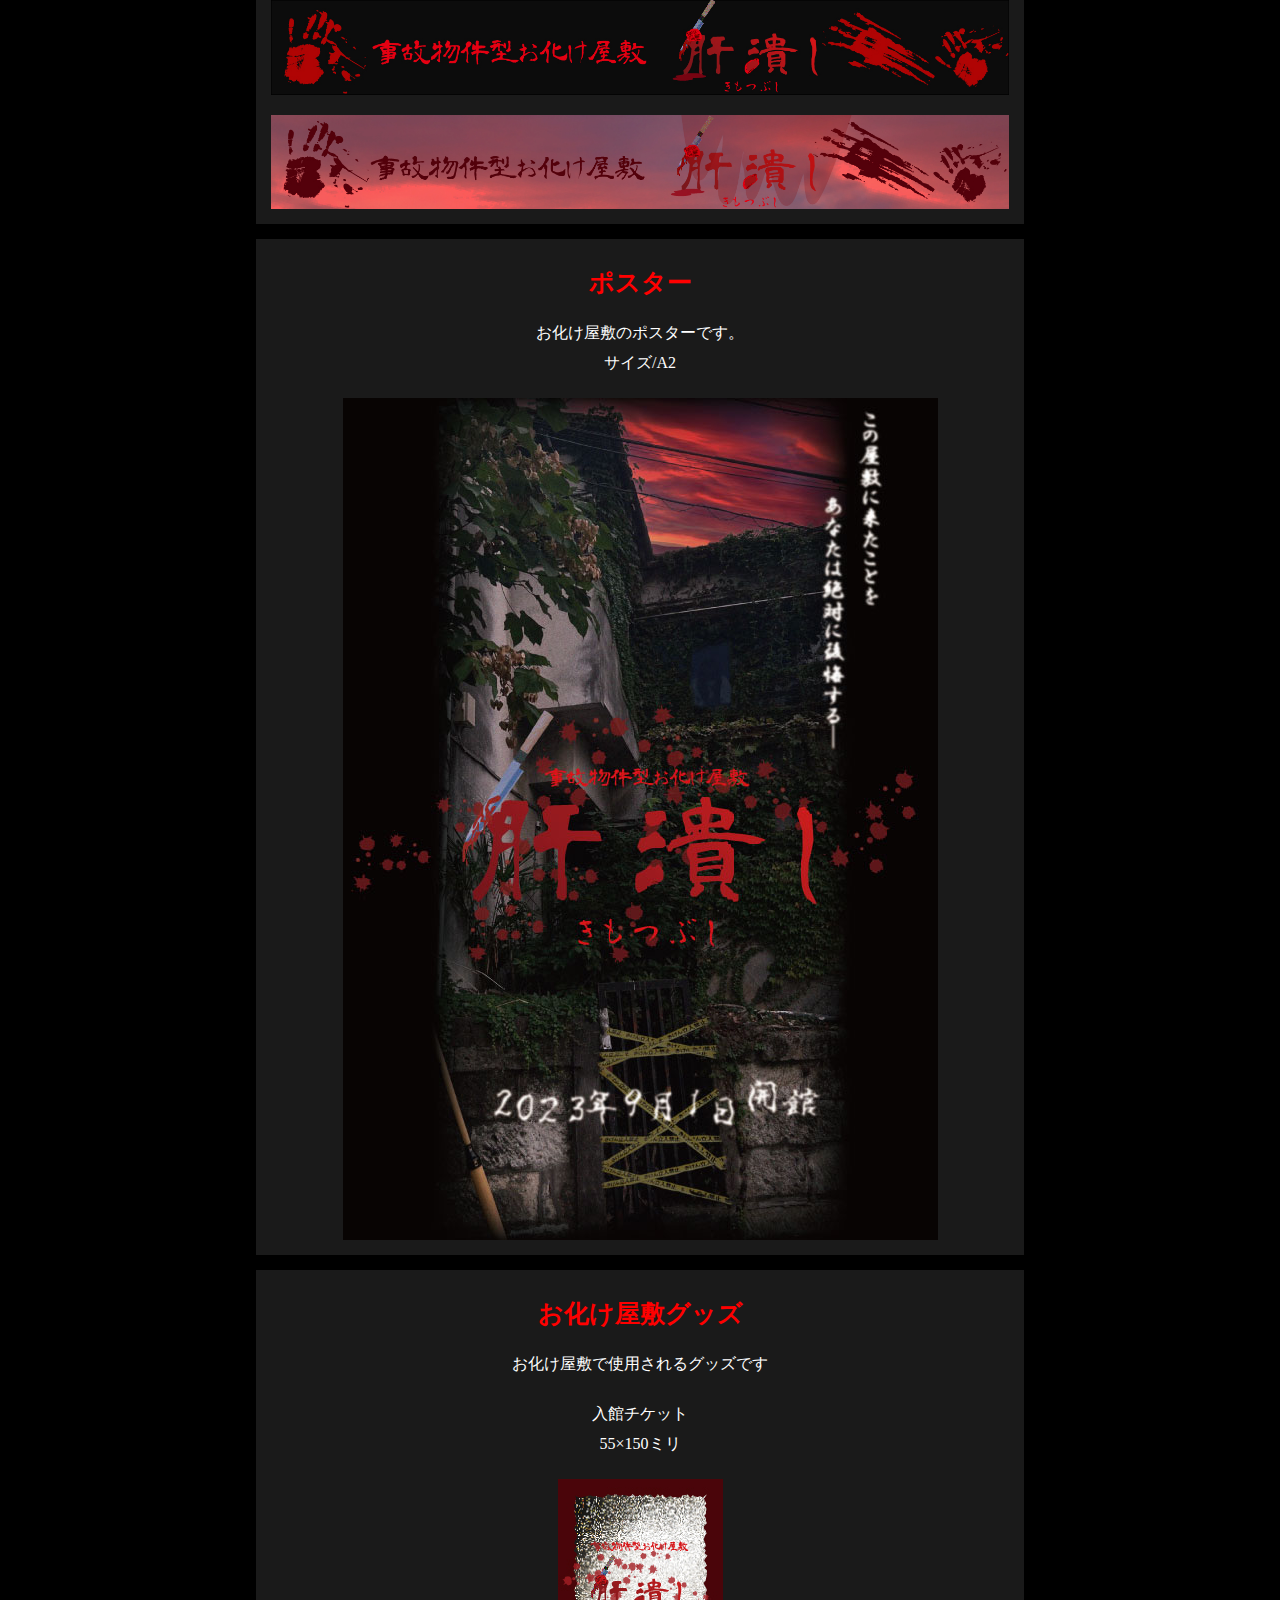
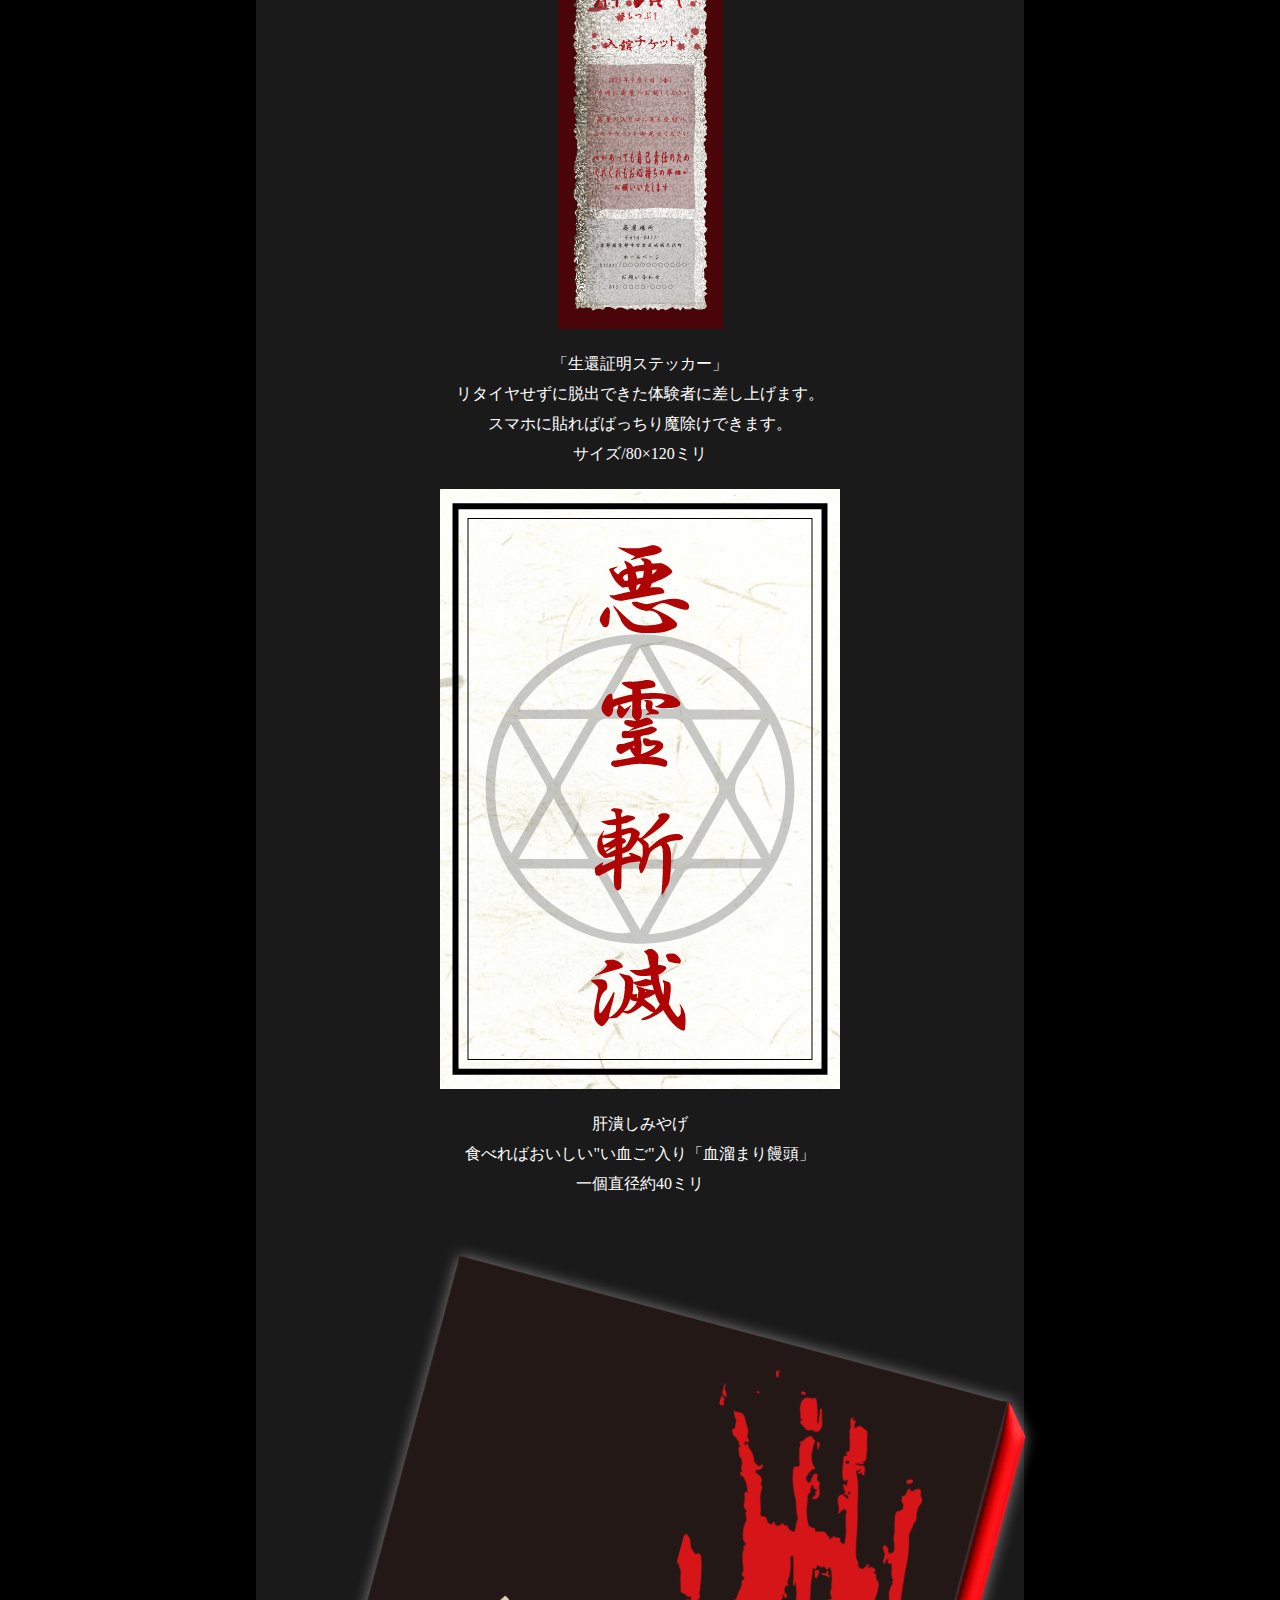
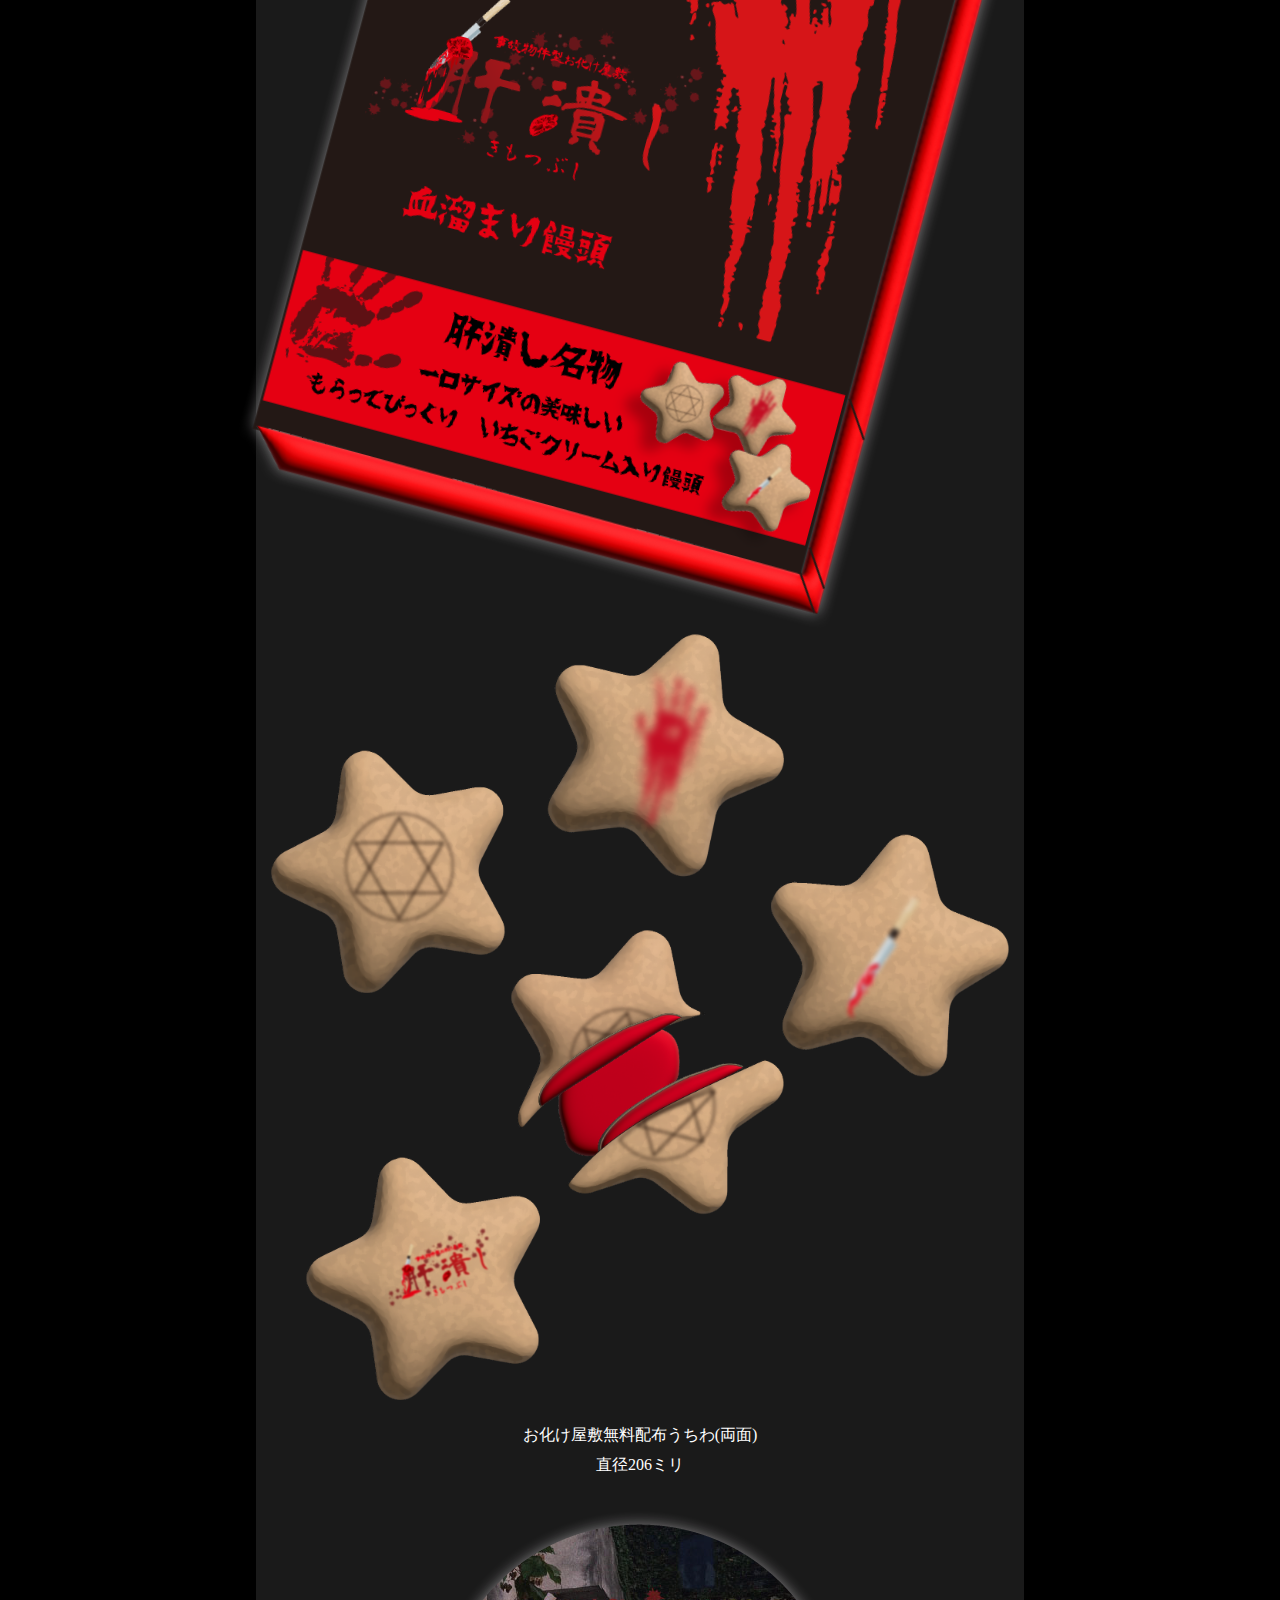
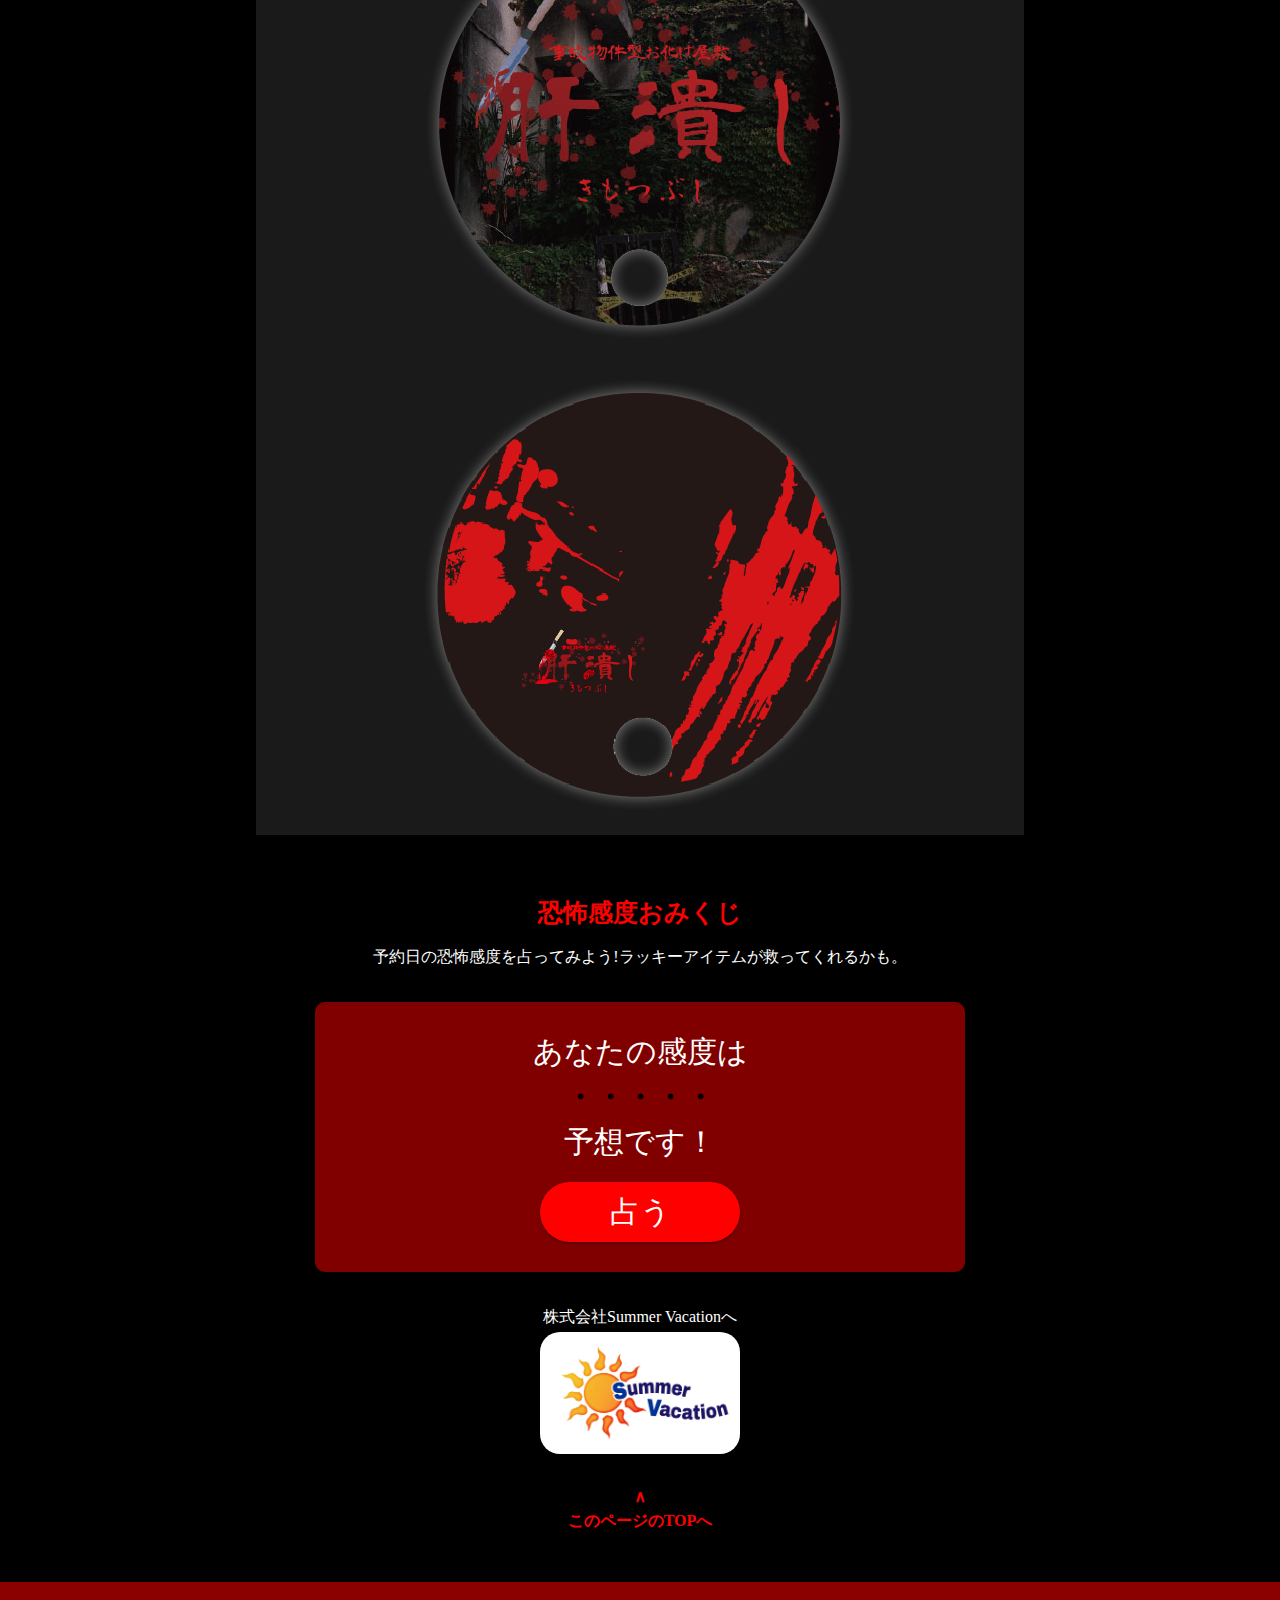
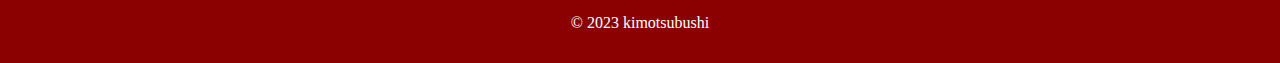
<file: workspage/groupwork/website/groupwork/obakeyashiki_p3-4/pr.html>
<!DOCTYPE html>
<html lang="ja">

<head>
  <meta charset="UTF-8">
  <meta name="viewport" content="width=device-width, initial-scale=1.0">
  <link rel="stylesheet" href="css/reset.css">
  <link rel="stylesheet" href="css/obake_pr.css">
  <title>pr</title>
  <script src="https://ajax.googleapis.com/ajax/libs/jquery/3.4.1/jquery.min.js"></script>
  <script src="script.js" charset="utf-8"></script>
</head>

<body>
  <!--  header Area==================== -->
  <header>
    <ul>
      <li><a href="../obake.html" class="ho">ホーム</a></li>
      <li><a href="../accessPage/access.html" class="ac">チケット・アクセス</a></li>
    </ul>
    <div class="main_title">
      <img src="image/mainTitle.png" alt="title">
    </div>
  </header>
  <!--  a====================header Are -->
  <!--  Main Area==================== -->
  <main>
    <h1>広告媒体</h1>
    <section class="sec">
      <h2>バナー</h2>
      <ul>
        <li>
          <p>お化け屋敷のバナーです。<br>
            マウスオーバーすると怖いシーンに変わります。<br>
            サイズ/1024×768ミリ</p>
        </li>
        <li>
          <div class="banner">
              <img src="image/banner1.jpg" alt="バナー01">
              <img src="image/banner2.jpg" alt="バナー01変化">
          </div>
        </li>
        <li class="banner02">
          <p>サイズ/468 × 60pxミリ</p>
        </li>
        <li><img src="image/banner3.png" alt="バナー02"></li>
        <li>
          <p>サイズ/336 × 280pxミリ</p>
        </li>
        <li><img src="image/bannerSmall.jpg" alt="バナー03"></li>
        <li><img src="image/bannerSmall2.jpg" alt="バナー03"></li>
      </ul>
    </section>

    <section class="sec">
      <h2>ポスター</h2>
      <ul>
        <li>
          <p>お化け屋敷のポスターです。<br>
            サイズ/A2</p>
        </li>
        <li><img src="image/poster.jpg" alt="ポスター"></li>
      </ul>
    </section>

    <section class="sec">
      <h2>お化け屋敷グッズ</h2>
      <ul>
        <li>
          <p>お化け屋敷で使用されるグッズです</p>
        </li>
        <li>
          <p>入館チケット<br>
            55×150ミリ
          </p>
        </li>
        <li><img src="image/ticket.jpg" alt="入館チケット"></li>
        <li>
          <p>
            「生還証明ステッカー」<br>
            リタイヤせずに脱出できた体験者に差し上げます。<br>
            スマホに貼ればばっちり魔除けできます。<br>
            サイズ/80×120ミリ
          </p>
        </li>
        <li><img src="image/stecker1.jpg" alt="生還証明ステッカー"></li>
        <li>
          <p>肝潰しみやげ<br>
            食べればおいしい"い血ご"入り「血溜まり饅頭」<br>
            一個直径約40ミリ
          </p>
        </li>
        <li class="omiya"><img src="image/omiya02.png" alt="おみやげ"></li>
        <li class="omiya02"><img src="image/omiya.png" alt="おみやげ"></li>
        <li>
          <p>
            お化け屋敷無料配布うちわ(両面)<br>
            直径206ミリ
          </p>
        </li>
          <li><img src="image/uchiwa01.png" alt="うちわ01"></li>
          <li><img src="image/uchiwa02.png" alt="うちわ02"></li>
      </ul>
    </section>

    <section class="omikuzi">
      <h2>恐怖感度おみくじ</h2>
      <ul>
        <li>
          <p>予約日の恐怖感度を占ってみよう!ラッキーアイテムが救ってくれるかも。</p>
        </li>
      </ul>
      <div id="wrap">
        <h3>あなたの感度は<span>・・・・・</span>予想です！</h3>
        <input type="button" value="占う">
      </div>
    </section>

<p>株式会社Summer Vacationへ</p>
    <ul id="sumLogo">
      <li>
        <a href="summervacation.html" target="_blank">
          <div id="sumFover">
            <img src="image/summer.jpg" alt="Summer Vacationロゴ">
            <img src="image/summer_02.jpg" alt="ホバー後のSummer Vacationロゴ">
          </div>
        </a>
      </li>
    </ul>
    <!--  Topへのリンク============== -->
    <div class="topLink">
      <ul>
        <li>
          <p>∧</p>
        </li>
        <li>
          <a href="pr.html" class="hover03">このページのTOPへ</a>
        </li>
      </ul>
    </div>
  </main>
  <!--  ===============Topへのリンク -->
  <!--  ====================Main Area -->
  <!-- Footer Area ==================== -->
  <footer>
    <p>© 2023 kimotsubushi</p>
  </footer>
  <!-- ==================== Footer Area -->
</body>

</html>
</file>
<file: css/style.css>
@charset "utf-8";

/*ポートフォリオ　original css
2023/10 vr3
===============================*/

/*全体の設定/////////*/

body {
    font-family: "Roboto Condensed","Zen Kaku Gothic Antique","メイリオ";
    background-color: #B3AEAE;
    font-size: 16px;
}

/*各セクションタイトル文字の設定/////////*/
.komoji {
    text-transform: lowercase;
}

/*headerの設定//////////*/
header {
    background-image: url(../images/top/eyecatchPC.jpg);
    background-repeat: no-repeat;
    background-position: center;
    background-size: contain;
    height: 100vh;
    margin-bottom: 300px;
}

h1 {
    text-align: center;
}

.title img {
    max-width: 60vw;
    height: auto;
    margin-top: 15%;
}




/*グローバルナビゲーションの設定//////////*/
header nav {
    position: fixed;
    top: 0;
    left: 20px;
    z-index: 100;
}

nav ul {
    width: 100%;
}

.navlist {
    font-family: "Roboto Condensed","Arial";
    color: #F3F3F1;
    font-size: 30px;
    border: 0.9px solid #DFD9D9;
    width: 150px;
    height: 25vh;
    line-height: 25vh;
    vertical-align: middle;
    text-align: center;
    background-color: #AFACBB;
}

.navlist a {
    display: block;
}

.navlist:hover {
    background-color: rgba(25, 123, 50, 0.3);
}

.sitetitle img {
    max-width: 100%;
    height: auto;
    vertical-align: middle;
}


/*worksセクションの設定//////////*/
.worksSec {
    margin-top: 100px;
    padding-top: 300px;
    background-image: url(../images/top/heartRed.png);
    background-repeat: no-repeat;
    background-position: top center;
    margin-left: 15vw;
    margin-bottom: 300px;
}

.worksSec h2 {
    font-family: "Train One","Arial";
    font-size: 35px;
    text-align: center;
    text-transform: uppercase;
}

.worksSec p {
    text-align: center;
    color: #F3F3F1;
    font-size: 20px;
    line-height: 2;
    margin-bottom: 70px;
}

.worksList {
    display: flex;
    justify-content: space-evenly;
    margin-left: 50px;
    gap: 30px;
}

.worksList p img {
    max-width: 100%;
    height: auto;
}
.worksList p img:hover {
    border-radius: 50%;
    transition: 1s;
}

.worklist2 {
    margin-top: 200px;
}

.worklist3 {
    margin-top: 400px;
}


/*skillsセクションの設定//////////*/
.skillsSec {
    margin-top: 100px;
    padding-top: 500px;
    background-image: url(../images/skillsSec/heartPurple.png);
    background-repeat: no-repeat;
    background-position: top center;
    margin-left: 15vw;
    margin-bottom: 300px;
}

.skillsSec h2 {
    font-family: "Train One","Arial";
    font-size: 35px;
    text-align: center;
    text-transform: uppercase;
    margin-bottom: 100px;
}

.skillsItem {
    display: grid;
    grid-template-rows: 25vw 25vw;
    grid-template-columns: 33% 33% 33%;
    text-align: center;
    row-gap: 20px;
    column-gap: 20px;
    margin-left: 50px;
}

.skillsItem li {
    width: 80%;
    line-height: 1.5;
}

.skillsItem li img {
    max-width: 100%;
    height: auto;
    margin-bottom: 20px;
}


/*about meセクションの設定//////////*/

.aboutmeSec {
    margin-top: 100px;
    padding-top: 500px;
    background-image: url(../images/aboutmeSec/heartBlue.png);
    background-repeat: no-repeat;
    background-position: top center;
    margin-left: 15vw;
    margin-bottom: 300px;
}

.aboutmeInnerwrap {
    background-color: #197B32;
}

.aboutmeSec h2 {
    font-family: "Train One","Arial";
    font-size: 35px;
    color: #F3F3F1;
    text-align: left;
    padding-left: 100px;
    padding-top: 100px;
    text-transform: uppercase;
    margin-bottom: 100px;
}

.aboutmetext {
    display: flex;
    justify-content: space-evenly;
}

.profilePic img {
    max-width: 100%;
    height: auto;
}

.aboutmeTextflex {
    align-self: flex-start;
    background-color: rgba(175, 172, 187, 0.7);
    width: 40vw;
    margin-left: -25vw;
    margin-right: 25px;
    padding-bottom: 20px;
}

.aboutmeTextflex dl {
    font-size: 20px;
    padding: 20px 20px;
    line-height: 1.5;
}
.aboutmeTextflex dl dd {
    margin-bottom: 10px;
}

.aboutmeTextflex p {
    padding: 0 20px 5px 20px;
    line-height: 1.5;
}
.moreprofile {
    font-size: 25px;
    width: 200px;
    background-color: #A717EC;
    border-radius: 5%;
    color: #F3F3F1;
    text-align: center;
    padding: 20px;
    margin: 0 50px 50px 0;
}
.moreprofileBox {
    display: flex;
    justify-content: flex-end;
    margin-top: -120px;
    position: relative;
    z-index: 50;
}
.moreprofile:hover {
    background-color: rgba(223, 217, 217, 0.5);
    transition: 1s;
}


.strength h3 {
    font-family: "Train One","Arial";
    font-size: 35px;
    text-align: right;
    padding-right: 100px;
    padding-top: 100px;
    text-transform: uppercase;
}

.subtitle {
    text-align: right;
    padding-right: 100px;
    color: #F3F3F1;
    margin-bottom: 100px;
}

.tuyomiSub {
    color: #F3F3F1;
    font-size: 20px;
    margin-bottom: 10px;
}

.tuyomiFlex {
    display: flex;
    justify-content: space-evenly;
}
.tuyomiFlex p {
    line-height: 1.5;
}

.koujou {
    width: 30%;
    text-align: center;
}

.koujou p img {
    max-width: 60%;
    margin-bottom: 30px;
}

.ronri {
    width: 30%;
    margin-top: 200px;
    text-align: center;
}

.ronri p img {
    max-width: 60%;
    margin-bottom: 30px;
}

.juunan {
    width: 30%;
    text-align: center;
}

.juunan p img {
    max-width: 60%;
    margin-bottom: 30px;
}



/*footerの設定//////////*/
footer {
    background-color: #A717EC;
    padding: 10px 0;
}

footer p {
    text-align: center;
    color: #F3F3F1;
}




/*jQuery フェードインの設定////////////////////////////////////////////////////*/

/*headerのフェードイン設定/*/
.jsheader {
    display: none;
}


/*各セクションのフェードイン設定/*/
/*フェードイン前/*/
.jsfade {
    opacity: 0;
    visibility: hidden;
    transform: translateY(50px);
    transition-duration: 2s;
}

/*フェードイン後/*/
.inview {
    opacity: 1;
    visibility: visible;
    transform: translateY(0px);
}





/*レスポンシブウェブデザイン設定/////////////////////////////////////////////////////////////////*/
/*PCからMB/////////*/

/*「960px」以下に適用//////////////////////////////////////////////////////////*/
@media screen and (max-width: 960px) {

    /*headerのレスポンシブ設定(960)//////////*/
    .navlist {
        width: 120px;
    }

    .aboutme {
        font-size: 25px;
    }




    /*skillsセクションのレスポンシブ設定(960)//////////*/
    .skillsItem {
        row-gap: 230px;
    }



    /*aboutmeセクションのレスポンシブ設定(960)//////////*/
    .aboutmeSec {
        padding-bottom: 100px;
    }

    .aboutmeTextflex {
        font-size: 15px;
        width: 60vw;
        margin-top: -150px;
    }

    .moreprofileBox {
        margin-top: -70px;
    }
    .moreprofile {
        margin: 0 50px 0 0;
    }



}



/*「640px」以下に適用//////////////////////////////////////////////////////////////////////////*/
@media screen and (max-width: 640px) {

    /*headerのレスポンシブ設定(640)//////////*/
    header {
        background-image: url(../images/top/eyecatchMB.jpg);
        background-repeat: no-repeat;
        background-size: cover;
    }

    header nav {
        left: 0;
    }

    .navflex {
        display: flex;
        margin: 0 auto;
    }

    .navlist {
        font-size: 20px;
        border: none;
        width: 100%;
        height: 10vh;
        line-height: 10vh;
    }

    .aboutme {
        font-size: 15px;
    }

    h1 {
        margin: 0 20px;
    }

    .title img {
        max-width: 100%;
        vertical-align: middle;
        margin-top: 50vh;
    }

    /*worksSecのレスポンシブ設定(640)//////////*/
    .worksSec {
        margin-left: 0;
    }
    .worksSec p {
        font-size: 17px;
    }

    .worksList {
        display: block;
        margin: 50px 30px;
    }

    .worklist2 {
        margin-top: 0;
    }

    .worklist3 {
        margin-top: 0;
    }

    /*skillsSecのレスポンシブ設定(640)//////////*/
    .skillsSec {
        margin-left: 0;
    }

    .skillsItem {
        display: block;
        margin: 50px 50px;
    }

    .skillsItem li {
        width: 100%;
        margin-bottom: 50px;
    }
    .skillsItem li img {
        max-width: 100px;
    }

    /*about meSecのレスポンシブ設定(640)//////////*/
    .aboutmeSec {
        margin-left: 0;
    }
    .aboutmeSec h2 {
        text-align: center;
        padding-left: 0;

    }
    .aboutmeInnerwrap {
        padding-bottom: 250px;
        margin-bottom: 100px;
    }
    .aboutmeInnerwrap {
        background-image: url(../images/aboutmeSec/profileMB.png);
        background-repeat: no-repeat;
        background-position: bottom center;
        background-size: contain;
    }
    .aboutmetext {
        display: block;
    }
    .profilePic {
        display: none;
    }
    .aboutmeTextflex {
        margin: 50px 20px;
        width: auto;
    }

    .moreprofileBox {
        justify-content: center;
        margin-top: auto;
    }
    .moreprofile {
        margin: auto;
        padding: 10px;
        font-size: 20px;
        width: 150px;
    }


    .strength h3 {
        text-align: center;
        padding: 0;
    }
    .subtitle {
        text-align: center;
        padding-right: 0;
    }
    .tuyomiFlex {
        display: block;
        text-align: center;
    }
    .koujou {
        width: 50%;
        margin: 50px auto;
    }
    .ronri {
        width: 50%;
        margin: 50px auto;
    }
    .juunan {
        width: 50%;
        margin: 50px auto;
    }






}
</file>
<file: workspage/emicafe/HP/css/style.css>
@charset "utf-8";

/*ポートフォリオ　original css
複数ページ-emicafeHP css
2023/08 vr2
mobile first
===============================*/

/*全体の設定//////////*/

body {
    background-color: #DAD8D8;
    font-size: 15px;
    font-family: Monotype Corsiva, "a-otf-ryumin-pr6n", serif;
    color: #080808;
}

/*jQeryフェードインの設定///////////////////////////////////////////////////////*/
/*headerのフェードイン設定/*/
.jsfadein {
    display: none;
}
/*ギャラリーのフェードイン設定（左へ）/*/
.jsfadeinLeft {
    opacity: 0;
    visibility: hidden;
    transform: translateX(80px);
    transition-duration: 2s;
}
.inviewleft {
    opacity: 1;
    visibility: visible;
    transform: translateX(0px);
}
/*ギャラリーのフェードイン設定（右へ）/*/
.jsfadeinRight {
    opacity: 0;
    visibility: hidden;
    transform: translateX(-80px);
transition-duration: 2s;
}
.inviewRight {
    opacity: 1;
    visibility: visible;
    transform: translateX(0px);
}


/*headerの設定//////////*/

/*グローバルナビゲーション////*/

h1 img {
    width: 60%;
}

.topbar {
    background-color: #BBBABA;
    display: flex;
    position: fixed;
    align-items: center;
    justify-content: space-between;
    top: 0;
    width: 100%;
    z-index: 100;
}


header nav ul {
    display: flex;
    margin: 20px 10px 10px 10px;

}

header nav ul li {
    margin-left: 30px;
    font-size: 20px;
}



/*トップセクションの設定//////////*/
.topSec {
    margin-top: 50px;
}

.topMidashi {
    display: flex;
}

.topMidashi h2 {
    flex-basis: auto;
}

.topMidashi h2 img {
    max-width: 100%;
    height: auto;
    margin-top: 90%;
    margin-right: 5px;
}

.topMidashi p {
    flex-basis: auto;
}

.topMidashi p img {
    width: 100%;
    min-width: 100%;
    height: 100%;
    min-height: 100%;
}

.topSecText {
    margin: 100px 30px 100px 30px;
    text-align: center;
    font-size: 18px;
    line-height: 1.7;
}

.topSectext1 {
    margin-bottom: 30px;
}

.topSectext2 {
    margin-bottom: 30px;
}

.topSectext3 {
    margin-bottom: 30px;
}



/*各セクションタイトル（h2）の設定//////////*/
h2 {
    text-align: center;
    font-size: 30px;
}


/*conseptセクションの設定//////////*/

.conseptSec {
    margin: 0 30px 100px 30px;
    text-align: center;
}

.conseptSec h2 {
    margin-bottom: 100px;
    border-bottom: 1px solid #080808;
}

.conseptSectext1 {
    margin-bottom: 10px;
}

.conseptSectext2 {
    margin-top: 70px;
}

/*galleryセクションの設定//////////*/

.gallerySec {
    margin: 0 30px 100px 30px;
    text-align: center;
}

.gallerySec h2 {
    margin-bottom: 100px;
    border-bottom: 1px solid #080808;
}

.gallerySec p img {
    width: 100%;
    height: auto;
    margin-bottom: 20px;
}

.gallerySecPic1 {
    margin-bottom: 100px;
}

.gallerySecPic1 h3 {
    font-size: 19px;
    width: 280px;
    margin: 20px auto;
    border-bottom: 1px solid #080808;
    ;
}

.gallerySecPic2 {
    margin-bottom: 100px;
}

.gallerySecPic2 h3 {
    font-size: 19px;
    width: 290px;
    margin: 20px auto;
    border-bottom: 1px solid #080808;
    ;
}

.gallerySecPic3 {
    margin-bottom: 100px;
}

.gallerySecPic3 h3 {
    font-size: 19px;
    width: 250px;
    margin: 20px auto;
    border-bottom: 1px solid #080808;
}


/*accessセクションの設定//////////*/

.accessSec {
    margin: 0 30px 100px 30px;
    text-align: left;
}

.accessSec h2 {
    margin-bottom: 30px;
    border-bottom: 1px solid #080808;
}

.accessSec ul {
    margin-left: 50px;
    margin-bottom: 50px;
}

.map {
    text-align: center;
}

.map iframe {
    width: 300px;
    height: 300px;
}


/*footerの設定//////////*/
footer {
    background-color: #BBBABA;
}

.footerText {
    display: flex;
    justify-content: center;
    align-items: center;
}

.footerText p img {
    transform: scale(0.5);
}





/*////////////////レスポンシブ設定//////////////////////////////////////////////*/

@media screen and (min-width: 600px) {

    /*ナビゲーションの設定////*/

    header nav ul {
        margin-right: 100px;
    }

    header nav ul li {
        margin-left: 70px;
        font-size: 30px;
    }


    body {
        font-size: 20px;
    }

    h2 {
        font-size: 45px;
    }


    /*topSecの設定//////////*/
    .coffeePic {
        display: none;
    }

    .topMidashi {
        display: block;
        background-image: url(../HPimages/toppicturePC.jpg);
        background-repeat: no-repeat;
        background-size: contain;
        background-position: right center;
        margin-left: 40vw;
        margin-right: 10vw;
    }

    .topMidashi h2 img {
        max-width: 100%;
        height: auto;
        margin-top: 50vh;
        margin-left: -70vw;
    }

    .topSecText {
        margin-top: 100px;
        font-size: 22px;
    }


    /*ギャラリーセクションのレスポンシブ設定//*/
    .gallerySec {
        margin-bottom: 200px;
    }

    .gallerySecPic1 {
        display: flex;
        gap: 50px;
    }

    .gallerySecPic1 div {
        align-self: center;
    }

    .gallerySecPic1 h3 {
        font-size: 22px;
        width: auto;
    }

    .gallerySecPic2 {
        display: flex;
        flex-direction: row-reverse;
        gap: 50px;
    }

    .gallerySecPic2 div {
        align-self: center;
    }

    .gallerySecPic2 h3 {
        font-size: 22px;
        width: auto;
    }

    .gallerySecPic3 {
        display: flex;
        gap: 50px;
    }

    .gallerySecPic3 div {
        align-self: center;
    }

    .gallerySecPic3 h3 {
        font-size: 22px;
        width: auto;
    }


    /*アクセスセクションのレスポンシブ設定////*/
    .accessSec {
        margin: 0 30px 100px 30px;
        text-align: center;
    }

    .accessSec ul {
        margin-left: 0;
    }
    .accessSec ul li {
        line-height: 1.5;
    }

    .map iframe {
        width: 500px;
        height: 500px;
    }

















}
</file>
<file: workspage/css/style.css>
@charset "utf-8";

/*ポートフォリオ　original css
下層ページ用css
2023/10 vr3
===============================*/

/*全体の設定//////////*/

body {
    background-color: #B3AEAE;
    font-family: "Roboto Condensed","Zen Kaku Gothic Antique","游ゴシック";
    font-size: 17px;
}

main {
    background: url(../allimage/page2Haikei.jpg) fixed;
    background-size: contain;
    background-repeat: repeat;
}

h2 {
    text-align: center;
    padding: 30px 0;
    font-family: "Train One","Arial";
    font-size: 28px;
    text-transform: uppercase;
}

h3 {
    text-align: center;
    padding: 30px 0;
    font-family: "Arial";
    font-size: 28px;
}

/*jQeryフェードインの設定////////////////////////////////////////*/
/*headerのフェードイン設定/*/
.jsfadein {
    display: none;
}




/*各セクション共通の設定/////////////*/
section {
    width: 60%;
    margin: 50px auto;
    background-color: #E8E7E7;
    border-radius: 10px;
    padding: 40px;
}


/*headerの設定//////////*/

.topimage {
    text-align: center;
    margin-top: 100px;
}

.topimage img {
    max-width: 100%;
    height: auto;
}

.siteTitle img {
    max-width: 200px;
    height: auto;
}



nav {
    background-color: #AFACBB;
    position: fixed;
    height: 80px;
    top: 0;
    width: 100%;
    z-index: 1;
    display: flex;
    justify-content: space-between;
}

nav ul {
    display: flex;
    margin-right: 70px;
    text-align: center;
}

.navlist {
    text-transform: uppercase;
    align-self: center;
    font-size: 25px;
    color: #F3F3F1;
    border: 1px solid #DFD9D9;
    height: 100%;
    width: 150px;
    line-height: 80px;
}

.navlist a {
    display: block;
}

.navlist:hover {
    background-color: rgba(25, 123, 50, 0.3);
}

.gaiyou {
    width: 60%;
    margin: 50px auto;
    background-color: #E8E7E7;
    border-radius: 10px;
    padding: 40px;
}

h1 {
    text-align: center;
    font-size: 23px;
    font-family: "メイリオ";
    color: #AFACBB;
    margin: 20px 0;
}

.headerText1 {
    text-align: center;
    font-size: 17px;
    line-height: 1.7;
}

.headerText2 {
    text-align: center;
    font-size: 17px;
    margin-top: 20px;
}



/*各セクションの設定///////////////////////////////////////////////////////////////////////////////////////*/
/*emicafePAGEの設定（基本となる設定）/////////////////////////////////////////////////////////////////////////////////////*/

/*emicafe conseptSectionの設定/*/
.conseptText {
    text-align: center;
    margin-bottom: 30px;
    margin: 50px 70px;
}

.shopImage {
    margin: 0 70px 50px 70px;
}

.shopImage dt {
    margin-bottom: 6px;
}

.shopImage dd {
    margin-bottom: 10px;
}

/*emicafe ROGOSectionの設定/*/
.rogoPic {
    text-align: center;
}

.rogoPic img {
    max-width: 100%;
    height: auto;
}

.rogoText {
    margin: 0 70px 50px 70px;
    line-height: 1.7;
}

/*emicafe GOODsSectionの設定/*/
.goosItem {
    text-align: center;
    display: grid;
    grid-template-columns: 50% 50%;
    row-gap: 50px;
}

.goosItem li img {
    max-width: 100%;
    height: auto;
}

/*emicafe WEBSITESectionの設定/*/
.pageIcon {
    text-align: center;
    margin: 50px 70px;
}

.pageIcon img {
    max-width: 100%;
    height: auto;
}

.pageIcon img:hover {
transform: scale(1.1, 1.1);
}

.pagecomp img {
    max-height: 90vh;
}

.websiteFlex {
    display: flex;
    justify-content: space-around;
    gap: 25px;
    margin: 50px 70px;
}

.websiteInner {
    align-self: center;
    line-height: 1.8;
}

.websiteInner p {
    padding: 15px 0;
}

/*emicafe bannerSectionの設定/*/

.bannerSec p {
    line-height: 1.8;
    margin: 50px 70px;
}

.bannerSec dl {
    text-align: center;
    margin: 50px 70px;
}

.bannerSec dl dt {
    line-height: 1.8;
}

.bannerSec dl dt img {
    max-width: 100%;
    height: auto;
}

.bannerSec dl dd {
    margin-bottom: 50px;
}


/*emicafe footerの設定/*/
footer {
    background-color: #A717EC;
    text-align: center;
    padding: 15px 0;
}

footer p {
    color: #F3F3F1;
    font-size: 16px;
}



/*shoutPAGEの設定/////////////////////////////////////////////////////////////////////////////////////*/

/*shout  RogoSectionの設定/*/
.shoutRogo {
    display: grid;
    grid-template-columns: 50% 50%;
    text-align: center;
}

.shoutRogo li img {
    max-width: 100%;
    height: auto;
}

/*shout  FlyerSectionの設定/*/
.flyerPic {
    text-align: center;
    margin: 50px 70px;
}

.flyerPic img {
    max-width: 100%;
    height: auto;
}

.flyerText {
    margin: 50px 70px;
}

.flyerText p {
    margin-bottom: 20px;
}


.ticketPic {
    text-align: center;
    margin: 50px 20px;
}

.ticketPic img {
    max-width: 100%;
    height: auto;
}

.tickeText {
    text-align: center;
    margin: 50px 70px;
}


/*graphicsPAGEの設定/////////////////////////////////////////////////////////////////////////////////////*/

.graphicsSec {
    width: 80%;
}

.graphicsFlex {
    margin: 100px 20px;
    display: flex;
    flex-wrap: wrap;
    justify-content: center;
    gap: 20px;
}

.graphics {
    width: 30%;
    align-self: center;
}

.graphics img {
    max-width: 100%;
    height: auto;
}

/*jaketsPAGEの設定/////////////////////////////////////////////////////////////////////////////////////*/
.jaketsConsept {
    margin-top: 100px;
    display: flex;
    flex-wrap: wrap;
    justify-content:space-between;
}
.jaketItem {
    max-width: 40%;
}

.jaketsConsept dt {
    font-size: 20px;
    line-height: 3;
}

.jaketsConsept dt img {
    max-width: 100%;
    height: auto;
}

.jaketsConsept dd {
    margin-bottom: 100px;
}

/*bookcoverPAGEの設定/////////////////////////////////////////////////////////////////////////////////////*/
.bookcovergaiyouPic {
    text-align: center;
    margin-bottom: 100px;
}

.bookcovergaiyouPic img {
    max-width: 100%;
    height: auto;
}

.bookcover1 dt img {
    max-width: 100%;
    height: auto;
}

.bookcover1 dd {
    margin: 50px 30px;
    line-height: 1.7;
}


/*groupworkPAGEの設定/////////////////////////////////////////////////////////////////////////////////////*/
.grouph2 {
    font-family: "Zen Kaku Gothic Antique","游ゴシック";
}
.themeText {
    margin: 50px 70px;
}

.themeText p {
    line-height: 1.8;
}

.themePic {
    text-align: center;
    margin: 30px 0;
}

.themePic img {
    max-width: 100%;
    height: auto;
}

.themeText {
    margin: 50px 70px;
    line-height: 1.8;
}

.schedulePic {
    text-align: center;
}

.schedulePic img {
    max-width: 100%;
    height: auto;
}

.websitePageIcon {
    text-align: right;
    align-self: center;
    font-size: 20px;
    line-height: 1.7;
}

.websitePageIcon img {
    max-width: 100%;
    height: auto;
}
.websitePageIcon img:hover {
    transform: scale(1.1, 1.1);
}


/*profilePAGEの設定/////////////////////////////////////////////////////////////////////////////////////*/
.profileSec {
    width: auto;
    background-color: #B3AEAE;
}
.profileSecinnner {
    width: 80vw;
    margin: 20px auto;
}
.profileTitle {
    font-family: "Train One","Arial";
    color: #F3F3F1;
    text-transform: uppercase;
    text-align: left;
    margin: 0 0 0 30px;
    font-size: 30px;
}
.profileSubitle {
    color: #F3F3F1;
    padding: 0 0 0 50px;
    margin-bottom: 50px;
}
.nameandphoto {
    width: 50vw;
    text-align: center;
    display: grid;
    grid-template-columns: 50% 50%;
    align-self: center;
}
.nameandphoto p img {
    max-width: 100%;
    height: auto;
    box-shadow: 2px 2px 5px;
}
.nameandphotoText {
    align-self: center;
    font-size: 19px;
    color: #F3F3F1;
}
.profileFlex {
    display: flex;
    gap: 20px;
}
.profileText {
    width: 50vw;
    background-color: #E8E7E7;
    border-radius: 10px;
    padding: 20px;
    align-self: center;
}
.profileText p {
    line-height: 1.5;
    margin-bottom: 20px;
}


.profileh2 {
    font-family: "Zen Kaku Gothic Antique","游ゴシック";
}
.hobby {
    width: 520px;
    margin: 50px auto;
}
.hobby p {
    margin-bottom: 10px;
}
.hobby2 p {
    margin-bottom: 20px;
    line-height: 1.5;
}

.beskill li {
    margin-bottom: 30px;
    line-height: 1.5;
}
.beskillItem {
    font-size: 18px;
    color: #9B5ABB;
    font-weight: bold;
    line-height: 1.7;
}

















/*レスポンシブウェブデザインの設定/////////////////////////////////////////////////////////////////////////////////////*/
/*「850px」以下に適用//////////////////////////////////////////////////////////*/
@media screen and (max-width: 850px) {

    /*goodsセクションのレスポンシブ設定(850)//////////*/
    .goosItem {
        display: block;
    }


    /*graphicsページのレスポンシブ設定（850）/////////////////////////////////////////////*/
    /*graphicsセクションのレスポンシブ設定(850)//////////*/
    .graphicsFlex {
        margin: 100px 0;
    }

    .graphics {
        width: 40%;
    }


    /*groupworkページのレスポンシブ設定（850）/////////////////////////////////////////////*/
    /*見どころセクションのレスポンシブ設定(850)//////////*/
    .websiteFlex {
        margin: 50px 20px;
    }


    /*profileページのレスポンシブ設定（850）/////////////////////////////////////////////*/
    /*profileセクションのレスポンシブ設定(850)//////////*/
    .profileFlex {
        display: block;
    }
    .nameandphoto {
        justify-content: center;
        width: auto;
        margin-bottom: 60px;
    }
    .nameandphotoText {
        font-size: 16px;
    }
    .profileText {
        width: auto;
    }

    /*わたしのことセクションのレスポンシブ設定(850)/////*/
    .hobby {
        width: auto;
    }





}

/*レスポンシブウェブデザインの設定/////////////////////////////////////////////////////////////////////////////////////*/
/*「550px」以下に適用//////////////////////////////////////////////////////////*/
@media screen and (max-width: 550px) {

    nav {
        margin-right: 0;
    }

    nav ul {
        margin-right: 0;
    }

    .navlist {
        width: 80px;
        font-size: 20px;
    }

    .siteTitle {
        line-height: 4;
    }

    .siteTitle img {
        max-width: 150px;
    }

    /*各セクション共通のレスポンシブ設定（550）/////////////*/
    .gaiyou {
        width: 80%;
        padding: 20px;
    }

    section {
        width: 80%;
        padding: 20px;
    }

    /*conseptセクションのレスポンシブ設定（550）/////////////*/
    .conseptText {
        margin: 50px 0;
    }

    .shopImage {
        margin: 0 0 50px 0;
    }

    /*rogoセクションのレスポンシブ設定（550）/////////////*/
    .rogoText {
        margin: 0 0 50px 0;
    }

    /*goodsセクションのレスポンシブ設定（550）/////////////*/
    .goosItem li {
        font-size: 15px;
    }

    /*webpageセクションのレスポンシブ設定（550）/////////////*/
    .pageIcon {
        margin: 50px 20px;
    }

    .websiteFlex {
        display: block;
        margin: 50px 10px;
    }

    .pagecomp {
        text-align: center;
    }

    /*bannerセクションのレスポンシブ設定（550）/////////////*/
    .bannerSec p {
        margin: 50px 0;
    }

    .bannerSec dl {
        margin: 50px 0;
    }





    /*shoutページのレスポンシブ設定（550）/////////////////////////////////////////////*/
    /*flyerセクションのレスポンシブ設定（550）/////////////*/
    .flyerPic {
        margin: 50px 0;
    }

    .flyerText {
        margin: 50px 0;
    }

    /*advance ticketセクションのレスポンシブ設定（550）//////////*/
    .tickeText {
        margin: 50px 0;
    }


    /*graphicsページのレスポンシブ設定（550）/////////////////////////////////////////////*/
    /*graphicsセクションのレスポンシブ設定(550)//////////*/
    .graphicsFlex {
        display: block;
        text-align: center;
    }
    .graphicsFlex P {
        text-align: center;
    }
    .graphics {
        width: auto;
        margin-bottom: 70px;
    }
    .graphics img {
        max-width: 100%;
        height: auto;
    }

    /*bookcoverページのレスポンシブ設定（550）/////////////////////////////////////////////*/
    /*plan1,2セクションのレスポンシブ設定(550)//////////*/
    .bookcover1 dd {
        margin: 50px 0;
    }


    /*groupworkページのレスポンシブ設定（550）/////////////////////////////////////////////*/
    /*テーマセクションのレスポンシブ設定(550)//////////*/
    .themeText {
        margin: 50px 0;
    }

    /*見どころセクションのレスポンシブ設定(550)//////*/
    .pagecomp {
        margin-bottom: 70px;
    }
    .websitePageIcon {
        text-align: center;
    }


    /*jaketページのレスポンシブ設定（550）/////////////////////////////////////////////*/
    /*conseptセクションのレスポンシブ設定(550)//////////*/
    .jaketsConsept {
        display: block;
    }
    .jaketItem {
        max-width: 100%;
    }
    .jaketItem dt {
        text-align: center;
    }


    /*profileページのレスポンシブ設定（550）/////////////////////////////////////////////*/
    /*profileセクションのレスポンシブ設定(550)//////////*/
    .profileTitle {
        margin: auto;
    }
















}
</file>
<file: workspage/shout/LP/css/style.css>
@charset "utf-8";

/*ポートフォリオ　original css
制作２　shout！　LPページ用css
2023/09 vr1
===============================*/

/*全体の設定//////////*/
body {
    background-color: #FCFC81;
    font-family: "HGS創英角ﾎﾟｯﾌﾟ体", "HGS創英角ｺﾞｼｯｸUB", "Britannic Bold", "Arial";
    font-size: 16px;
}

.TopSec {
    margin-bottom: 100px;
}

.TopMB {
    display: none;
}

.topImage img {
    width: 100%;
    height: auto;
}

.kumohaikei {
    background: url(../images/HaikeiKumo.jpg) fixed;
    background-size: cover;
    background-position: left bottom;
    background-repeat: no-repeat;
    padding-bottom: 150px;
}

.koukaibi {
    text-align: center;
    margin-bottom: 50px;
}

.koukaibi img {
    width: 100%;
    max-width: 600px;
    height: auto;
}

.cast {
    text-align: center;
}

.cast dt img {
    width: 100%;
    max-width: 200px;
    height: auto;
    margin-bottom: 50px;
}

.cast dd {
    font-size: 18px;
    line-height: 1.9;
}

/*introductionセクションの設定//////*/
.introSec {
    text-align: center;
    background-image: url(../images/sankakuBlue.png), url(../images/sankakuWhite.png), url(../images/sankakuBlack.png), url(../images/sankakuPink.png), url(../images/sankakuBlue.png), url(../images/sankakuWhite.png);
    background-repeat: no-repeat, no-repeat, no-repeat, no-repeat, no-repeat, no-repeat;
    background-position: left top, right top, right center, left center, left bottom, right bottom;
    margin-bottom: 200px;
}

.introSec h2 {
    margin-bottom: 15px;
}

.introSec h2 img {
    width: 100%;
    max-width: 650px;
    height: auto;
}

.introSec p img {
    width: 100%;
    max-width: 850px;
    height: auto;
}

.introSectext {
    line-height: 5;
    font-size: 20px;
}


/*campaignセクションの設定//////*/
.campaignSec {
    margin-bottom: 50px;
}

.campaignSec h2 {
    text-align: center;
    margin-bottom: 50px;
}

.campaignSec h2 img {
    width: 100%;
    max-width: 450px;
    height: auto;
}

.campaigntext {
    width: 80%;
    margin: 0 auto;
    text-align: center;
    height: auto;
    padding: 50px 20px;
    background-color: #fff;
    border-radius: 30px;
}

.campaigntext1 {
    font-size: 25px;
    margin-bottom: 10px;
}

.hashtag {
    color: #ff00ff;
}

.campaigntext2 {
    font-size: 26px;
    margin-bottom: 50px;
}

.TshitsGroup {
    background-color: #00ffff;
    width: 100vw;
}

.TshitsGroupText {
    font-size: 25px;
    text-align: left;
    padding-top: 40px;
    margin-left: 50px;
    border-bottom: 2px solid #ff00ff;
}

.Tshits {
    display: flex;
    justify-content: space-evenly;
    margin-bottom: 45px;
}

.Tshits p img {
    width: 100%;
    height: auto;
}

.bagGroup {
    background-color: #ff00ff;
    width: 100vw;
    position: relative;
    left: -32%;
}

.bagGroupText {
    text-align: right;
    font-size: 25px;
    padding-top: 40px;
    margin-right: 50px;
    border-bottom: 2px solid #00ffff;
}

.bag {
    display: flex;
    justify-content: space-evenly;
    margin-bottom: 45px;
}

.bag p img {
    width: 100%;
    height: auto;
}

.periodDay {
    font-size: 30px;
    color: #fff;
    line-height: 2;
    background-color: black;
    border-radius: 20px;
    margin-bottom: 50px;
}

.yokokuHP {
    padding: 0 70px 0 70px;
    margin-top: 180px;
    display: flex;
    justify-content: space-evenly;
    align-items: center;
    margin-bottom: 200px;
}

.yokokuHP p img {
    width: 100%;
    height: auto;
}


/*footerの設定//////*/
footer {
    background-color: black;
    text-align: center;
    line-height: 2;
}

footer p {
    color: #fff;
}






/*レスポンシブ設定（600PX以下）//////////////////////////////////////////////////////////////////////////*/

@media screen and (max-width: 600px) {


    /*TopSecセクションのレスポンシブ設定//////*/
    .TopSec {
        margin-bottom: 0;
    }

    .TopPC {
        display: none;
    }

    .TopMB {
        display: block;
    }

    /*h2のレスポンシブ設定//////*/
    h2 {
        padding: 0 10px;
    }


    /*introSecセクションのレスポンシブ設定//////*/
    .introSec {
        background-image: url(../images/LPHaikeiMB.jpg);
        background-size: contain;
        background-repeat: repeat;
        padding: 150px 0;
        margin-bottom: 0;
    }

    .introSectext {
        text-align: left;
        font-size: 15px;
        line-height: 3;
        padding-left: 35px;
        padding-right: 35px;
    }


    /*campaignSecセクションのレスポンシブ設定//////*/

    .campaigntext {
        width: 80%;
        height: auto;
    }

    .campaigntext1 {
        font-size: 18px;
    }

    .campaigntext2 {
        font-size: 19px;
    }

    .TshitsGroup {
        width: 100%;
    }

    .TshitsGroupText {
        font-size: 16px;
        margin-left: 5px;
    }

    .Tshits {
        display: block;
    }

    .bagGroup {
        position: static;
        width: 100%;
    }

    .bagGroupText {
        font-size: 16px;
        margin-right: 5px;
    }

    .bag {
        display: block;
    }


    .periodDay {
        font-size: 17px;
    }

    .yokokuHP {
        display: block;
        margin-top: 80px;
    }

    .yokokuHP p {
        margin-bottom: 50px;
    }

    .yokokuHP p img {
        text-align: center;
        min-width: 200px;
    }







}
</file>
<file: workspage/groupwork/website/groupwork/obakeyashiki_p3-4/css/obake_pr.css>
@charset "utf-8";

/*ヘッダーの設定*/
header ul {
  display: flex;
  background-image: url(../image/nav.png);
  background-repeat: repeat-x;
  background-size: contain;
  height: 180px;
  justify-content: space-evenly;
  padding: 1.5% 0;
  width: 100%;
  position: fixed;
  z-index: 10;
}

/*ヘッダーリンク:マウスオーバー*/
header ul li:hover {
  color: red
}

/*肝潰しロゴマーク*/
.main_title img{
  width:300px;
  display: block;
  margin: auto;
  padding-top: 10%;
}

/*ページ内文字の設定*/
body{
  background-color: black;
  font-family: serif;
  color: white;
}

body p {
  text-align: center;
  font-size: 16px;
  line-height: 30px;
}

h1 {
  font-family: serif;
  padding-top: 5vw;
  padding-bottom: 5vw;
  font-size: 30px;
  font-weight: bold;
  color: red;
  text-align: center;
}

h2 {
  text-align: center;
  font-weight: bold;
  font-size: 25px;
  margin: 15px;
  color: red ;
}


/*sectionの設定*/
.sec {
  background-color: rgba(255, 255, 255, 0.1);
  padding: 15px;
  margin: auto;
  margin-top: 15px;
  width: 60%;
  text-align: center;
}

.sec li {
  margin-top: 20px;
}

/*勝手にマルチデバイス対応設定*/
.sec img {
  max-width: 100%;
  height: auto;
}

/*bannerのマウスオーバー設定*/
/* 画像の親要素のスタイル */
.banner {
  cursor: pointer;
  height: auto;
  margin-inline: auto;
  margin-top: 20px;
  position: relative;
}
/* 画像のスタイル */
.banner img {
  height: auto;
  left: 0;
  position: absolute;
  width: auto;
}
/* 2枚目の画像は最初透明 */
.banner img:last-of-type {
  opacity: 0;
  transition: opacity .7s;
}
/* hoverすると2枚目の画像が透明じゃなくなる */
.banner:hover img {
  opacity: 1;
}

/*バナーの下に隠れるのを回避*/
.sec li.banner02 {
margin-top: 45vw;
}

/*おみやげ*/
.omiya img {
  margin-top: 35px;
  transform: rotate(15deg);
  padding: 30px 0;
}

/*おみくじの設定*/
.omikuzi {
  margin-top: 5vw;
}
span {
  display: block;
  margin: 5px;
}
#wrap {
  background-color: maroon;
  width: 650px;
  margin: 30px auto;
  text-align: center;
  padding: 30px;
  border-radius: 10px;
  font-size: 30px;
  line-height: 40px;
  color: white;
}
#wrap h3 {
  margin-bottom: 20px;
}
/*おみくじ結果*/
#wrap h3 span {
  color: black;
  padding: 0 1em;
  font-weight: bold;
}
/*おみくじボタン*/
#wrap input[type="button"] {
  background-color: red;
  display: block;
  width: 200px;
  margin: 0 auto;
  padding: 10px;
  border-radius: 35px;
  border: 0;
  outline: none;
  cursor: pointer;
  box-shadow: 0px 1px 3px rgba(0,0,0,0.5);
}
#wrap input[type="button"]:active {
  background-color: #eee;
  box-shadow: 0px -1px 3px rgba(0,0,0,0.5);
}

/*Summerロゴbannerのマウスオーバー設定*/
/* 画像の親要素のスタイル */
#sumLogo {
  display: block;
  width: 200px;
  height: 100px;
  margin: 0 auto;
}

#sumFover {
  cursor: pointer;
  height: auto;
  margin-inline: auto;
  margin-top: 20px;
  position: relative;
    margin: auto;
}

/* 画像のスタイル */
#sumFover img {
  position: absolute;
  width: 200px;
  border-radius: 20px;
}
/* 2枚目の画像は最初透明 */
#sumFover img:last-of-type {
  opacity: 0;
  transition: opacity .3s;
}
/* hoverすると2枚目の画像が透明じゃなくなる+白フチ */
#sumFover:hover img {
  opacity: 1;
  border: 1px solid #fff;
}

/*最下位Topへのリンク*/
.topLink {
  font-weight: bold;
  color: red;
  text-align: center;
  padding-top: 50px;
}

/*最下位Topへのリンク:マウスオーバー*/
.hover03:hover {
  color: white
}

/*フッターの設定*/
footer{
  text-align: center;
  background-color: darkred;
  padding: 2% 0;
  margin-top: 4%;
  color: #fff;
}

/*ブレイクポイント設定〜スマホ用〜（650px以下に適用）＝＝＝＝＝＝＝

/*sectionの設定*/
@media screen and (max-width: 650px) {
.sec {
  background-color: rgba(255, 255, 255, 0.1);
  padding: 15px;
  margin: auto;
  margin-top: 15px;
  width: 85%;
  text-align: center;
}
body p {
  text-align: center;
  font-size: 14px;
  line-height: 25px;
}
h1 {
  font-family: serif;
  padding-top: 5vw;
  padding-bottom: 5vw;
  font-size: 25px;
  font-weight: bold;
  color: red;
  text-align: center;
}
h2 {
  text-align: center;
  font-weight: bold;
  font-size: 20px;
  margin: 15px;
  color: red ;
}
/*おみくじ*/
#wrap {
  background-color: maroon;
  width:400px;
  margin: 30px auto;
  text-align: center;
  padding: 15px;
  border-radius: 10px;
  font-size: 18px;
  line-height: 25px;
  color: white;
}
}
</file>
